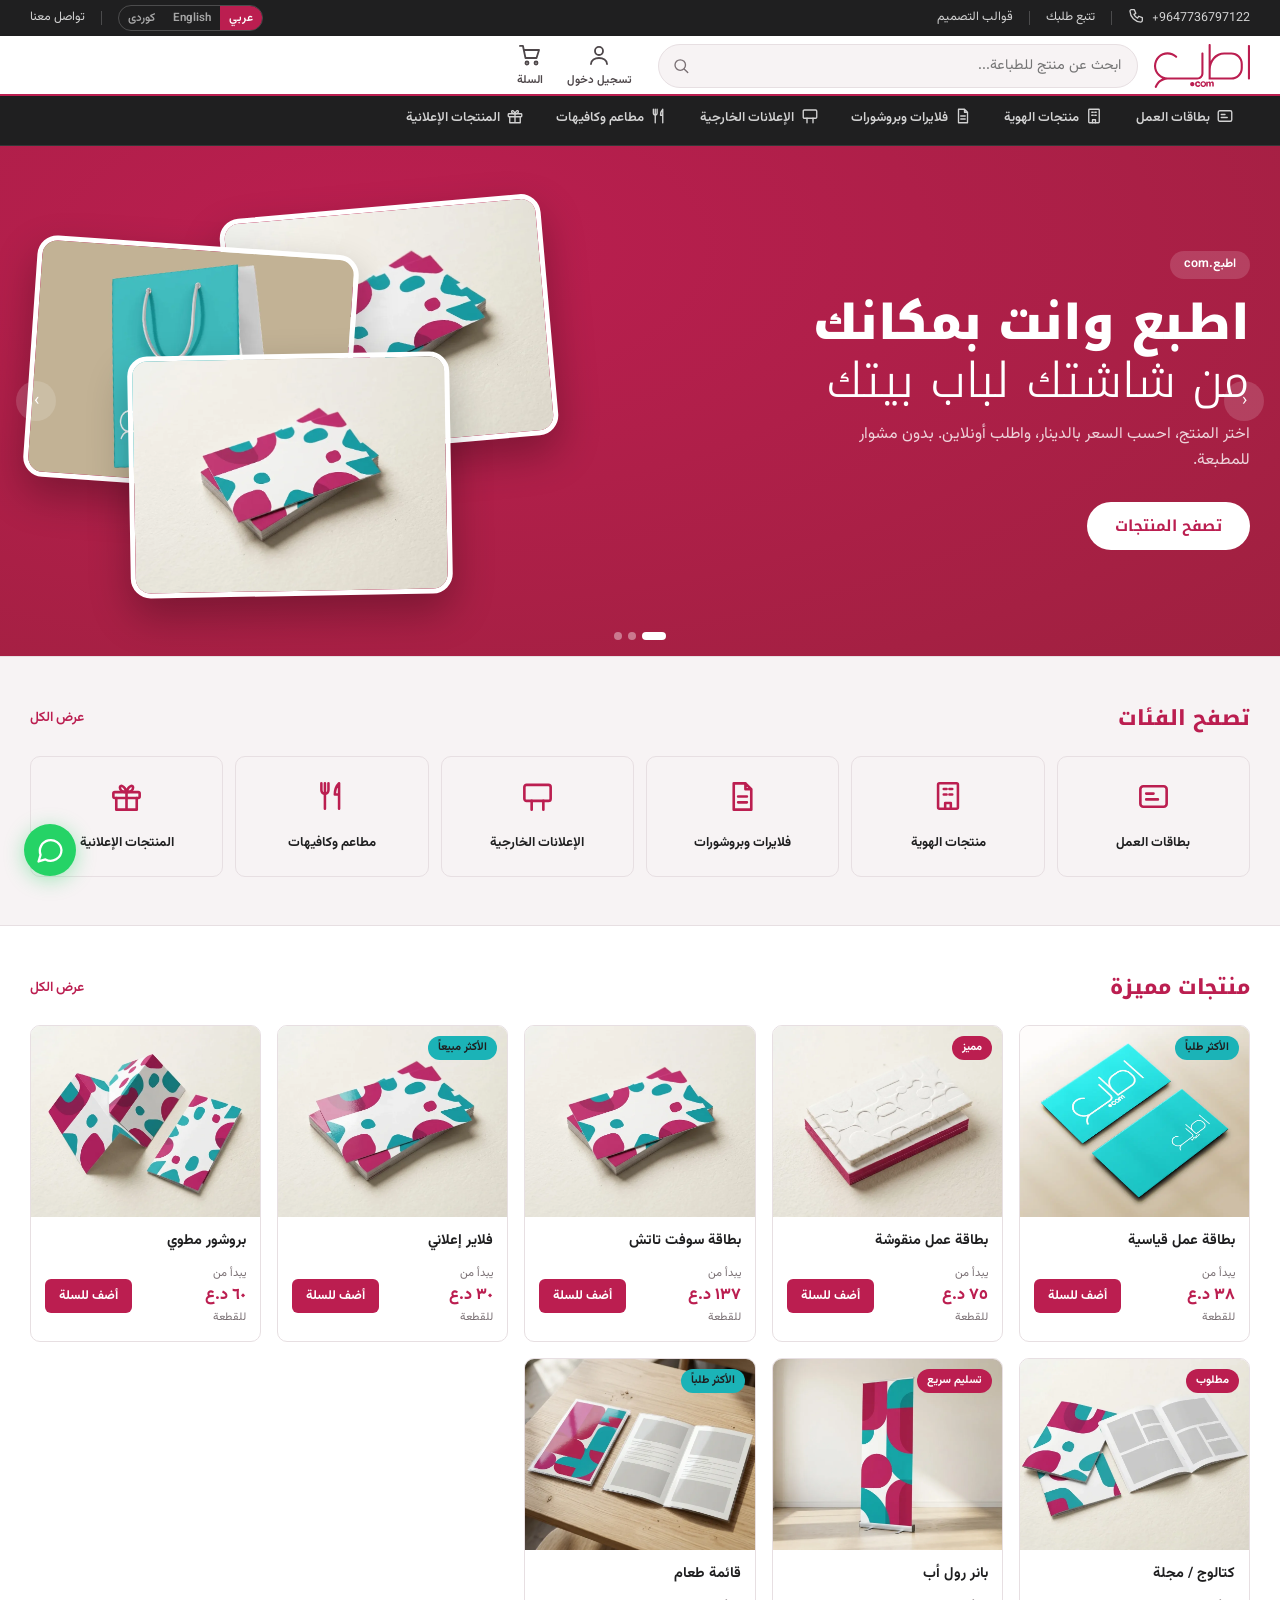
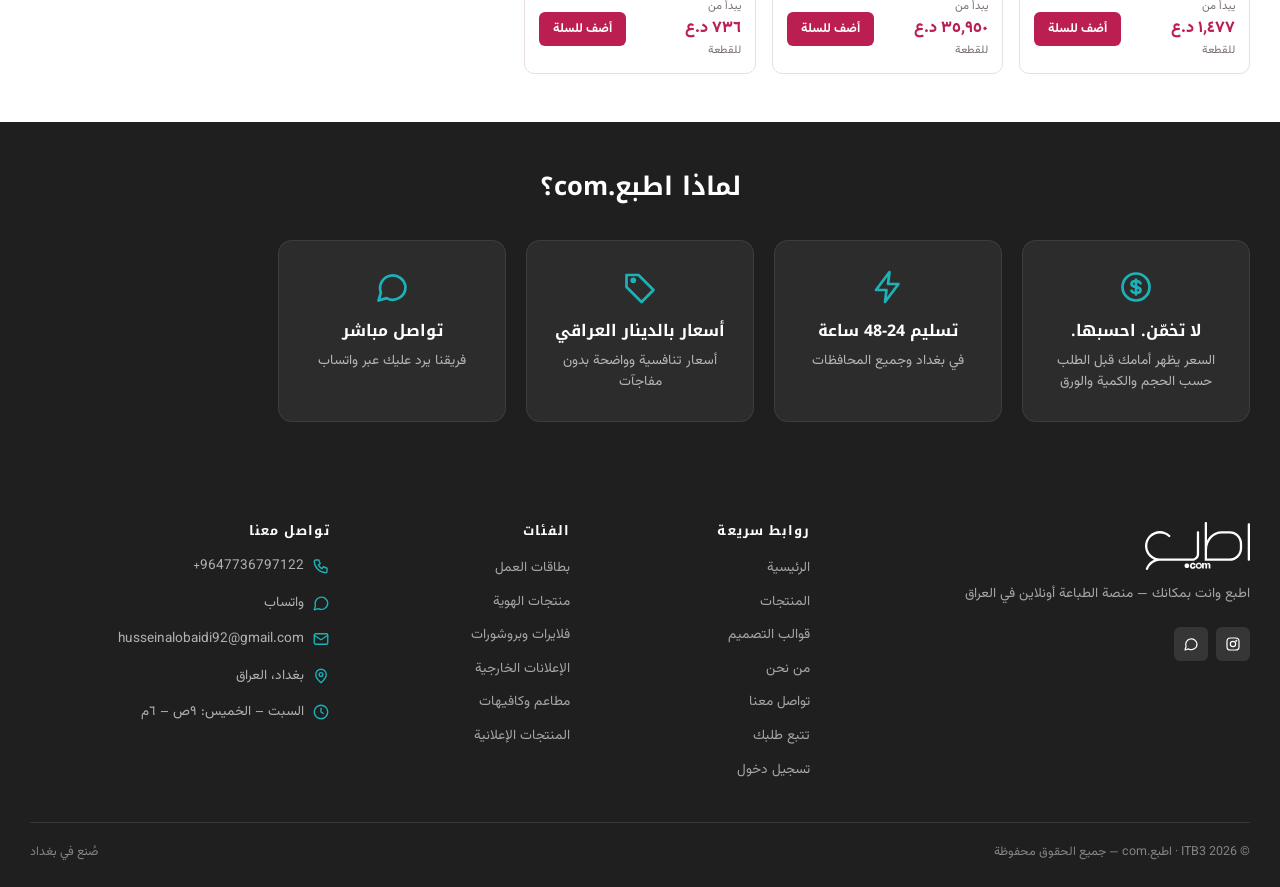
<file: index.html>
<!DOCTYPE html>
<html lang="ar" dir="rtl">
<head>
<meta charset="UTF-8"><meta name="viewport" content="width=device-width,initial-scale=1">
<title>اطبع.com | ITB3 — اطبع وانت بمكانك</title>
<meta name="description" content="اطبع.com (ITB3) منصة الطباعة أونلاين في العراق: بطاقات عمل، فلايرات، قوائم مطاعم وبانرات. احسب السعر بالدينار واطلب من مكانك.">
<meta property="og:title" content="اطبع.com | ITB3 — اطبع وانت بمكانك">
<meta property="og:description" content="منصة الطباعة أونلاين في العراق. احسب السعر واطلب من مكانك.">
<meta property="og:type" content="website">
<meta property="og:url" content="https://itb3.com/">
<link rel="icon" type="image/svg+xml" href="assets/images/logo/favicon.svg">
<meta name="theme-color" content="#BB1E50">
<link rel="stylesheet" href="assets/css/style.css?v=33d8c931">
</head>
<body class="font-arabic">

<nav id="main-nav"></nav>

<main>

<!-- Hero Slider -->
<section class="hero-slider">
  <div class="slides-track">
    <div class="slide slide-1">
      <div class="container"><div class="slide-content">
        <div class="slide-eyebrow"><span data-i18n="hero1_tag"></span></div>
        <h2><bdi data-i18n="hero1_a"></bdi><br><span data-i18n="hero1_b"></span></h2>
        <p data-i18n="hero1_p"></p>
        <a href="products/index.html" class="slide-cta" data-i18n="browse"></a>
      </div>
      <div class="slide-media slide-media--3" aria-hidden="true"><img src="assets/images/products/flyer.webp" alt="" width="1000" height="747"><img src="assets/images/products/advertising-bag.webp" alt="" width="1000" height="747"><img src="assets/images/products/soft-touch-business-card.webp" alt="" width="1000" height="747"></div>
      </div>
    </div>
    <div class="slide slide-2">
      <div class="container"><div class="slide-content">
        <div class="slide-eyebrow"><span data-i18n="hero_offer"></span></div>
        <h2><bdi data-i18n="hero2_a"></bdi><br><span data-i18n="hero2_b"></span></h2>
        <p data-i18n="hero2_p"></p>
        <a href="product.html?id=standard-business-card" class="slide-cta" data-i18n="shop_now"></a>
      </div>
      <div class="slide-media slide-media--2" aria-hidden="true"><img src="assets/images/products/foil-business-card.webp" alt="" width="1000" height="747" loading="lazy"><img src="assets/images/products/standard-business-card.webp" alt="" width="1000" height="747" loading="lazy"></div>
      </div>
    </div>
    <div class="slide slide-3">
      <div class="container"><div class="slide-content">
        <div class="slide-eyebrow"><span data-i18n="hero3_tag"></span></div>
        <h2><bdi data-i18n="hero3_a"></bdi><br><span data-i18n="hero3_b"></span></h2>
        <p data-i18n="hero3_p"></p>
        <a href="product.html?id=menu" class="slide-cta" data-i18n="shop_now"></a>
      </div>
      <div class="slide-media slide-media--1" aria-hidden="true"><img src="assets/images/products/menu.webp" alt="" width="1000" height="747" loading="lazy"></div>
      </div>
    </div>
  </div>
  <button class="slider-arrow slider-prev" aria-label="previous">‹</button>
  <button class="slider-arrow slider-next" aria-label="next">›</button>
  <div class="slider-dots"><div class="slider-dot active"></div><div class="slider-dot"></div><div class="slider-dot"></div></div>
</section>

<!-- Categories -->
<section class="sec" style="background:var(--bg-gray);border-bottom:1px solid var(--border)">
  <div class="container">
    <div class="sec-header">
      <h2 class="sec-title"><span data-i18n="cats_title"></span></h2>
      <a href="products/index.html" class="sec-link" data-i18n="view_all"></a>
    </div>
    <div class="cats-grid" id="cats-grid">
      <div style="grid-column:1/-1;text-align:center;padding:32px;color:var(--text-muted)" data-i18n="loading"></div>
    </div>
  </div>
</section>

<!-- Featured Products -->
<section class="sec">
  <div class="container">
    <div class="sec-header">
      <h2 class="sec-title"><span data-i18n="feat_title"></span></h2>
      <a href="products/index.html" class="sec-link" data-i18n="view_all"></a>
    </div>
    <div class="products-grid" id="featured-grid">
      <div style="grid-column:1/-1;text-align:center;padding:32px;color:var(--text-muted)" data-i18n="loading"></div>
    </div>
  </div>
</section>

<!-- Why Us -->
<section class="sec" style="background:var(--secondary)">
  <div class="container">
    <h2 style="font-size:1.6rem;font-weight:700;color:#fff;text-align:center;margin-bottom:36px" data-i18n="why_title"></h2>
    <div style="display:grid;grid-template-columns:repeat(auto-fill,minmax(220px,1fr));gap:20px">
      <div class="why-card"><i class="i i-coin"></i><h3 data-i18n="why1_t"></h3><p data-i18n="why1_p"></p></div>
      <div class="why-card"><i class="i i-bolt"></i><h3 data-i18n="why2_t"></h3><p data-i18n="why2_p"></p></div>
      <div class="why-card"><i class="i i-tag"></i><h3 data-i18n="why3_t"></h3><p data-i18n="why3_p"></p></div>
      <div class="why-card"><i class="i i-chat"></i><h3 data-i18n="why4_t"></h3><p data-i18n="why4_p"></p></div>
    </div>
  </div>
</section>

</main>


<script src="assets/js/i18n.js?v=b096e716"></script>
<script src="assets/js/price-calc.js?v=cfbca00f"></script>
<script src="assets/js/cart.js?v=b23bc82e"></script>
<script src="assets/js/auth.js?v=bb1042af"></script>
<script src="assets/js/app.js?v=ef0a6fc9"></script>
<script>
async function pageRender() {
  const lang = i18n.getLang();
  const data = await loadData();

  // Categories grid
  const cg = document.getElementById('cats-grid');
  if(cg) cg.innerHTML = data.categories.map(c => buildCatCard(c)).join('');

  // Featured products
  const fg = document.getElementById('featured-grid');
  if(fg) {
    const feat = data.products.filter(p => p.featured);
    fg.innerHTML = feat.map(p => buildCard(p)).join('');
    i18n.render();
  }
  document.querySelectorAll('.fade-up').forEach(el => setTimeout(()=>el.classList.add('in'),50));
}
document.addEventListener('DOMContentLoaded', pageRender);
</script>
</body>
</html>
</file>
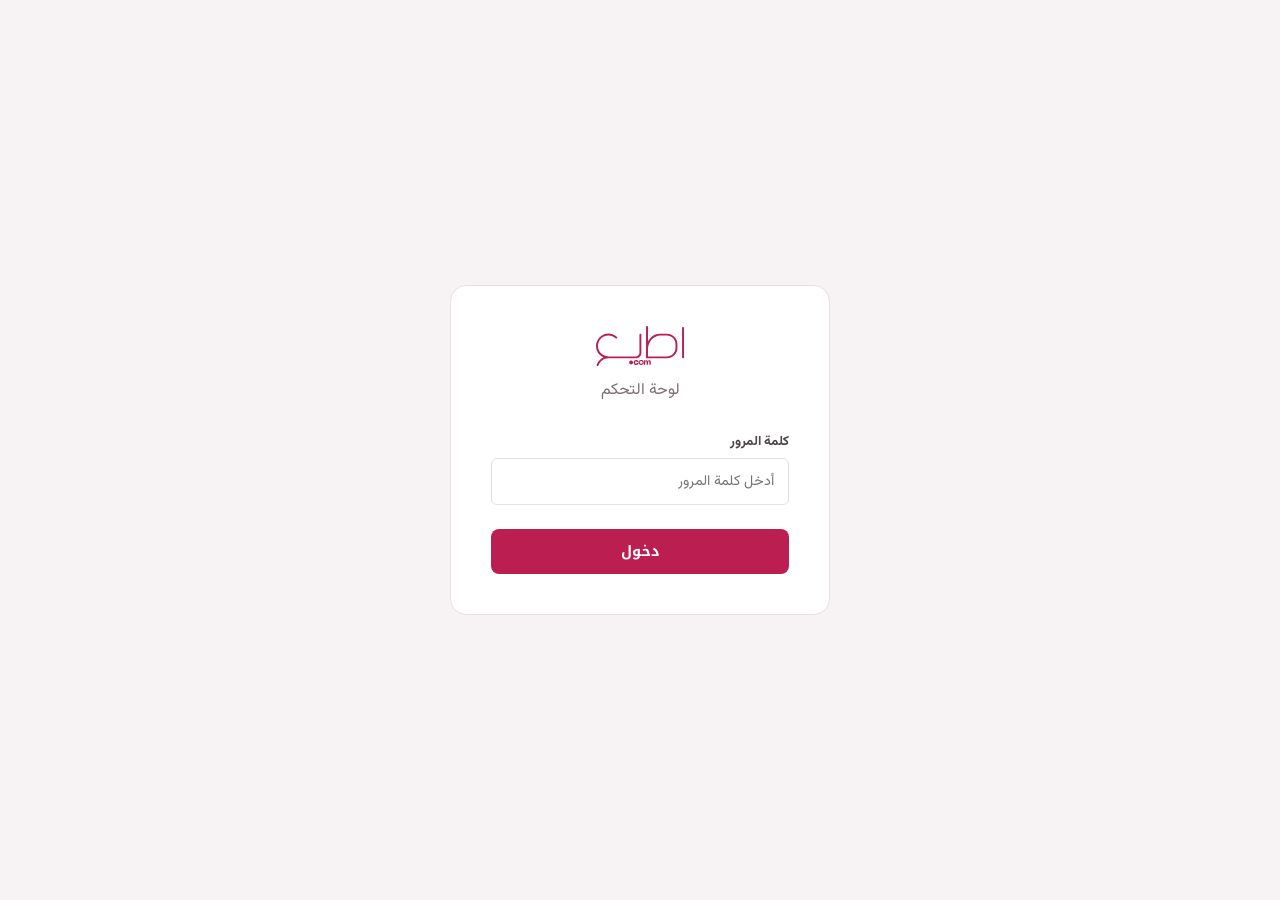
<file: admin/index.html>
<!DOCTYPE html><html lang="ar" dir="rtl"><head><meta charset="UTF-8"><meta name="viewport" content="width=device-width,initial-scale=1"><title>Admin — ITB3</title><link rel="icon" type="image/svg+xml" href="../assets/images/logo/favicon.svg">
<meta name="theme-color" content="#BB1E50">
<link rel="stylesheet" href="../assets/css/style.css?v=33d8c931"><style>
body{background:var(--bg-gray)}
.admin-wrap{display:grid;grid-template-columns:220px 1fr;min-height:100vh}
.adm-side{background:var(--secondary);padding:24px;position:sticky;top:0;height:100vh;overflow-y:auto}
.adm-logo{font-size:1.4rem;font-weight:900;color:#fff;margin-bottom:8px;display:block}
.adm-logo span{color:var(--primary)}
.adm-nav{margin-top:24px;display:flex;flex-direction:column;gap:2px}
.adm-lnk{padding:11px 14px;border-radius:8px;color:rgba(255,255,255,0.7);font-size:0.88rem;font-weight:600;transition:var(--trans);display:flex;align-items:center;gap:8px}
.adm-lnk:hover,.adm-lnk.on{background:rgba(255,255,255,0.12);color:#fff}
.adm-lnk.on{border-inline-start:3px solid var(--primary)}
.adm-main{padding:28px;overflow-y:auto}
.stat-card{background:#fff;border:1.5px solid var(--border);border-radius:var(--radius);padding:20px}
.stat-num{font-size:1.8rem;font-weight:800;color:var(--primary)}
.stat-lbl{color:var(--text-muted);font-size:0.82rem;margin-top:4px}
.tab{display:none}.tab.on{display:block}
.login-screen{display:flex;align-items:center;justify-content:center;min-height:100vh;background:var(--bg-gray)}
.login-box{background:#fff;border:1.5px solid var(--border);border-radius:var(--radius-lg);padding:40px;width:100%;max-width:380px;text-align:center}
@media(max-width:768px){.admin-wrap{grid-template-columns:1fr}.adm-side{position:static;height:auto}}
</style></head>
<body class="font-arabic">

<div id="login-screen" class="login-screen">
  <div class="login-box">
    <div style="margin-bottom:12px;display:flex;justify-content:center"><img class="logo-img" src="../assets/images/logo/logo.svg" alt="اطبع.com — ITB3" width="110" height="50"></div>
    <p id="adm-sub" style="color:var(--text-muted);margin-bottom:28px">لوحة التحكم</p>
    <div class="form-group" style="text-align:start"><label class="form-label">كلمة المرور</label><input class="form-input" type="password" id="adm-pass" placeholder="أدخل كلمة المرور" autocomplete="current-password"></div>
    <div class="form-group" id="adm-pass2-wrap" style="text-align:start;display:none"><label class="form-label">تأكيد كلمة المرور</label><input class="form-input" type="password" id="adm-pass2" autocomplete="new-password"></div>
    <button class="btn btn-primary btn-full" id="adm-btn" style="margin-top:8px" onclick="doLogin()">دخول</button>
    <p id="adm-err" style="display:none;color:var(--primary);font-size:0.82rem;margin-top:10px">كلمة المرور خاطئة</p>
  </div>
</div>

<div id="adm-panel" style="display:none">
<div class="admin-wrap">
  <aside class="adm-side">
    <a class="adm-logo" href="#"><img class="logo-img logo-sm" src="../assets/images/logo/logo-white.svg" alt="اطبع.com — ITB3" width="110" height="50"> <span style="font-size:0.65rem;color:rgba(255,255,255,0.4)">Admin</span></a>
    <nav class="adm-nav">
      <a class="adm-lnk on" href="#" onclick="showTab('dash')"><i class="i i-chart"></i> الرئيسية</a>
      <a class="adm-lnk" href="#" onclick="showTab('orders')"><i class="i i-box"></i> الطلبات</a>
      <a class="adm-lnk" href="#" onclick="showTab('prices')"><i class="i i-coin"></i> الأسعار</a>
      <a class="adm-lnk" href="#" onclick="showTab('settings')"><i class="i i-gear"></i> الإعدادات</a>
      <div style="height:1px;background:rgba(255,255,255,0.1);margin:12px 0"></div>
      <a class="adm-lnk" href="../index.html" target="_blank"><i class="i i-globe"></i> الموقع</a>
      <a class="adm-lnk" href="#" style="color:rgba(255,100,100,0.8)" onclick="doLogout()"><i class="i i-logout"></i> خروج</a>
    </nav>
  </aside>
  <main class="adm-main">

    <div class="tab on" id="tab-dash">
      <h1 style="font-size:1.3rem;margin-bottom:4px">مرحباً</h1>
      <p style="color:var(--text-muted);font-size:0.85rem;margin-bottom:24px">لوحة التحكم — ITB3</p>
      <div style="display:grid;grid-template-columns:repeat(auto-fill,minmax(160px,1fr));gap:14px;margin-bottom:28px">
        <div class="stat-card"><div class="stat-num" id="s-orders">0</div><div class="stat-lbl">إجمالي الطلبات</div></div>
        <div class="stat-card"><div class="stat-num" id="s-pending">0</div><div class="stat-lbl">قيد الانتظار</div></div>
        <div class="stat-card"><div class="stat-num" id="s-revenue">0</div><div class="stat-lbl">إجمالي الإيرادات (د.ع)</div></div>
        <div class="stat-card"><div class="stat-num" id="s-msgs">0</div><div class="stat-lbl">رسائل جديدة</div></div>
      </div>
      <h3 style="font-size:0.95rem;margin-bottom:12px">آخر الطلبات</h3>
      <div class="table-wrap"><table class="data-table"><thead><tr><th>رقم الطلب</th><th>الاسم</th><th>الهاتف</th><th>المحافظة</th><th>الإجمالي</th><th>الحالة</th><th>تحديث</th></tr></thead><tbody id="dash-orders"></tbody></table></div>
    </div>

    <div class="tab" id="tab-orders">
      <div style="display:flex;align-items:center;justify-content:space-between;margin-bottom:20px"><h1 style="font-size:1.2rem">الطلبات</h1></div>
      <div class="table-wrap"><table class="data-table"><thead><tr><th>رقم الطلب</th><th>الاسم</th><th>الهاتف</th><th>المحافظة</th><th>الإجمالي</th><th>الحالة</th><th>التاريخ</th><th>تحديث</th></tr></thead><tbody id="all-orders"></tbody></table></div>
    </div>

    <div class="tab" id="tab-prices">
      <div style="display:flex;align-items:center;justify-content:space-between;margin-bottom:20px"><h1 style="font-size:1.2rem">إدارة الأسعار</h1><button class="btn btn-primary btn-sm" onclick="savePrices()"><i class="i i-save"></i> حفظ التغييرات</button></div>
      <div id="prices-editor"><p style="color:var(--text-muted)">جاري التحميل...</p></div>
      <div id="save-ok" style="display:none;margin-top:12px;padding:10px;background:rgba(22,163,74,0.1);color:#16a34a;border-radius:8px;font-weight:600">✓ تم حفظ الأسعار بنجاح</div>
    </div>

    <div class="tab" id="tab-settings">
      <h1 style="font-size:1.2rem;margin-bottom:20px">الإعدادات</h1>
      <div style="background:#fff;border:1.5px solid var(--border);border-radius:var(--radius-lg);padding:28px;max-width:480px">
        <div class="form-group"><label class="form-label">كلمة مرور جديدة للوحة (10 أحرف على الأقل)</label><input class="form-input" type="password" id="s-pass"></div>
        <button class="btn btn-primary" style="margin-top:8px" onclick="saveSettings()">حفظ</button>
        <div id="settings-ok" style="display:none;margin-top:8px;color:#16a34a;font-weight:600">✓ تم الحفظ</div>
      </div>
    </div>

  </main>
</div>
</div>

<script src="../assets/js/i18n.js?v=b096e716"></script><script src="../assets/js/price-calc.js?v=cfbca00f"></script><script src="../assets/js/cart.js?v=b23bc82e"></script><script src="../assets/js/auth.js?v=bb1042af"></script><script src="../assets/js/app.js?v=ef0a6fc9"></script>
<script>
const api=async(action,password)=>{const fd=new FormData();fd.append('action',action);if(password!==undefined)fd.append('password',password);const r=await fetch('../api/admin.php',{method:'POST',body:fd});return r.json();};
const ERR={invalid:'كلمة المرور خاطئة',too_short:'كلمة المرور قصيرة: 10 أحرف على الأقل',locked:'محاولات كثيرة. حاول بعد 15 دقيقة',mismatch:'كلمتا المرور غير متطابقتين',write_failed:'تعذر الحفظ على الخادم'};
let setupMode=false;
function showPanel(){document.getElementById('login-screen').style.display='none';document.getElementById('adm-panel').style.display='block';initAdmin();}
function showErr(k){const e=document.getElementById('adm-err');e.textContent=ERR[k]||'حدث خطأ';e.style.display='block';}
async function boot(){
  const s=await (await fetch('../api/admin.php')).json();
  if(s.authed)return showPanel();
  setupMode=!s.setup;
  if(setupMode){document.getElementById('adm-sub').textContent='الإعداد الأول: اختر كلمة مرور للوحة التحكم';document.getElementById('adm-pass2-wrap').style.display='block';document.getElementById('adm-btn').textContent='حفظ ودخول';document.getElementById('adm-pass').autocomplete='new-password';}
}
async function doLogin(){
  const p=document.getElementById('adm-pass').value;
  if(setupMode&&p!==document.getElementById('adm-pass2').value)return showErr('mismatch');
  try{const d=await api(setupMode?'setup':'login',p);if(d.success)showPanel();else showErr(d.error);}catch{showErr();}
}
async function doLogout(){await api('logout');location.reload();}
document.querySelectorAll('#adm-pass,#adm-pass2').forEach(el=>el.addEventListener('keydown',e=>{if(e.key==='Enter')doLogin();}));
boot();

function showTab(t){document.querySelectorAll('.tab').forEach(el=>el.classList.remove('on'));document.querySelectorAll('.adm-lnk').forEach(el=>el.classList.remove('on'));document.getElementById('tab-'+t).classList.add('on');event?.target?.classList.add('on');if(t==='orders'||t==='dash')loadOrders();if(t==='prices')loadPrices();}

async function loadOrders(){
  try{const r=await fetch('../api/order.php?list=1');const d=await r.json();const orders=d.orders||[];
  document.getElementById('s-orders').textContent=orders.length;
  document.getElementById('s-pending').textContent=orders.filter(o=>o.status==='pending').length;
  document.getElementById('s-revenue').textContent=orders.reduce((s,o)=>s+(Number(o.total)||0),0).toLocaleString();
  const statusBadge=s=>{const m={pending:'badge-yellow',printing:'badge-yellow',finishing:'badge-yellow',ready:'badge-green',delivered:'badge-green'};const l={pending:'انتظار',printing:'طباعة',finishing:'تشطيب',ready:'جاهز',delivered:'مسلّم'};return`<span class="badge ${m[s]||'badge-yellow'}">${l[s]||s}</span>`;};
  const rows=orders.map(o=>`<tr><td><strong style="color:var(--primary)">${o.id}</strong></td><td>${o.name||'—'}</td><td dir="ltr">${o.phone||'—'}</td><td>${o.city||'—'}</td><td style="font-weight:700;color:var(--primary)">${Number(o.total||0).toLocaleString()} د.ع</td><td>${statusBadge(o.status)}</td><td style="font-size:0.78rem;color:var(--text-muted)">${o.date||''}</td><td><select onchange="updStatus('${o.id}',this.value)" style="background:var(--bg-gray);border:1px solid var(--border);padding:4px 8px;border-radius:6px;font-size:0.78rem"><option value="pending" ${o.status==='pending'?'selected':''}>انتظار</option><option value="printing" ${o.status==='printing'?'selected':''}>طباعة</option><option value="finishing" ${o.status==='finishing'?'selected':''}>تشطيب</option><option value="ready" ${o.status==='ready'?'selected':''}>جاهز</option><option value="delivered" ${o.status==='delivered'?'selected':''}>مسلّم</option></select></td></tr>`).join('')||'<tr><td colspan="8" style="text-align:center;padding:24px;color:var(--text-muted)">لا توجد طلبات</td></tr>';
  const do1=document.getElementById('dash-orders');const ao=document.getElementById('all-orders');
  if(do1)do1.innerHTML=rows;if(ao)ao.innerHTML=rows;
  }catch(e){console.error(e);}
}

async function updStatus(id,status){const fd=new FormData();fd.append('action','update_status');fd.append('id',id);fd.append('status',status);await fetch('../api/order.php',{method:'POST',body:fd});}

let prodData=null;
async function loadPrices(){
  const el=document.getElementById('prices-editor');
  try{const r=await fetch('../data/products.json');prodData=await r.json();
  let html='';
  prodData.categories.forEach(cat=>{
    const ps=prodData.products.filter(p=>p.categoryId===cat.id);if(!ps.length)return;
    html+=`<div style="margin-bottom:28px"><h3 style="font-size:0.95rem;color:var(--primary);margin-bottom:12px">${ICO(cat.icon)} ${cat.name.ar}</h3><div class="table-wrap"><table class="data-table"><thead><tr><th>المنتج</th><th>المواصفة</th><th>السعر الحالي (د.ع)</th><th>تعديل السعر</th></tr></thead><tbody>`;
    ps.forEach(p=>{const tbl=PriceCalc.getTable(p.id);if(!tbl)return;Object.entries(tbl.base).forEach(([q,price])=>{html+=`<tr><td>${p.name.ar}</td><td style="color:var(--text-muted)">${q} قطعة</td><td style="color:var(--primary);font-weight:700">${Number(price).toLocaleString()}</td><td><input type="number" class="form-input" style="max-width:140px;padding:7px 10px" data-pid="${p.id}" data-qty="${q}" value="${price}" min="0" step="500"></td></tr>`;});});
    html+=`</tbody></table></div></div>`;
  });
  el.innerHTML=html;
  }catch{el.innerHTML='<p style="color:var(--text-muted)">تعذر التحميل</p>';}
}

async function savePrices(){
  if(!prodData)return;
  document.querySelectorAll('#prices-editor input[data-pid]').forEach(inp=>{const pid=inp.dataset.pid;const qty=inp.dataset.qty;const val=parseInt(inp.value)||0;const tbl=PriceCalc.tables[pid];if(tbl)tbl.base[qty]=val;});
  try{const fd=new FormData();fd.append('action','save_products');fd.append('data',JSON.stringify(prodData));const r=await fetch('../api/order.php',{method:'POST',body:fd});const d=await r.json();const ok=document.getElementById('save-ok');ok.style.display='block';ok.textContent=d.success?'✓ تم حفظ الأسعار':'حدث خطأ';setTimeout(()=>ok.style.display='none',3000);}catch{alert('خطأ في الحفظ');}
}

async function saveSettings(){const p=document.getElementById('s-pass').value;const ok=document.getElementById('settings-ok');if(!p)return;const d=await api('change_password',p);ok.style.display='block';ok.style.color=d.success?'#16a34a':'var(--primary)';ok.textContent=d.success?'✓ تم تغيير كلمة المرور':(ERR[d.error]||'حدث خطأ');if(d.success)document.getElementById('s-pass').value='';setTimeout(()=>ok.style.display='none',3000);}

async function initAdmin(){await loadOrders();try{const m=await (await fetch('../api/contact.php?list=1')).json();document.getElementById('s-msgs').textContent=(m.messages||[]).length;}catch{}}
</script></body></html>
</file>
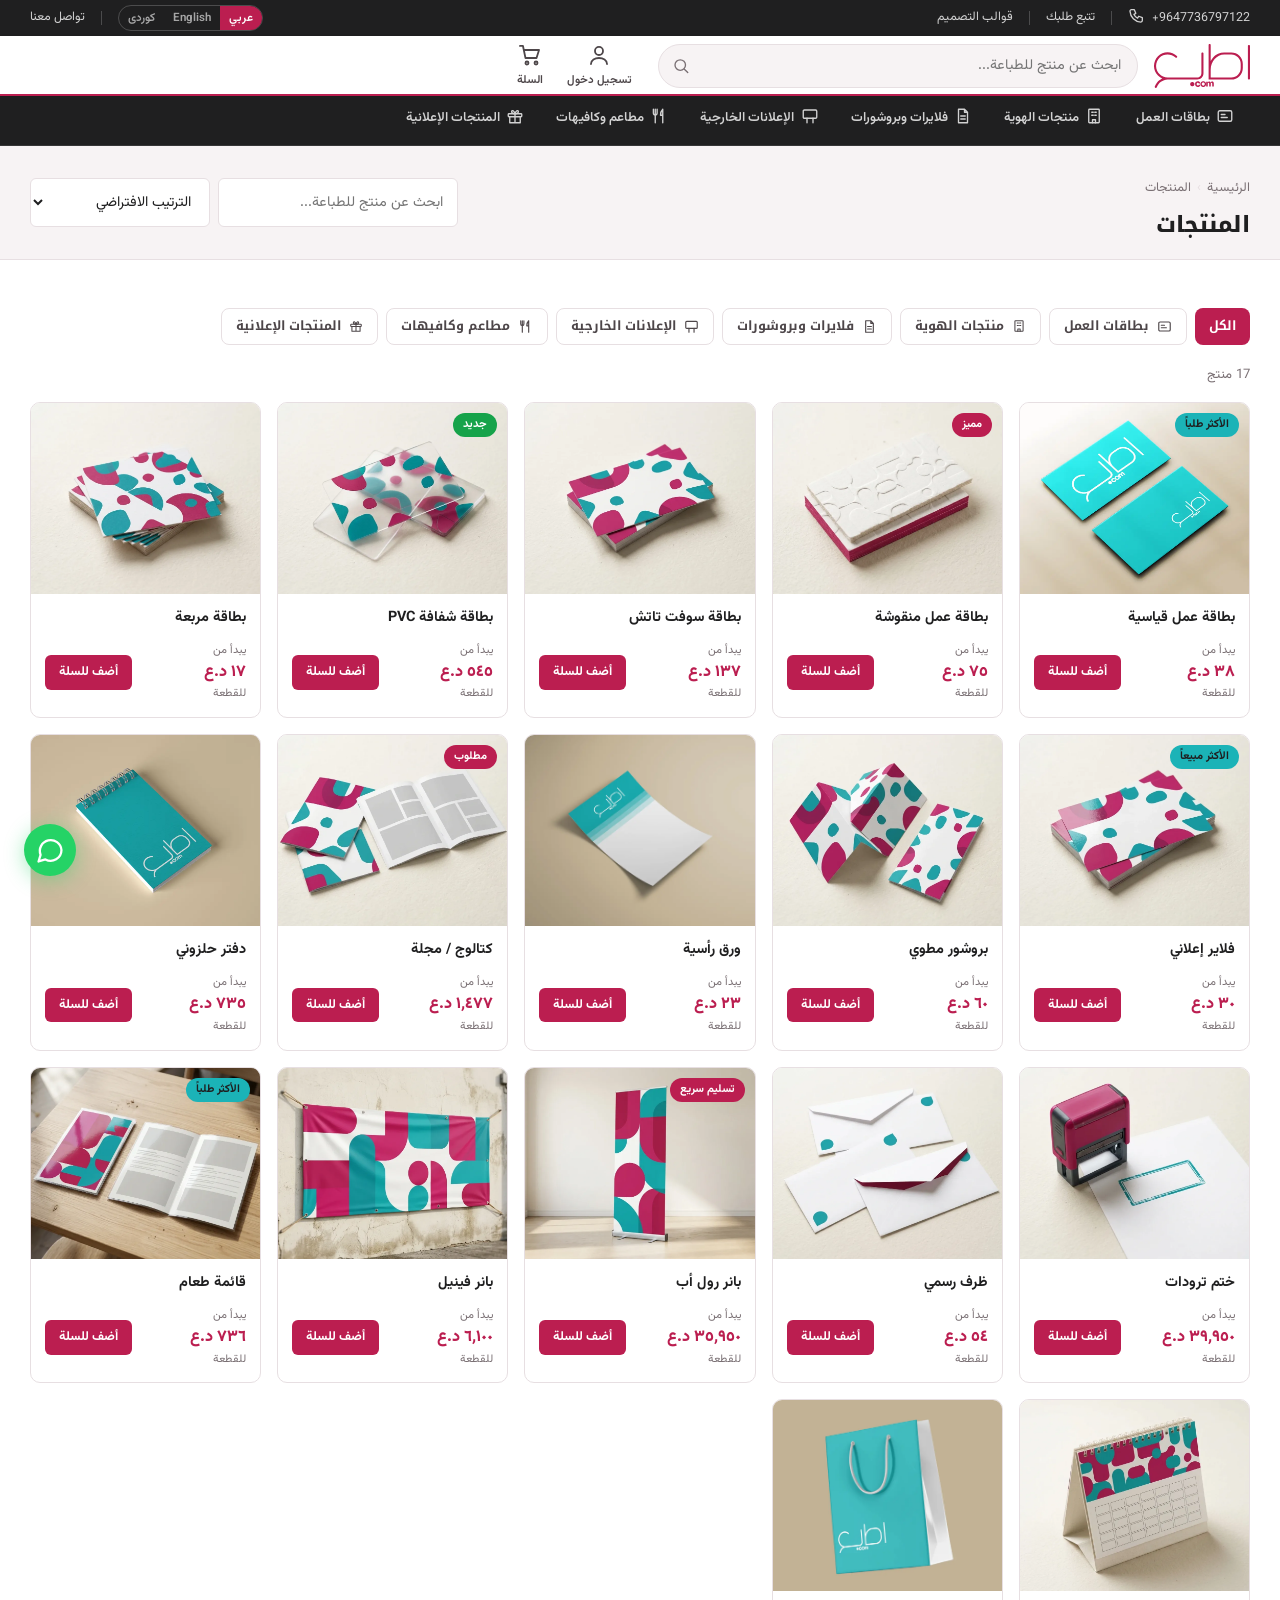
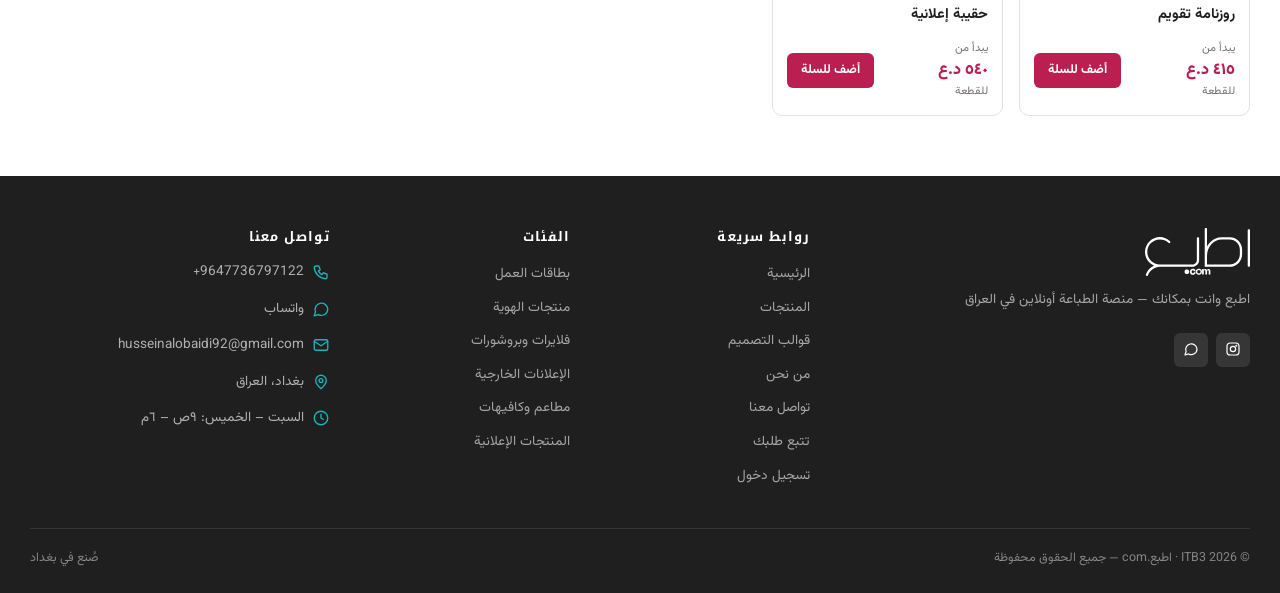
<file: products/index.html>
<!DOCTYPE html><html lang="ar" dir="rtl"><head><meta charset="UTF-8"><meta name="viewport" content="width=device-width,initial-scale=1"><title>المنتجات — ITB3</title><link rel="icon" type="image/svg+xml" href="../assets/images/logo/favicon.svg">
<meta name="theme-color" content="#BB1E50">
<link rel="stylesheet" href="../assets/css/style.css?v=33d8c931"></head>
<body class="font-arabic">
<nav id="main-nav"></nav>
<main>
<div class="page-title-bar"><div class="container">
  <div style="display:flex;align-items:center;justify-content:space-between;flex-wrap:wrap;gap:12px">
    <div><div class="breadcrumb"><a href="../index.html" data-i18n="nav_home"></a><span class="sep">›</span><span data-i18n="nav_products"></span></div><h1 data-i18n="nav_products"></h1></div>
    <div style="display:flex;gap:8px;flex-wrap:wrap">
      <input type="text" id="search-input" data-i18n-ph="search_ph" class="form-input" style="width:240px">
      <select id="sort-select" class="form-select" style="width:180px">
        <option value="">الترتيب الافتراضي</option><option value="price_asc">السعر: من الأقل</option><option value="price_desc">السعر: من الأعلى</option><option value="name">الاسم</option>
      </select>
    </div>
  </div>
</div></div>
<div class="container" style="padding-top:20px;padding-bottom:60px">
  <div style="display:flex;gap:8px;flex-wrap:wrap;margin-bottom:20px" id="filter-tabs"></div>
  <p id="results-count" style="font-size:0.82rem;color:var(--text-muted);margin-bottom:16px"></p>
  <div class="products-grid" id="products-grid"><div style="grid-column:1/-1;text-align:center;padding:60px;color:var(--text-muted)" data-i18n="loading"></div></div>
</div></main>
<script src="../assets/js/i18n.js?v=b096e716"></script><script src="../assets/js/price-calc.js?v=cfbca00f"></script><script src="../assets/js/cart.js?v=b23bc82e"></script><script src="../assets/js/auth.js?v=bb1042af"></script><script src="../assets/js/app.js?v=ef0a6fc9"></script>
<script>
let allP=[],allC=[],curCat='all',curQ='',curSort='';
async function pageRender(){
  const lang=i18n.getLang();
  if(!allP.length){const r=await fetch('../data/products.json');const d=await r.json();allP=d.products;allC=d.categories;}
  document.getElementById('filter-tabs').innerHTML=
    `<button class="btn btn-sm ${curCat==='all'?'btn-primary':'btn-outline-gray'}" onclick="setCat('all')">${({ar:'الكل',en:'All',ku:'هەموو'})[lang]}</button>`+
    allC.map(c=>`<button class="btn btn-sm ${curCat===c.id?'btn-primary':'btn-outline-gray'}" onclick="setCat('${c.id}')">${ICO(c.icon)} ${c.name[lang]||c.name.ar}</button>`).join('');
  let prods=allP.filter(p=>{
    const ok=curCat==='all'||p.categoryId===curCat;
    const q=curQ.toLowerCase();
    const nm=(p.name[lang]||p.name.ar||'').toLowerCase();
    return ok&&(!q||nm.includes(q));
  });
  if(curSort==='name')prods.sort((a,b)=>(a.name[lang]||a.name.ar).localeCompare(b.name[lang]||b.name.ar));
  if(curSort==='price_asc')prods.sort((a,b)=>{const ta=PriceCalc.getTable(a.id),tb=PriceCalc.getTable(b.id);return(ta?Math.min(...Object.values(ta.base)):0)-(tb?Math.min(...Object.values(tb.base)):0);});
  if(curSort==='price_desc')prods.sort((a,b)=>{const ta=PriceCalc.getTable(a.id),tb=PriceCalc.getTable(b.id);return(tb?Math.max(...Object.values(tb.base)):0)-(ta?Math.max(...Object.values(ta.base)):0);});
  document.getElementById('results-count').textContent=prods.length+({ar:' منتج',en:' products',ku:' بەرهەم'})[lang];
  const grid=document.getElementById('products-grid');
  grid.innerHTML=prods.length?prods.map(p=>buildCard(p,'../')).join(''):`<div style="grid-column:1/-1;text-align:center;padding:60px;color:var(--text-muted)">${({ar:'لا توجد نتائج',en:'No results',ku:'هیچ ئەنجامێک نییە'})[lang]}</div>`;
  i18n.render();
  document.querySelectorAll('.fade-up').forEach(el=>setTimeout(()=>el.classList.add('in'),50));
}
function setCat(c){curCat=c;pageRender();}
document.addEventListener('DOMContentLoaded',()=>{
  const p=new URLSearchParams(window.location.search);
  curCat=p.get('cat')||'all';curQ=p.get('q')||'';
  const si=document.getElementById('search-input');if(si&&curQ)si.value=curQ;
  pageRender();
  si?.addEventListener('input',e=>{curQ=e.target.value;pageRender();});
  document.getElementById('sort-select').addEventListener('change',e=>{curSort=e.target.value;pageRender();});
  document.getElementById('main-search').addEventListener('keydown',e=>{if(e.key==='Enter'){const q=e.target.value.trim();if(q)window.location.href='index.html?q='+encodeURIComponent(q);}});
});
</script></body></html>
</file>
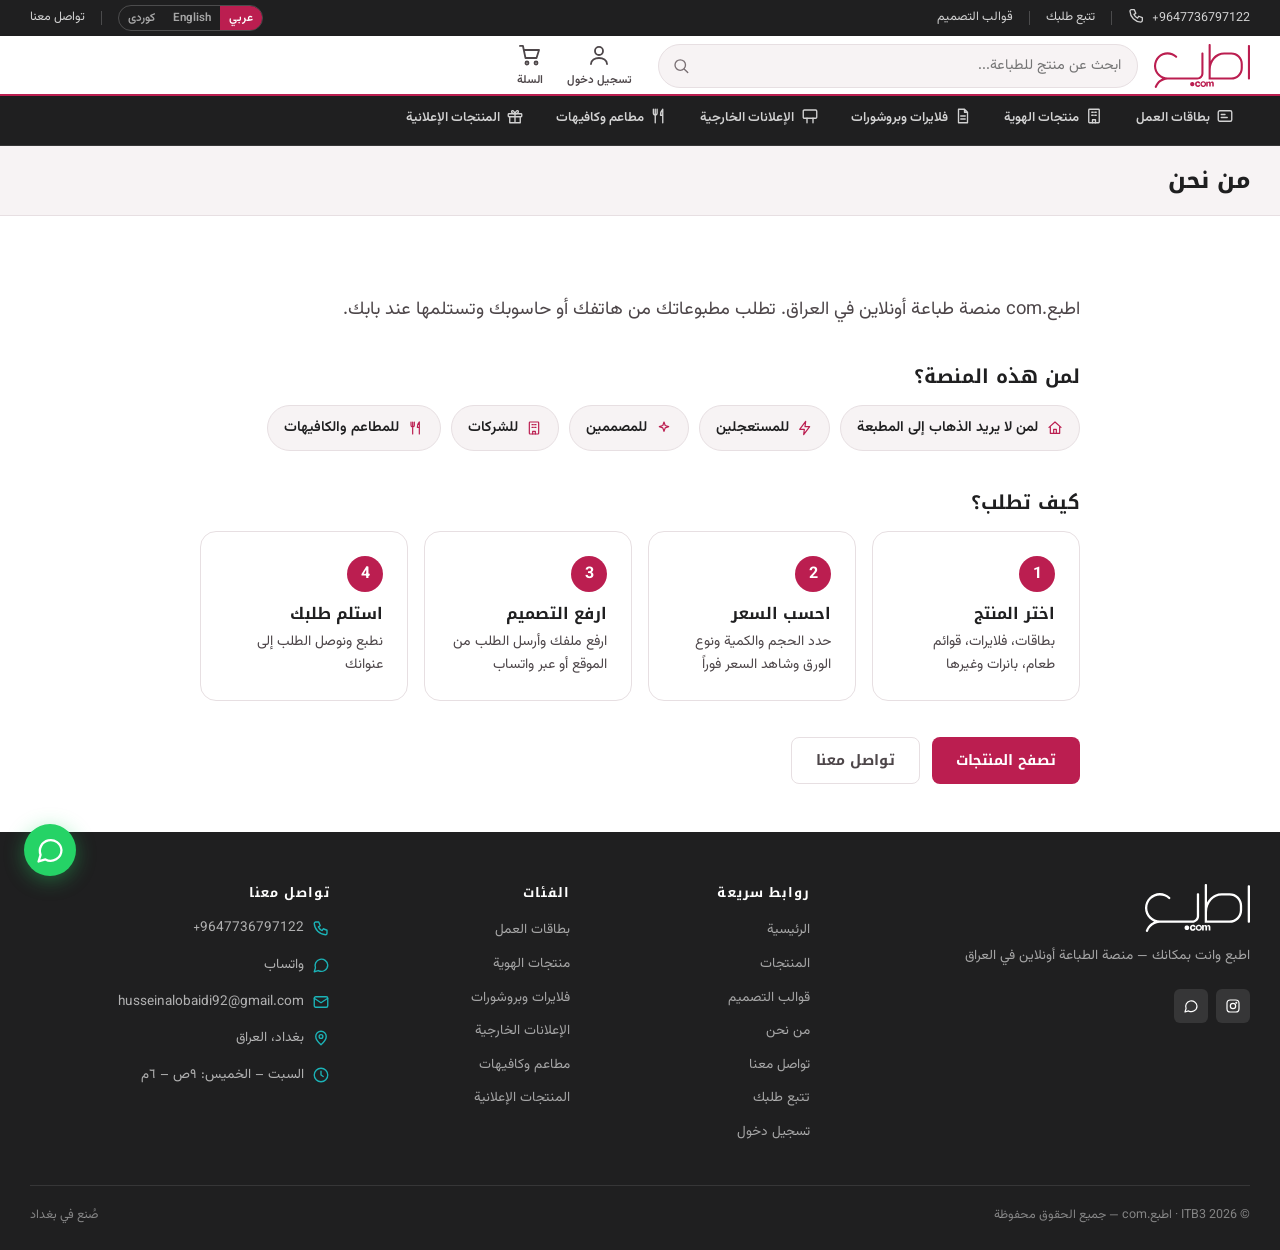
<file: about.html>
<!DOCTYPE html>
<html lang="ar" dir="rtl">
<head>
<meta charset="UTF-8"><meta name="viewport" content="width=device-width,initial-scale=1">
<title>من نحن — اطبع.com | ITB3</title>
<meta name="description" content="اطبع.com منصة طباعة أونلاين في العراق. اطلب مطبوعاتك من مكانك واستلمها عند بابك.">
<link rel="icon" type="image/svg+xml" href="assets/images/logo/favicon.svg">
<meta name="theme-color" content="#BB1E50">
<link rel="stylesheet" href="assets/css/style.css?v=33d8c931">
</head>
<body class="font-arabic">
<nav id="main-nav"></nav>
<main>
<div class="page-title-bar"><div class="container"><h1 data-i18n="about_title"></h1></div></div>
<section class="sec"><div class="container about-wrap">
  <p class="about-lead" data-i18n="about_lead"></p>

  <h2 class="about-h" data-i18n="about_for_t"></h2>
  <div class="about-chips">
    <span class="about-chip"><i class="i i-home"></i><span data-i18n="about_for1"></span></span>
    <span class="about-chip"><i class="i i-bolt"></i><span data-i18n="about_for2"></span></span>
    <span class="about-chip"><i class="i i-sparkle"></i><span data-i18n="about_for3"></span></span>
    <span class="about-chip"><i class="i i-building"></i><span data-i18n="about_for4"></span></span>
    <span class="about-chip"><i class="i i-utensils"></i><span data-i18n="about_for5"></span></span>
  </div>

  <h2 class="about-h" data-i18n="about_how_t"></h2>
  <div class="about-steps">
    <div class="about-step"><span class="about-num">1</span><h3 data-i18n="about_s1_t"></h3><p data-i18n="about_s1_p"></p></div>
    <div class="about-step"><span class="about-num">2</span><h3 data-i18n="about_s2_t"></h3><p data-i18n="about_s2_p"></p></div>
    <div class="about-step"><span class="about-num">3</span><h3 data-i18n="about_s3_t"></h3><p data-i18n="about_s3_p"></p></div>
    <div class="about-step"><span class="about-num">4</span><h3 data-i18n="about_s4_t"></h3><p data-i18n="about_s4_p"></p></div>
  </div>

  <div class="about-cta">
    <a href="products/index.html" class="btn btn-primary" data-i18n="browse"></a>
    <a href="contact.html" class="btn btn-outline-gray" data-i18n="nav_contact"></a>
  </div>
</div></section>
</main>
<script src="assets/js/i18n.js?v=b096e716"></script><script src="assets/js/price-calc.js?v=cfbca00f"></script><script src="assets/js/cart.js?v=b23bc82e"></script><script src="assets/js/auth.js?v=bb1042af"></script><script src="assets/js/app.js?v=ef0a6fc9"></script>
</body>
</html>
</file>
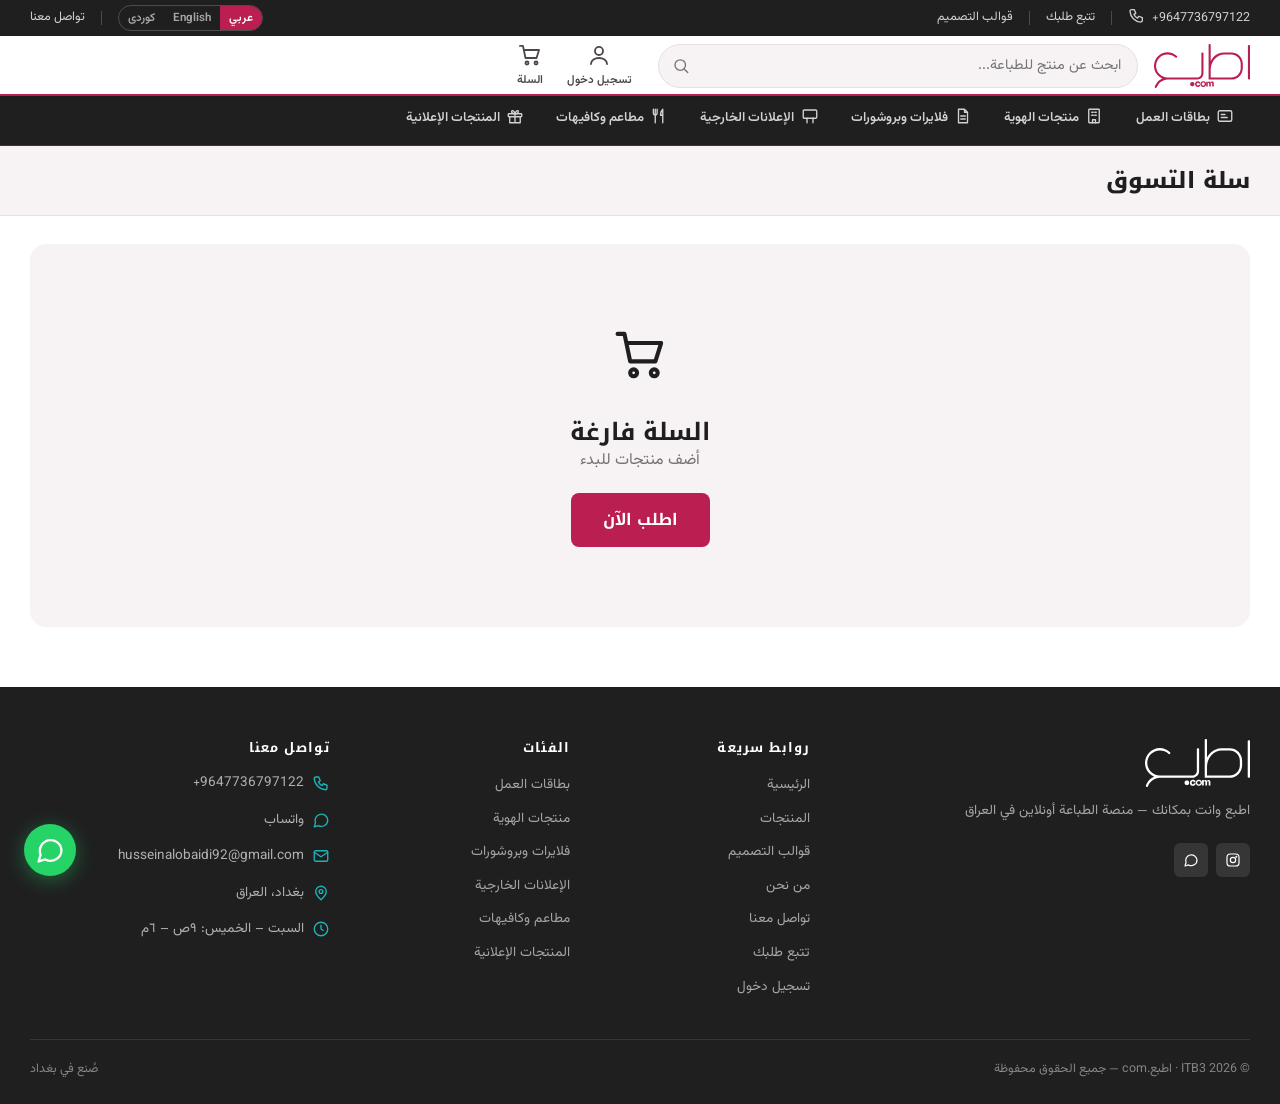
<file: cart.html>
<!DOCTYPE html><html lang="ar" dir="rtl"><head><meta charset="UTF-8"><meta name="viewport" content="width=device-width,initial-scale=1"><title>السلة — ITB3</title><link rel="icon" type="image/svg+xml" href="assets/images/logo/favicon.svg">
<meta name="theme-color" content="#BB1E50">
<link rel="stylesheet" href="assets/css/style.css?v=33d8c931"></head>
<body class="font-arabic">
<nav id="main-nav"></nav>
<main>
<div class="page-title-bar"><div class="container"><h1 data-i18n="cart_title"></h1></div></div>
<div class="container" style="padding-bottom:60px"><div id="cart-root"></div></div>
</main>
<script src="assets/js/i18n.js?v=b096e716"></script><script src="assets/js/price-calc.js?v=cfbca00f"></script><script src="assets/js/cart.js?v=b23bc82e"></script><script src="assets/js/auth.js?v=bb1042af"></script><script src="assets/js/app.js?v=ef0a6fc9"></script>
<script>
function renderCart(){
  const items=Cart.get();const lang=i18n.getLang();const root=document.getElementById('cart-root');
  if(!items.length){root.innerHTML=`<div class="cart-empty"><div style="font-size:3rem;margin-bottom:16px"><i class="i i-cart"></i></div><h2 data-i18n="cart_empty"></h2><p style="color:var(--text-muted);margin-bottom:20px" data-i18n="cart_empty_sub"></p><a href="products/index.html" class="btn btn-primary btn-lg" data-i18n="shop_now"></a></div>`;i18n.render();return;}
  const rows=items.map(it=>{
    const name=it.name[lang]||it.name.ar;
    const img=webp(it.image)||'assets/images/products/placeholder.svg';
    return `<tr>
      <td><div style="display:flex;gap:12px;align-items:center"><img class="cart-item-img" src="${img}" onerror="this.onerror=null;this.src='assets/images/products/placeholder.svg'"><div><div class="cart-item-name">${name}</div><div class="cart-item-spec">${it.specLabel||''}</div></div></div></td>
      <td><div class="qty-ctrl"><button onclick="Cart.setQty('${it.id}',${it.qty-1});renderCart()">−</button><input type="number" value="${it.qty}" min="1" onchange="Cart.setQty('${it.id}',parseInt(this.value)||1);renderCart()"><button onclick="Cart.setQty('${it.id}',${it.qty+1});renderCart()">+</button></div></td>
      <td class="price-cell">${i18n.fmt(it.totalPrice)}</td>
      <td><button class="remove-btn" onclick="Cart.remove('${it.id}');renderCart()"><i class="i i-trash"></i></button></td>
    </tr>`;
  }).join('');
  const note=localStorage.getItem('itb3_order_note')||'';
  root.innerHTML=`<div class="cart-layout" style="padding-top:24px">
    <div>
      <div class="table-wrap"><table class="cart-table"><thead><tr><th data-i18n="product"></th><th data-i18n="qty"></th><th data-i18n="price"></th><th></th></tr></thead><tbody>${rows}</tbody></table></div>
      <div style="margin-top:16px"><label class="form-label" data-i18n="order_note"></label><textarea class="form-textarea" style="margin-top:6px" rows="3" data-i18n-ph="order_note_ph" onchange="localStorage.setItem('itb3_order_note',this.value)">${note}</textarea></div>
    </div>
    <div class="cart-summary-box">
      <h3 data-i18n="order_summary" style="font-size:1rem;margin-bottom:16px">ملخص الطلب</h3>
      ${items.map(it=>`<div class="sum-row"><span>${it.name[lang]||it.name.ar}</span><span class="val">${i18n.fmt(it.totalPrice)}</span></div>`).join('')}
      <div class="sum-row total"><span data-i18n="total"></span><span class="val">${i18n.fmt(Cart.total())}</span></div>
      <p style="font-size:0.75rem;color:var(--text-muted);text-align:center;margin-top:8px" data-i18n="calculated"></p>
      <div class="cart-actions">
        <a href="checkout.html" class="btn btn-primary btn-full" data-i18n="checkout"></a>
        <button class="btn btn-whatsapp btn-full" onclick="Cart.openWA('${CONFIG.whatsapp}')" data-i18n="order_wa"></button>
        <a href="products/index.html" class="btn btn-outline-gray btn-full" data-i18n="continue_shop"></a>
      </div>
    </div>
  </div>`;
  i18n.render();
}
document.addEventListener('DOMContentLoaded',renderCart);
document.addEventListener('cart:changed',renderCart);
</script></body></html>
</file>
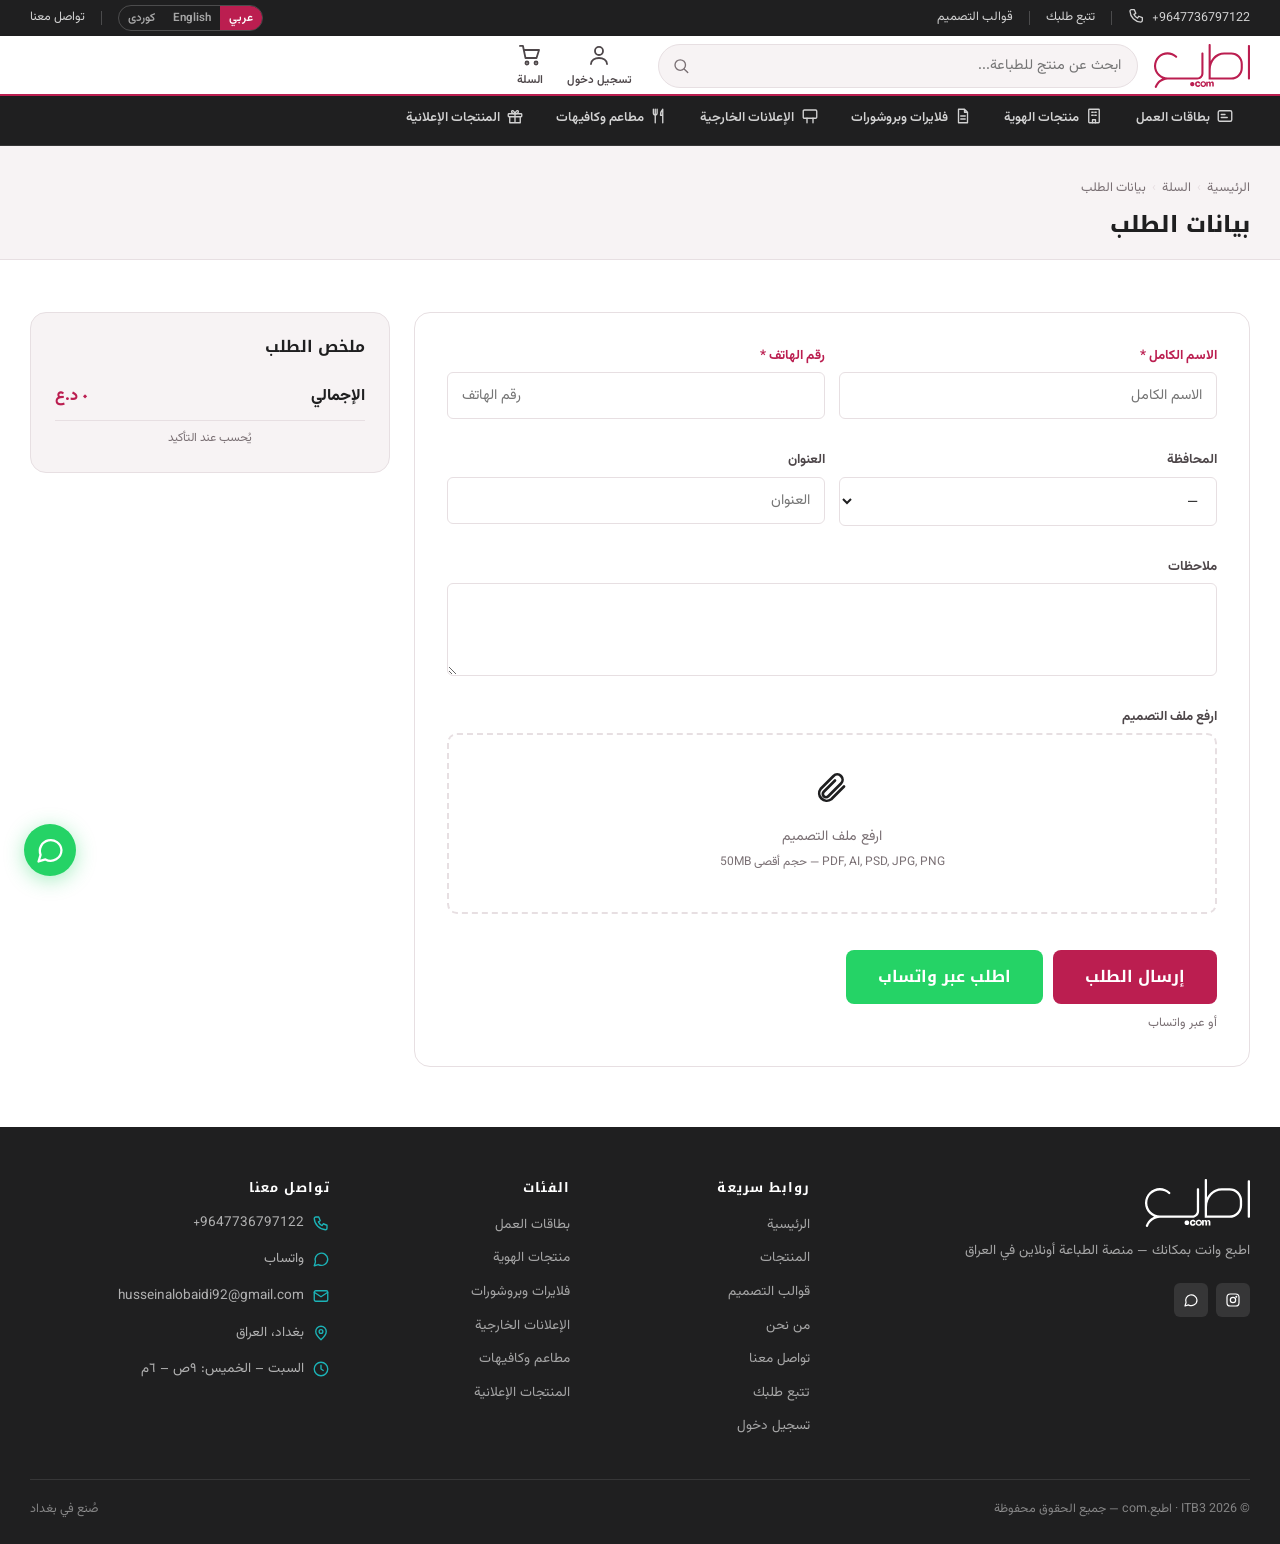
<file: checkout.html>
<!DOCTYPE html><html lang="ar" dir="rtl"><head><meta charset="UTF-8"><meta name="viewport" content="width=device-width,initial-scale=1"><title>إتمام الطلب — ITB3</title><link rel="icon" type="image/svg+xml" href="assets/images/logo/favicon.svg">
<meta name="theme-color" content="#BB1E50">
<link rel="stylesheet" href="assets/css/style.css?v=33d8c931"></head>
<body class="font-arabic">
<nav id="main-nav"></nav>
<main>
<div class="page-title-bar"><div class="container"><div class="breadcrumb"><a href="index.html" data-i18n="nav_home"></a><span class="sep">›</span><a href="cart.html" data-i18n="nav_cart"></a><span class="sep">›</span><span data-i18n="checkout_title"></span></div><h1 data-i18n="checkout_title"></h1></div></div>
<div class="container" style="padding-bottom:60px">
  <div style="display:grid;grid-template-columns:1fr 360px;gap:24px;padding-top:24px" id="co-layout">
    <div style="background:#fff;border:1.5px solid var(--border);border-radius:var(--radius-lg);padding:32px">
      <form id="co-form">
        <div class="form-grid">
          <div class="form-group"><label class="form-label"><span data-i18n="name"></span> <span style="color:var(--primary)">*</span></label><input class="form-input" name="name" required data-i18n-ph="name"></div>
          <div class="form-group"><label class="form-label"><span data-i18n="phone"></span> <span style="color:var(--primary)">*</span></label><input class="form-input" name="phone" type="tel" required data-i18n-ph="phone"></div>
          <div class="form-group"><label class="form-label" data-i18n="city"></label>
            <select class="form-select" name="city"><option value="">—</option><option>بغداد</option><option>البصرة</option><option>نينوى</option><option>أربيل</option><option>السليمانية</option><option>دهوك</option><option>كركوك</option><option>النجف</option><option>كربلاء</option><option>الأنبار</option><option>ديالى</option><option>صلاح الدين</option><option>واسط</option><option>ميسان</option><option>ذي قار</option><option>المثنى</option><option>القادسية</option><option>بابل</option></select>
          </div>
          <div class="form-group"><label class="form-label" data-i18n="address"></label><input class="form-input" name="address" data-i18n-ph="address"></div>
          <div class="form-group full"><label class="form-label" data-i18n="notes"></label><textarea class="form-textarea" name="notes" rows="3"></textarea></div>
          <div class="form-group full">
            <label class="form-label" data-i18n="file_upload"></label>
            <label class="file-drop">
              <input type="file" name="design" accept=".pdf,.ai,.psd,.jpg,.jpeg,.png,.zip" id="file-in">
              <div class="file-drop-icon"><i class="i i-clip"></i></div>
              <div class="file-drop-text" data-i18n="file_upload"></div>
              <div class="file-drop-text" style="font-size:0.75rem;margin-top:4px" data-i18n="file_hint"></div>
              <div class="file-name-display" id="fname"></div>
            </label>
          </div>
        </div>
        <div style="display:flex;gap:10px;flex-wrap:wrap;margin-top:20px">
          <button type="submit" class="btn btn-primary btn-lg" data-i18n="submit_order"></button>
          <button type="button" class="btn btn-whatsapp btn-lg" onclick="coWA()" data-i18n="order_wa"></button>
        </div>
        <p style="font-size:0.78rem;color:var(--text-muted);margin-top:10px" data-i18n="or_wa"></p>
      </form>
      <div id="co-msg" style="display:none;margin-top:16px;padding:14px;border-radius:10px;font-weight:600"></div>
    </div>
    <div>
      <div class="cart-summary-box" style="position:sticky;top:calc(var(--nav-h)+8px)">
        <h3 style="margin-bottom:16px;font-size:1rem">ملخص الطلب</h3>
        <div id="co-summary"></div>
        <div class="sum-row total"><span data-i18n="total"></span><span class="val" id="co-total"></span></div>
        <p style="font-size:0.75rem;color:var(--text-muted);text-align:center;margin-top:8px" data-i18n="calculated"></p>
      </div>
    </div>
  </div>
</div></main>
<script src="assets/js/i18n.js?v=b096e716"></script><script src="assets/js/price-calc.js?v=cfbca00f"></script><script src="assets/js/cart.js?v=b23bc82e"></script><script src="assets/js/auth.js?v=bb1042af"></script><script src="assets/js/app.js?v=ef0a6fc9"></script>
<script>
function renderSummary(){
  const items=Cart.get();const lang=i18n.getLang();
  const s=document.getElementById('co-summary');const t=document.getElementById('co-total');
  if(s)s.innerHTML=items.map(it=>`<div class="sum-row"><span>${it.name[lang]||it.name.ar} ×1</span><span class="val">${i18n.fmt(it.totalPrice)}</span></div>`).join('');
  if(t)t.textContent=i18n.fmt(Cart.total());
}
document.getElementById('file-in').addEventListener('change',e=>{const f=e.target.files[0];document.getElementById('fname').textContent=f?f.name:'';});
document.getElementById('co-form').addEventListener('submit',async e=>{
  e.preventDefault();
  const fd=new FormData(e.target);
  fd.append('cart',JSON.stringify(Cart.get()));fd.append('total',Cart.total());fd.append('note',localStorage.getItem('itb3_order_note')||'');
  const btn=e.target.querySelector('[type=submit]');btn.disabled=true;
  try{
    const r=await fetch('api/order.php',{method:'POST',body:fd});const d=await r.json();
    const msg=document.getElementById('co-msg');msg.style.display='block';
    if(d.success){msg.style.background='rgba(22,163,74,0.1)';msg.style.color='#16a34a';msg.textContent=i18n.t('order_success')+' ('+d.order_id+')';Cart.clear();renderSummary();
      if(Auth.isLoggedIn())Auth.saveOrder({id:d.order_id,total:Cart.total(),status:'pending',date:new Date().toLocaleDateString()});
    }else{msg.style.background='rgba(214,40,40,0.1)';msg.style.color='var(--primary)';msg.textContent=i18n.t('order_error');}
  }catch{const msg=document.getElementById('co-msg');msg.style.display='block';msg.style.color='var(--primary)';msg.textContent=i18n.t('order_error');}
  btn.disabled=false;
});
function coWA(){Cart.openWA(CONFIG.whatsapp);}
document.addEventListener('DOMContentLoaded',renderSummary);
</script></body></html>
</file>
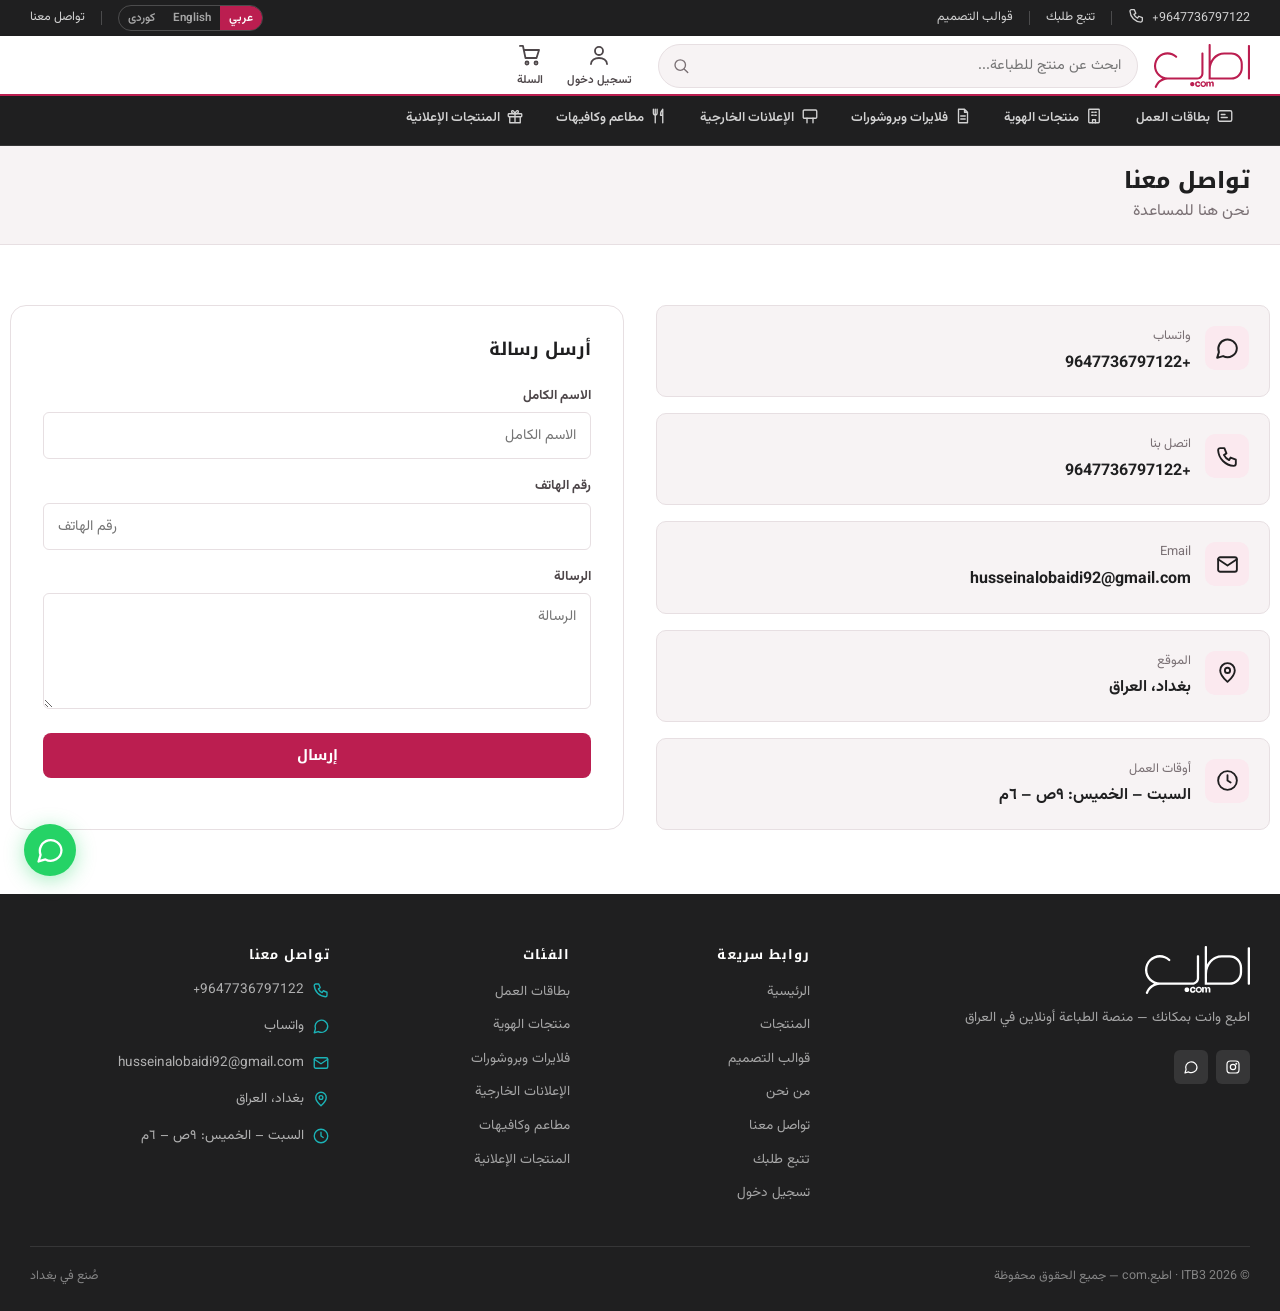
<file: contact.html>
<!DOCTYPE html><html lang="ar" dir="rtl"><head><meta charset="UTF-8"><meta name="viewport" content="width=device-width,initial-scale=1"><title>تواصل معنا — ITB3</title><link rel="icon" type="image/svg+xml" href="assets/images/logo/favicon.svg">
<meta name="theme-color" content="#BB1E50">
<link rel="stylesheet" href="assets/css/style.css?v=33d8c931"></head>
<body class="font-arabic">
<nav id="main-nav"></nav>
<main>
<div class="page-title-bar"><div class="container"><h1 data-i18n="contact_title"></h1><p style="color:var(--text-muted);margin-top:4px" data-i18n="contact_sub"></p></div></div>
<div class="container" style="padding:32px 0 64px">
  <div style="display:grid;grid-template-columns:1fr 1fr;gap:32px" id="ct-layout">
    <div style="display:flex;flex-direction:column;gap:16px">
      <div style="background:var(--bg-gray);border:1.5px solid var(--border);border-radius:var(--radius);padding:20px;display:flex;gap:14px"><div style="font-size:1.4rem;width:44px;height:44px;background:var(--primary-light);border-radius:10px;display:flex;align-items:center;justify-content:center;flex-shrink:0"><i class="i i-chat"></i></div><div><div style="font-size:0.8rem;color:var(--text-muted);margin-bottom:4px" data-i18n="whatsapp"></div><a id="ct-wa" href="#" style="font-weight:700;font-size:1rem"></a></div></div>
      <div style="background:var(--bg-gray);border:1.5px solid var(--border);border-radius:var(--radius);padding:20px;display:flex;gap:14px"><div style="font-size:1.4rem;width:44px;height:44px;background:var(--primary-light);border-radius:10px;display:flex;align-items:center;justify-content:center;flex-shrink:0"><i class="i i-phone"></i></div><div><div style="font-size:0.8rem;color:var(--text-muted);margin-bottom:4px" data-i18n="call"></div><a id="ct-ph" href="#" style="font-weight:700;font-size:1rem"></a></div></div>
      <div style="background:var(--bg-gray);border:1.5px solid var(--border);border-radius:var(--radius);padding:20px;display:flex;gap:14px"><div style="font-size:1.4rem;width:44px;height:44px;background:var(--primary-light);border-radius:10px;display:flex;align-items:center;justify-content:center;flex-shrink:0"><i class="i i-mail"></i></div><div><div style="font-size:0.8rem;color:var(--text-muted);margin-bottom:4px">Email</div><a id="ct-em" href="#" style="font-weight:700;font-size:1rem"></a></div></div>
      <div style="background:var(--bg-gray);border:1.5px solid var(--border);border-radius:var(--radius);padding:20px;display:flex;gap:14px"><div style="font-size:1.4rem;width:44px;height:44px;background:var(--primary-light);border-radius:10px;display:flex;align-items:center;justify-content:center;flex-shrink:0"><i class="i i-pin"></i></div><div><div style="font-size:0.8rem;color:var(--text-muted);margin-bottom:4px" data-i18n="location"></div><p style="font-weight:700" data-i18n="location_val"></p></div></div>
      <div style="background:var(--bg-gray);border:1.5px solid var(--border);border-radius:var(--radius);padding:20px;display:flex;gap:14px"><div style="font-size:1.4rem;width:44px;height:44px;background:var(--primary-light);border-radius:10px;display:flex;align-items:center;justify-content:center;flex-shrink:0"><i class="i i-clock"></i></div><div><div style="font-size:0.8rem;color:var(--text-muted);margin-bottom:4px" data-i18n="hours"></div><p style="font-weight:700" data-i18n="hours_val"></p></div></div>
    </div>
    <div style="background:#fff;border:1.5px solid var(--border);border-radius:var(--radius-lg);padding:32px">
      <h2 style="font-size:1.1rem;margin-bottom:24px" data-i18n="send_msg"></h2>
      <form id="ct-form">
        <div class="form-group"><label class="form-label" data-i18n="name"></label><input class="form-input" name="name" required data-i18n-ph="name"></div>
        <div class="form-group"><label class="form-label" data-i18n="phone"></label><input class="form-input" name="phone" type="tel" data-i18n-ph="phone"></div>
        <div class="form-group"><label class="form-label" data-i18n="message"></label><textarea class="form-textarea" name="message" required rows="4" data-i18n-ph="message"></textarea></div>
        <button type="submit" class="btn btn-primary btn-full" style="margin-top:8px" data-i18n="send"></button>
      </form>
      <div id="ct-msg" style="display:none;margin-top:12px;padding:12px;border-radius:8px;font-weight:600"></div>
    </div>
  </div>
</div></main>
<script src="assets/js/i18n.js?v=b096e716"></script><script src="assets/js/price-calc.js?v=cfbca00f"></script><script src="assets/js/cart.js?v=b23bc82e"></script><script src="assets/js/auth.js?v=bb1042af"></script><script src="assets/js/app.js?v=ef0a6fc9"></script>
<script>
document.addEventListener('DOMContentLoaded',()=>{
  document.getElementById('ct-wa').href='https://wa.me/'+CONFIG.whatsapp;document.getElementById('ct-wa').textContent='+'+CONFIG.whatsapp;
  document.getElementById('ct-ph').href='tel:'+CONFIG.phone;document.getElementById('ct-ph').textContent=CONFIG.phone;
  document.getElementById('ct-em').href='mailto:'+CONFIG.email;document.getElementById('ct-em').textContent=CONFIG.email;
  if(window.innerWidth<768){document.getElementById('ct-layout').style.gridTemplateColumns='1fr';}
});
document.getElementById('ct-form').addEventListener('submit',async e=>{
  e.preventDefault();const fd=new FormData(e.target);const btn=e.target.querySelector('button');btn.disabled=true;
  try{const r=await fetch('api/contact.php',{method:'POST',body:fd});const d=await r.json();
  const msg=document.getElementById('ct-msg');msg.style.display='block';
  msg.style.background=d.success?'rgba(22,163,74,0.1)':'rgba(187,30,80,0.1)';msg.style.color=d.success?'#16a34a':'var(--primary)';
  msg.textContent=d.success?i18n.t('sent_success')||'تم الإرسال!':i18n.t('error');if(d.success)e.target.reset();}
  catch{const msg=document.getElementById('ct-msg');msg.style.display='block';msg.style.color='var(--primary)';msg.textContent=i18n.t('error');}
  btn.disabled=false;
});
</script></body></html>
</file>
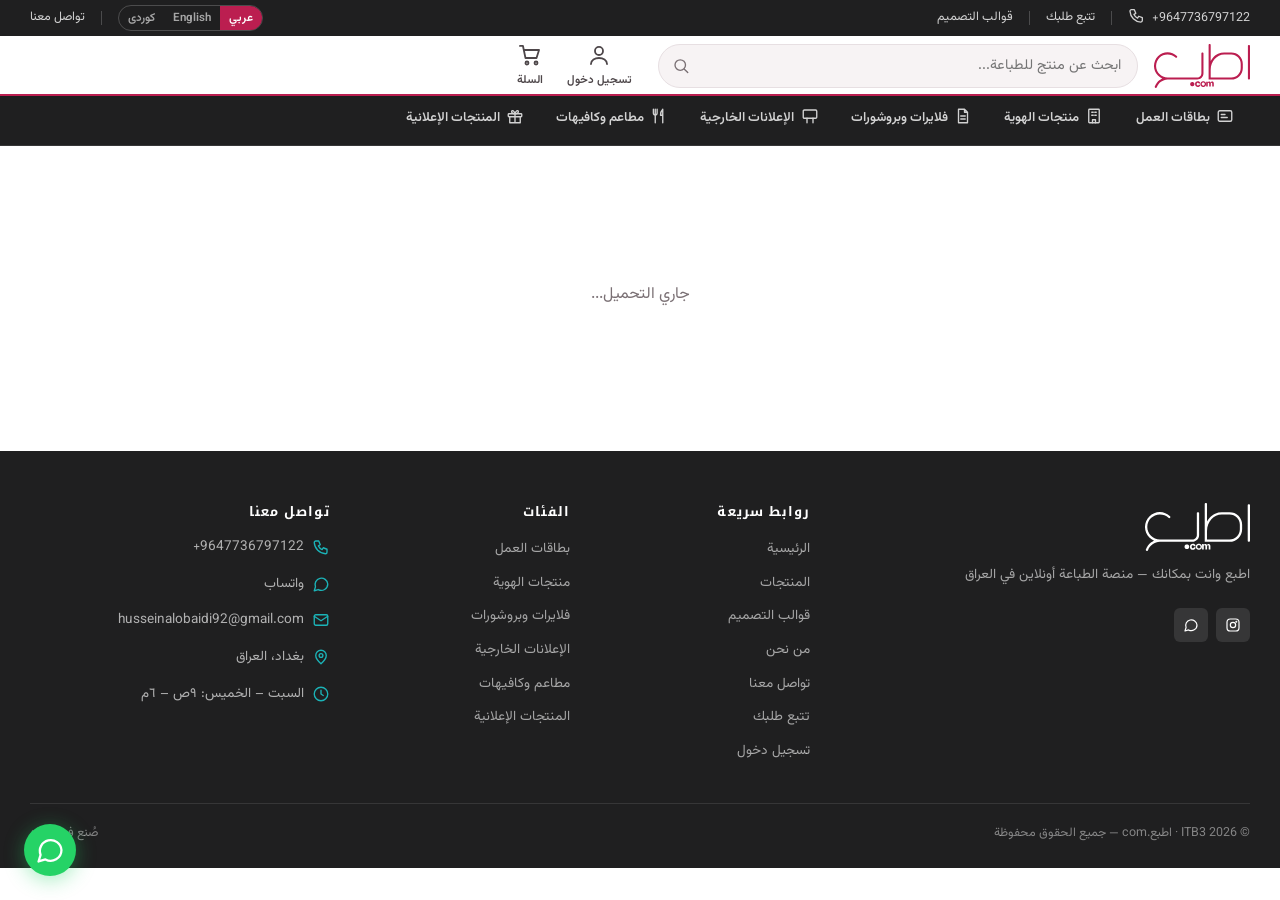
<file: product.html>
<!DOCTYPE html>
<html lang="ar" dir="rtl">
<head>
<meta charset="UTF-8"><meta name="viewport" content="width=device-width,initial-scale=1">
<title>ITB3 — المنتج</title>
<link rel="icon" type="image/svg+xml" href="assets/images/logo/favicon.svg">
<meta name="theme-color" content="#BB1E50">
<link rel="stylesheet" href="assets/css/style.css?v=33d8c931">
</head>
<body class="font-arabic">
<nav id="main-nav"></nav>

<main>
<div class="container">
  <div class="breadcrumb" id="breadcrumb"></div>
  <div class="product-layout" id="product-layout">
    <div style="text-align:center;padding:80px;color:var(--text-muted);grid-column:1/-1" data-i18n="loading"></div>
  </div>
</div>
</main>

<footer class="footer" style="margin-top:0">
  <div class="container"><div class="footer-bottom" style="border-top:1px solid rgba(255,255,255,0.1);padding-top:20px">
    <p>© <span class="yr">2026</span> ITB3. <span data-i18n="footer_rights"></span></p><p data-i18n="footer_made"></p>
  </div></div>
</footer>

<script src="assets/js/i18n.js?v=b096e716"></script>
<script src="assets/js/price-calc.js?v=cfbca00f"></script>
<script src="assets/js/cart.js?v=b23bc82e"></script>
<script src="assets/js/auth.js?v=bb1042af"></script>
<script src="assets/js/app.js?v=ef0a6fc9"></script>
<script src="assets/js/templates.js?v=7ff7e9ff"></script>
<script>
let state = { productId:'', size:'', orientation:'', qty:0, paper:'', coating:'', sides:'', product:null };

async function pageRender() {
  const lang = i18n.getLang();
  const id = getParam('id');
  if (!id) return;
  const res = await fetch('data/products.json');
  const data = await res.json();
  const p = data.products.find(x => x.id === id);
  if (!p) { document.getElementById('product-layout').innerHTML = '<p style="padding:60px;text-align:center">Product not found</p>'; return; }
  state.product = p; state.productId = p.id;
  document.title = (p.name[lang]||p.name.ar) + ' — ITB3';

  // Breadcrumb
  const cat = data.categories.find(c => c.id === p.categoryId);
  document.getElementById('breadcrumb').innerHTML =
    `<a href="index.html" data-i18n="nav_home"></a><span class="sep">›</span>
     <a href="products/index.html?cat=${p.categoryId}">${cat?(cat.name[lang]||cat.name.ar):''}</a><span class="sep">›</span>
     <span>${p.name[lang]||p.name.ar}</span>`;

  const tbl = PriceCalc.getTable(id);
  if (!tbl) { document.getElementById('product-layout').innerHTML = '<p style="padding:60px;text-align:center">No pricing table found</p>'; return; }

  const sizes = Object.keys(tbl.sizes);
  const qtys = Object.keys(tbl.base).map(Number).sort((a,b)=>a-b);
  const papers = Object.keys(tbl.paper);
  const coatings = Object.keys(tbl.coating);
  const sidesList = Object.keys(tbl.sides);
  const orientations = tbl.orientations || ['عمودي','أفقي'];

  // Set defaults
  state.size = sizes[0]; state.qty = qtys[0];
  state.paper = papers[0]; state.coating = coatings[0]; state.sides = sidesList[0];
  state.orientation = orientations[0];

  const img = webp(p.image) || 'assets/images/products/placeholder.svg';
  const name = p.name[lang]||p.name.ar;
  const desc = p.description[lang]||p.description.ar;

  document.getElementById('product-layout').innerHTML = `
    <!-- Gallery -->
    <div class="product-gallery">
      <div class="product-gallery__main">
        <img src="${img}" alt="${name}" onerror="this.onerror=null;this.src='assets/images/products/placeholder.svg'" id="main-img">
      </div>
    </div>

    <!-- Calculator -->
    <div class="calc-panel">
      <h1 class="product-title">${name}</h1>
      <p style="color:var(--text-mid);font-size:0.9rem;margin-bottom:24px;line-height:1.8">${desc}</p>

      <!-- Size -->
      ${sizes.length > 1 ? `
      <div class="option-group">
        <div class="option-group-header">
          <span class="option-group-label"><span class="step-num">1</span><span data-i18n="opt_size"></span></span>
          <span class="option-group-val" id="val-size">${state.size}</span>
        </div>
        <div class="option-group-body">
          <div class="option-pills">
            ${sizes.map(s => `<div class="option-pill${s===state.size?' selected':''}" onclick="selectOpt('size','${s}')" data-val="${s}">${s}</div>`).join('')}
          </div>
        </div>
      </div>` : `<input type="hidden" id="hidden-size" value="${sizes[0]}">`}

      <!-- Orientation -->
      ${orientations.length > 1 && orientations[0] !== '—' ? `
      <div class="option-group">
        <div class="option-group-header">
          <span class="option-group-label"><span class="step-num">${sizes.length>1?'2':'1'}</span><span data-i18n="opt_orientation"></span></span>
          <span class="option-group-val" id="val-orientation">${state.orientation}</span>
        </div>
        <div class="option-group-body">
          <div class="option-pills">
            ${orientations.map(o => `<div class="option-pill${o===state.orientation?' selected':''}" onclick="selectOpt('orientation','${o}')" data-val="${o}">${o}</div>`).join('')}
          </div>
        </div>
      </div>` : ''}

      <!-- Quantity -->
      <div class="option-group">
        <div class="option-group-header">
          <span class="option-group-label"><span class="step-num"><i class="i i-bolt"></i></span><span data-i18n="opt_qty"></span></span>
          <span class="option-group-val" id="val-qty">${state.qty}</span>
        </div>
        <div class="option-group-body">
          <div class="qty-table">
            ${qtys.map(q => {
              const preview = PriceCalc.calculate(id, state.size, q, state.paper, state.coating, state.sides);
              return `<div class="qty-option${q===state.qty?' selected':''}" onclick="selectOpt('qty',${q})" data-val="${q}">
                <div class="qty-option__num">${q.toLocaleString()}</div>
                <div class="qty-option__price">${i18n.fmt(preview.total)}</div>
                <div class="qty-option__unit">${i18n.fmt(preview.perUnit)} / <span data-i18n="per_unit"></span></div>
              </div>`;
            }).join('')}
          </div>
        </div>
      </div>

      <!-- Paper -->
      ${papers.length > 1 ? `
      <div class="option-group">
        <div class="option-group-header">
          <span class="option-group-label"><span class="step-num"><i class="i i-file"></i></span><span data-i18n="opt_paper"></span></span>
          <span class="option-group-val" id="val-paper">${state.paper}</span>
        </div>
        <div class="option-group-body">
          <div class="option-pills">
            ${papers.map(pp => `<div class="option-pill${pp===state.paper?' selected':''}" onclick="selectOpt('paper','${pp}')" data-val="${pp}">${pp}${tbl.paper[pp]>0?' (+'+i18n.fmt(tbl.paper[pp])+')':''}</div>`).join('')}
          </div>
        </div>
      </div>` : ''}

      <!-- Coating -->
      ${coatings.length > 1 ? `
      <div class="option-group">
        <div class="option-group-header">
          <span class="option-group-label"><span class="step-num"><i class="i i-sparkle"></i></span><span data-i18n="opt_coating"></span></span>
          <span class="option-group-val" id="val-coating">${state.coating}</span>
        </div>
        <div class="option-group-body">
          <div class="option-pills">
            ${coatings.map(c => `<div class="option-pill${c===state.coating?' selected':''}" onclick="selectOpt('coating','${c}')" data-val="${c}">${c}${tbl.coating[c]>0?' (+'+i18n.fmt(tbl.coating[c])+')':''}</div>`).join('')}
          </div>
        </div>
      </div>` : ''}

      <!-- Sides -->
      ${sidesList.length > 1 ? `
      <div class="option-group">
        <div class="option-group-header">
          <span class="option-group-label"><span class="step-num"><i class="i i-printer"></i></span><span data-i18n="opt_sides"></span></span>
          <span class="option-group-val" id="val-sides">${state.sides}</span>
        </div>
        <div class="option-group-body">
          <div class="option-pills">
            ${sidesList.map(s => `<div class="option-pill${s===state.sides?' selected':''}" onclick="selectOpt('sides','${s}')" data-val="${s}">${s}${tbl.sides[s]>0?' (+'+i18n.fmt(tbl.sides[s])+')':''}</div>`).join('')}
          </div>
        </div>
      </div>` : ''}

      <!-- Price Box -->
      <div class="price-box" id="price-box">
        <div class="price-box__title" data-i18n="total_price"></div>
        <div class="price-box__total" id="price-total">${i18n.fmt(0)}</div>
        <div class="price-box__unit" id="price-unit"></div>
        <div class="price-box__breakdown" id="price-breakdown"></div>
        <div class="price-box__actions">
          <button class="btn-add-cart" onclick="addToCart()"><i class="i i-cart"></i> <span data-i18n="add_cart"></span></button>
          <button class="btn-wa" onclick="orderWA()"><i class="i i-chat"></i> <span data-i18n="order_wa"></span></button>
        </div>
        <p class="delivery-note"><i class="i i-bolt"></i> تسليم 24-48 ساعة في بغداد | توصيل لجميع المحافظات</p>
        ${templatesForProduct(p.id)}
      </div>
    </div>
  `;
  i18n.render();
  updatePrice();
}

function selectOpt(key, val) {
  state[key] = typeof val === 'string' ? val : Number(val);
  // update UI
  document.querySelectorAll(`.option-pill[data-val]`).forEach(el => {
    // re-select within same group by finding which group
  });
  // Simpler: re-render qty table prices + highlight selected
  document.querySelectorAll(`.option-pill`).forEach(el => {
    const pKey = el.closest('.option-group')?.querySelector('.option-group-val');
    if (!pKey) return;
  });
  // update selected state visually
  const allGroups = document.querySelectorAll('.option-group');
  allGroups.forEach(group => {
    const pills = group.querySelectorAll('.option-pill');
    const qOpts = group.querySelectorAll('.qty-option');
    pills.forEach(pill => pill.classList.toggle('selected', pill.dataset.val == state[key] && pills[0]?.dataset && group.querySelector(`[data-val="${val}"]`) === pill));
    qOpts.forEach(opt => opt.classList.toggle('selected', opt.dataset.val == state[key]));
  });
  // Simpler full re-highlight approach:
  document.querySelectorAll('.option-pill').forEach(pill => {
    const grpHeader = pill.closest('.option-group')?.querySelector('.option-group-val');
    if (!grpHeader) return;
    const grpId = grpHeader.id;
    const map = {'val-size':'size','val-orientation':'orientation','val-paper':'paper','val-coating':'coating','val-sides':'sides'};
    const k = map[grpId];
    if (k) {
      pill.classList.toggle('selected', pill.dataset.val == state[k]);
    }
  });
  document.querySelectorAll('.qty-option').forEach(opt => {
    opt.classList.toggle('selected', Number(opt.dataset.val) === state.qty);
  });
  // Update display values
  if (document.getElementById('val-size')) document.getElementById('val-size').textContent = state.size;
  if (document.getElementById('val-orientation')) document.getElementById('val-orientation').textContent = state.orientation;
  if (document.getElementById('val-qty')) document.getElementById('val-qty').textContent = state.qty;
  if (document.getElementById('val-paper')) document.getElementById('val-paper').textContent = state.paper;
  if (document.getElementById('val-coating')) document.getElementById('val-coating').textContent = state.coating;
  if (document.getElementById('val-sides')) document.getElementById('val-sides').textContent = state.sides;

  updatePrice();
}

function updatePrice() {
  let r = PriceCalc.calculate(state.productId, state.size, state.qty, state.paper, state.coating, state.sides);
  if (r.unavailable) { // this size is not sold in the selected quantity: fall back to its smallest one
    state.qty = PriceCalc.qtysFor(state.productId, state.size)[0];
    document.querySelectorAll('.qty-option').forEach(opt => opt.classList.toggle('selected', Number(opt.dataset.val) === state.qty));
    const vq = document.getElementById('val-qty'); if (vq) vq.textContent = state.qty;
    r = PriceCalc.calculate(state.productId, state.size, state.qty, state.paper, state.coating, state.sides);
  }
  const lang = i18n.getLang();
  const totalEl = document.getElementById('price-total');
  const unitEl = document.getElementById('price-unit');
  const bdEl = document.getElementById('price-breakdown');
  if (totalEl) totalEl.textContent = i18n.fmt(r.total);
  if (unitEl) unitEl.textContent = `${i18n.fmt(r.perUnit)} / ${i18n.t('per_unit')} × ${state.qty.toLocaleString()}`;
  if (bdEl) {
    let rows = `<div class="price-row"><span>${i18n.t('opt_qty')}: ${state.qty}</span><span>${i18n.fmt(r.basePerUnit * state.qty * r.sizeMultiplier)}</span></div>`;
    if (r.paperSurcharge) rows += `<div class="price-row"><span>${state.paper}</span><span>+${i18n.fmt(r.paperSurcharge)}</span></div>`;
    if (r.coatingSurcharge) rows += `<div class="price-row"><span>${state.coating}</span><span>+${i18n.fmt(r.coatingSurcharge)}</span></div>`;
    if (r.sidesSurcharge) rows += `<div class="price-row"><span>${state.sides}</span><span>+${i18n.fmt(r.sidesSurcharge)}</span></div>`;
    rows += `<div class="price-row total-row"><span>${i18n.t('total_price')}</span><span>${i18n.fmt(r.total)}</span></div>`;
    bdEl.innerHTML = rows;
  }
  // Update qty table prices
  document.querySelectorAll('.qty-option').forEach(opt => {
    const q = Number(opt.dataset.val);
    const pr = PriceCalc.calculate(state.productId, state.size, q, state.paper, state.coating, state.sides);
    opt.style.display = pr.unavailable ? 'none' : '';
    const lines = opt.querySelectorAll('div');
    if (lines[1]) lines[1].textContent = i18n.fmt(pr.total);
    if (lines[2]) lines[2].innerHTML = `${i18n.fmt(pr.perUnit)} / <span data-i18n="per_unit"></span>`;
  });
  i18n.render();
}

function addToCart() {
  if (!state.product) return;
  const lang = i18n.getLang();
  const r = PriceCalc.calculate(state.productId, state.size, state.qty, state.paper, state.coating, state.sides);
  const specLabel = `${state.size} | ${state.qty} قطعة | ${state.paper} | ${state.coating} | ${state.sides}`;
  Cart.add({
    id: state.productId + '_' + Date.now(),
    productId: state.productId,
    specKey: `${state.size}_${state.qty}_${state.paper}_${state.coating}_${state.sides}`,
    name: state.product.name,
    specLabel,
    size: state.size, orientation: state.orientation, qty: state.qty,
    paper: state.paper, coating: state.coating, sides: state.sides,
    totalPrice: r.total, perUnit: r.perUnit,
    image: webp(state.product.image),
  });
}

function orderWA() {
  if (!state.product) return;
  const lang = i18n.getLang();
  const r = PriceCalc.calculate(state.productId, state.size, state.qty, state.paper, state.coating, state.sides);
  const name = state.product.name[lang]||state.product.name.ar;
  const msg = `🖨️ *ITB3 — طلب جديد*\n\nالمنتج: ${name}\nالحجم: ${state.size}\nالكمية: ${state.qty}\nالورق: ${state.paper}\nالتشطيب: ${state.coating}\nالطباعة: ${state.sides}\n\n*السعر الإجمالي: ${i18n.fmt(r.total)}*\n\nيرجى التواصل معي لإتمام الطلب.`;
  window.open(`https://wa.me/${CONFIG.whatsapp}?text=${encodeURIComponent(msg)}`,'_blank');
}

document.addEventListener('DOMContentLoaded', () => {
  pageRender();
});
</script>
</body>
</html>
</file>
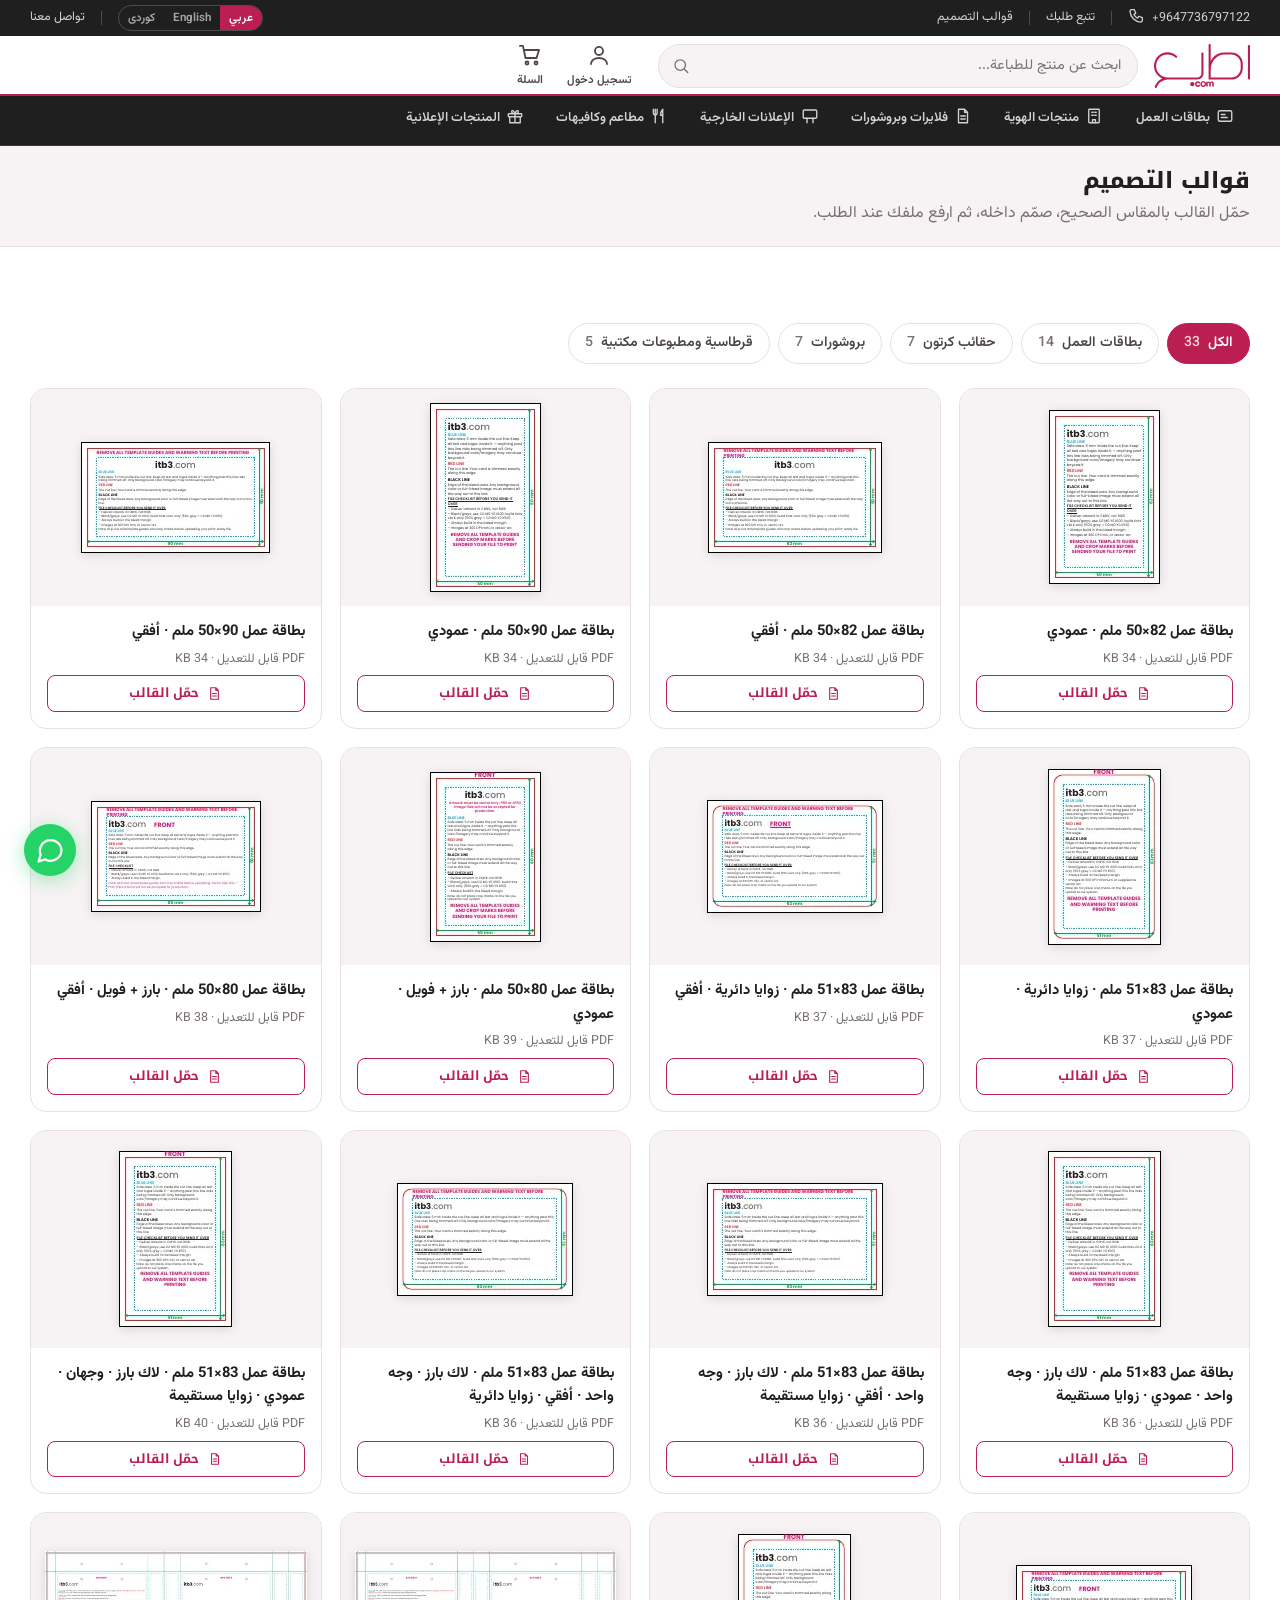
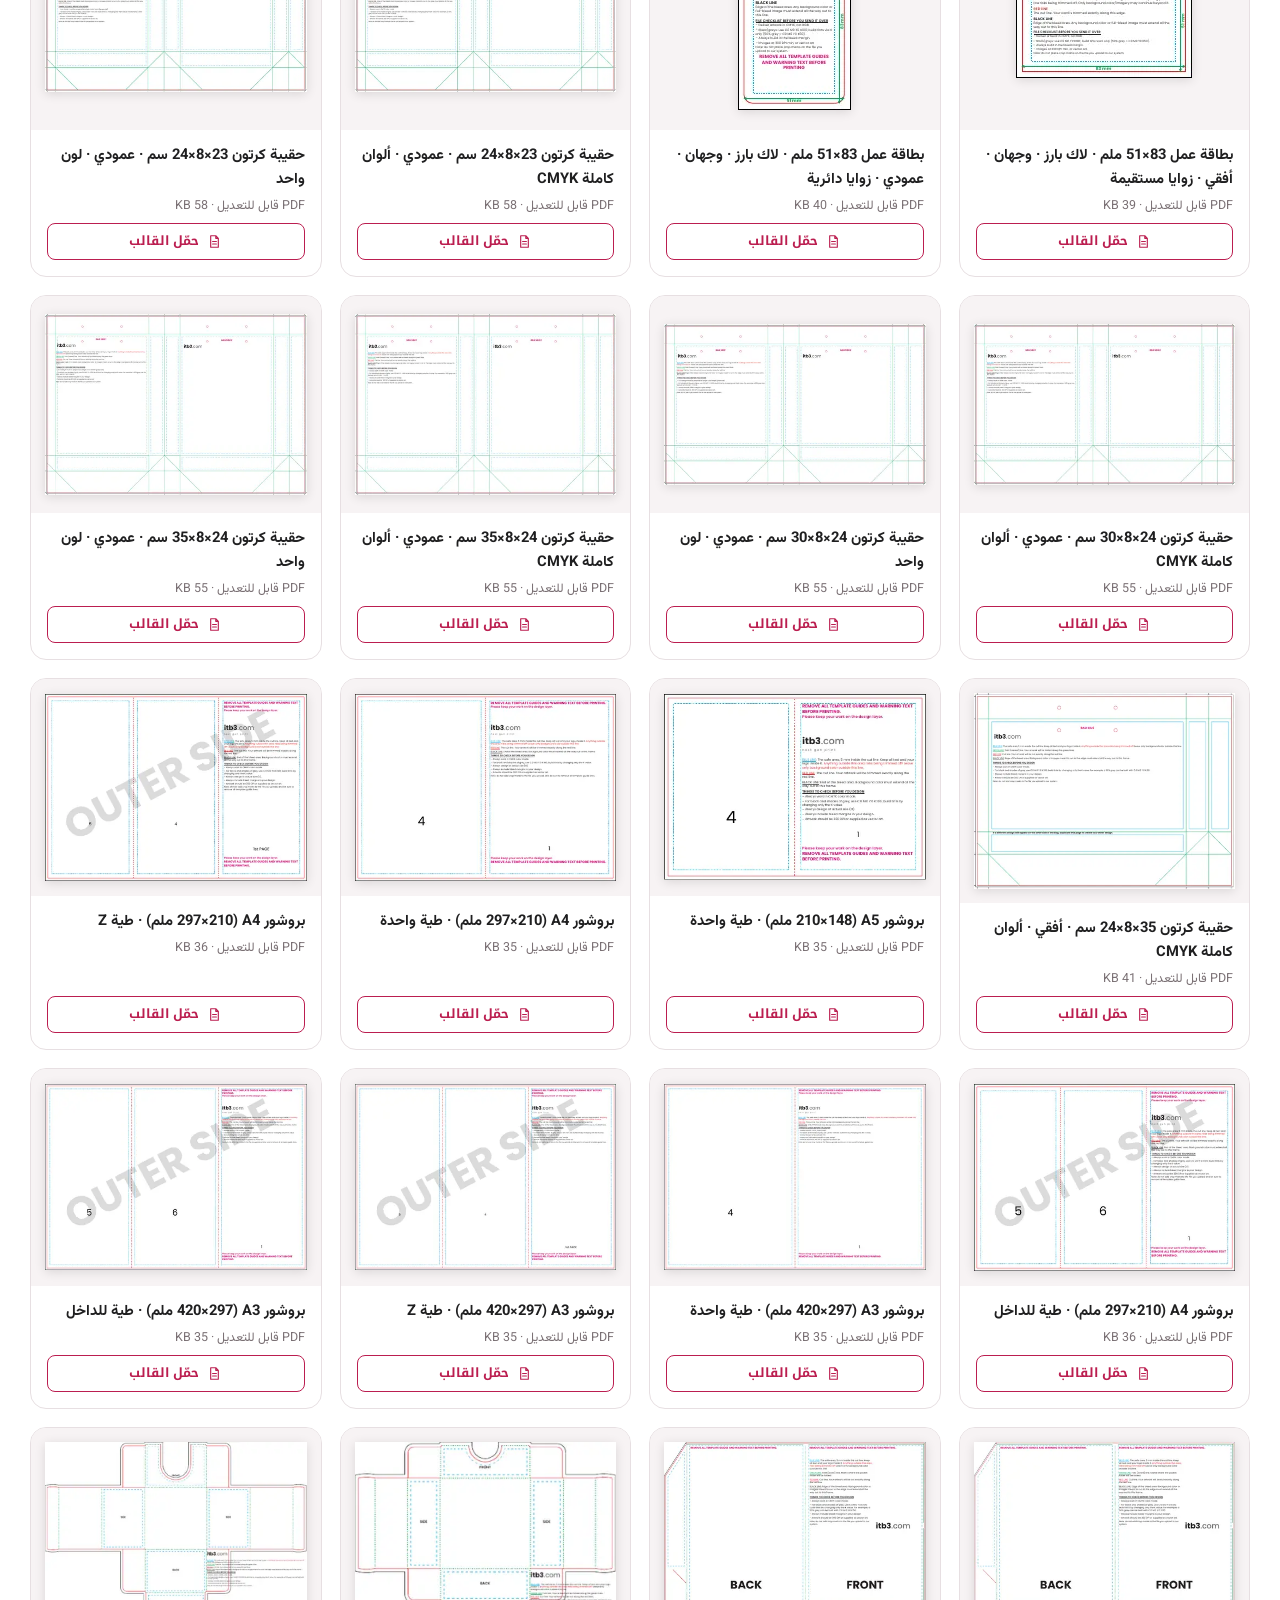
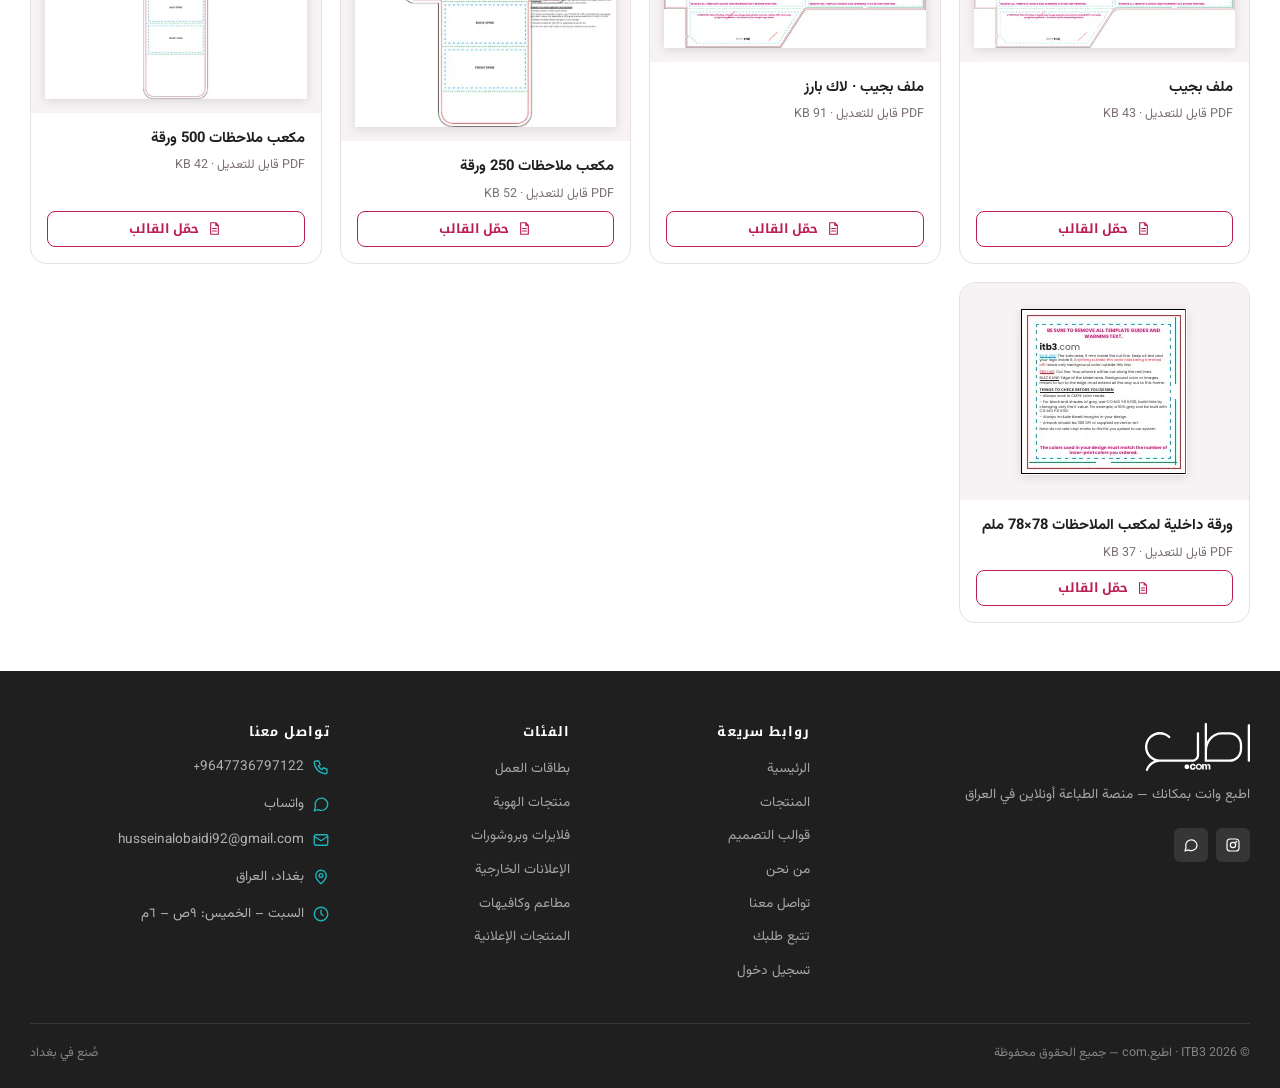
<file: templates.html>
<!DOCTYPE html>
<html lang="ar" dir="rtl">
<head>
<meta charset="UTF-8"><meta name="viewport" content="width=device-width,initial-scale=1">
<title>قوالب التصميم — اطبع.com | ITB3</title>
<meta name="description" content="قوالب طباعة جاهزة بالمقاسات الصحيحة: بطاقات عمل، بروشورات، حقائب كرتون وأكثر. حمّل القالب وصمّم داخله.">
<link rel="icon" type="image/svg+xml" href="assets/images/logo/favicon.svg">
<meta name="theme-color" content="#BB1E50">
<link rel="stylesheet" href="assets/css/style.css?v=33d8c931">
</head>
<body class="font-arabic">
<nav id="main-nav"></nav>
<main>
<div class="page-title-bar"><div class="container"><h1 data-i18n="nav_templates"></h1><p style="color:var(--text-muted);margin-top:6px;max-width:640px" data-i18n="tpl_sub"></p></div></div>
<section class="sec"><div class="container">
  <div class="tpl-filters" id="tpl-filters"></div>
  <div class="tpl-grid" id="tpl-grid"></div>
</div></section>
</main>
<script src="assets/js/i18n.js?v=b096e716"></script><script src="assets/js/price-calc.js?v=cfbca00f"></script><script src="assets/js/cart.js?v=b23bc82e"></script><script src="assets/js/auth.js?v=bb1042af"></script><script src="assets/js/app.js?v=ef0a6fc9"></script><script src="assets/js/templates.js?v=7ff7e9ff"></script>
<script>
let tplCat = new URLSearchParams(location.search).get('cat') || 'all';
function pageRender() {
  const lang = i18n.getLang(), T = ITB3_TEMPLATES;
  const count = c => T.items.filter(t => c === 'all' || t.cat === c).length;
  document.getElementById('tpl-filters').innerHTML = [['all', i18n.t('tpl_all')], ...Object.entries(T.cats).map(([k, v]) => [k, v[lang] || v.ar])]
    .map(([k, label]) => `<button class="tpl-chip${k === tplCat ? ' active' : ''}" data-cat="${k}">${label} <span>${count(k)}</span></button>`).join('');
  document.getElementById('tpl-grid').innerHTML = T.items.filter(t => tplCat === 'all' || t.cat === tplCat).map(tplCard).join('');
  document.querySelectorAll('.tpl-chip').forEach(b => b.onclick = () => { tplCat = b.dataset.cat; pageRender(); });
}
document.addEventListener('DOMContentLoaded', pageRender);
</script>
</body>
</html>
</file>
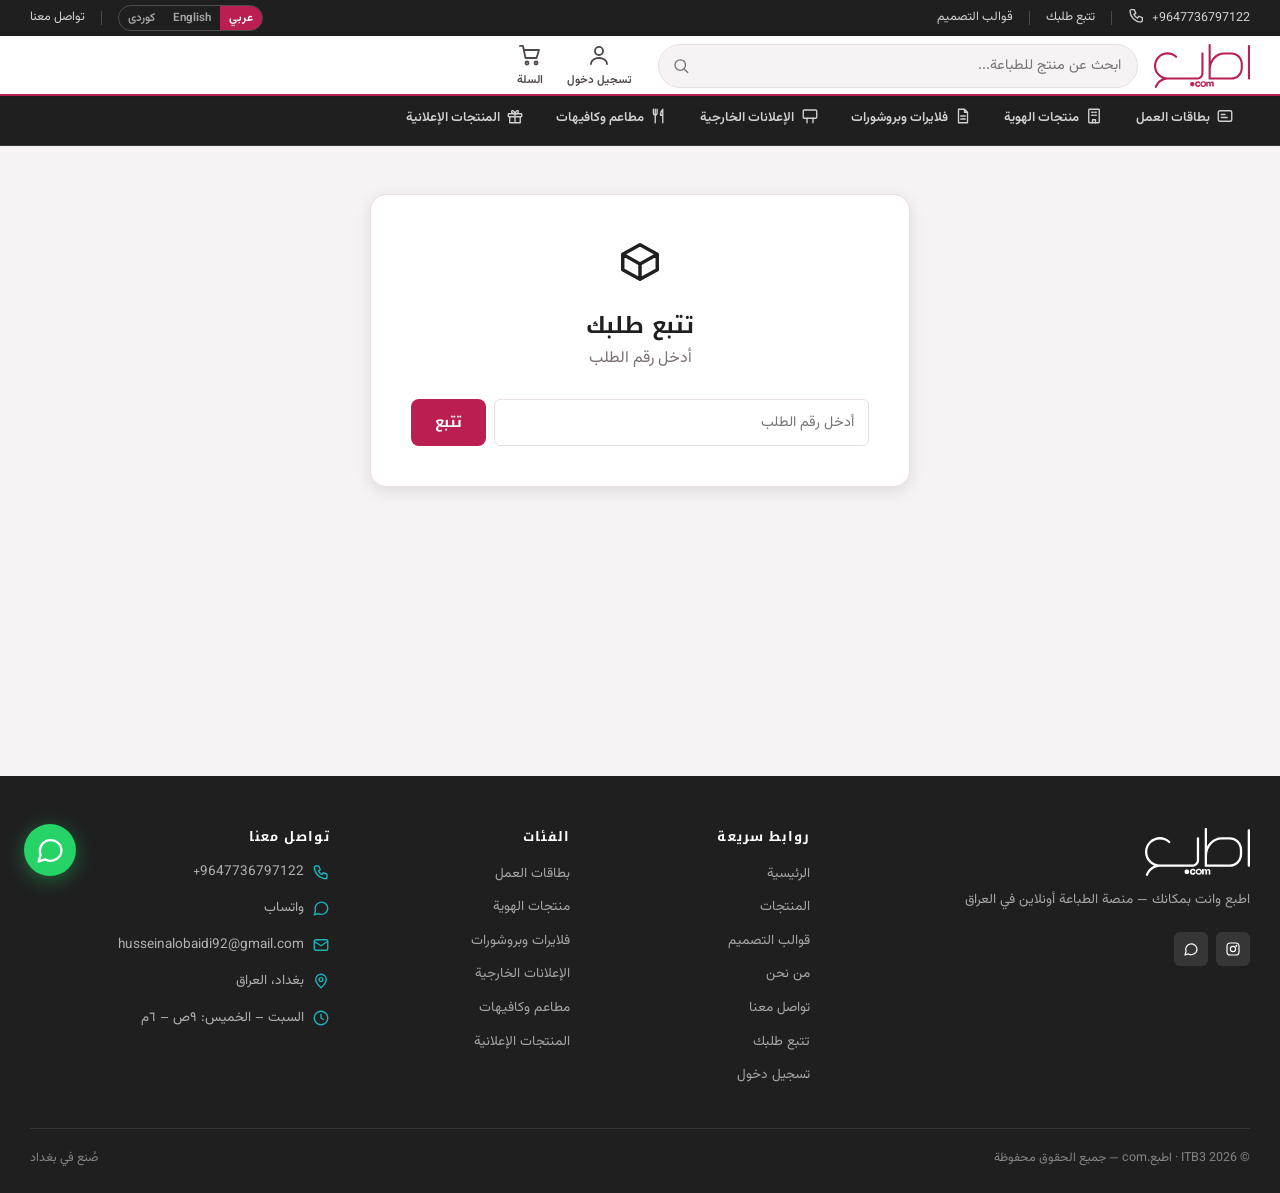
<file: track-order.html>
<!DOCTYPE html><html lang="ar" dir="rtl"><head><meta charset="UTF-8"><meta name="viewport" content="width=device-width,initial-scale=1"><title>تتبع الطلب — ITB3</title><link rel="icon" type="image/svg+xml" href="assets/images/logo/favicon.svg">
<meta name="theme-color" content="#BB1E50">
<link rel="stylesheet" href="assets/css/style.css?v=33d8c931"></head>
<body class="font-arabic">
<nav id="main-nav"></nav>
<main style="min-height:70vh;background:var(--bg-gray)">
<div class="container" style="padding:48px 0">
  <div style="max-width:540px;margin:0 auto;background:#fff;border:1.5px solid var(--border);border-radius:var(--radius-lg);padding:40px;box-shadow:var(--shadow)">
    <div style="text-align:center;margin-bottom:28px"><div style="font-size:2.5rem;margin-bottom:12px"><i class="i i-box"></i></div><h1 style="font-size:1.4rem" data-i18n="track_title"></h1><p style="color:var(--text-muted);margin-top:6px" data-i18n="track_ph"></p></div>
    <div style="display:flex;gap:8px">
      <input class="form-input" type="text" id="track-in" data-i18n-ph="track_ph" style="flex:1">
      <button class="btn btn-primary" onclick="doTrack()" data-i18n="track_btn"></button>
    </div>
    <div id="track-result" style="display:none;margin-top:24px"></div>
  </div>
</div></main>
<script src="assets/js/i18n.js?v=b096e716"></script><script src="assets/js/price-calc.js?v=cfbca00f"></script><script src="assets/js/cart.js?v=b23bc82e"></script><script src="assets/js/auth.js?v=bb1042af"></script><script src="assets/js/app.js?v=ef0a6fc9"></script>
<script>
async function doTrack(){
  const id=document.getElementById('track-in').value.trim();if(!id)return;
  const res=document.getElementById('track-result');res.style.display='block';res.innerHTML=`<p style="text-align:center;color:var(--text-muted)" data-i18n="loading">${i18n.t('loading')}</p>`;
  try{const r=await fetch('api/order.php?track='+encodeURIComponent(id));const d=await r.json();
  if(!d.found){res.innerHTML=`<p style="text-align:center;color:var(--text-muted);padding:16px">لم يُعثر على الطلب <strong>${id}</strong>. تأكد من الرقم أو <a href="contact.html" style="color:var(--primary)">تواصل معنا</a>.</p>`;return;}
  const steps=['pending','printing','finishing','ready','delivered'];const ci=steps.indexOf(d.status);
  const labels={pending:i18n.t('status_pending'),printing:i18n.t('status_printing'),finishing:i18n.t('status_finishing'),ready:i18n.t('status_ready'),delivered:i18n.t('status_delivered')};
  res.innerHTML=`<div style="background:var(--bg-gray);border-radius:var(--radius);padding:20px">
    <div style="display:flex;justify-content:space-between;margin-bottom:16px"><span style="font-weight:700">طلب رقم: <span style="color:var(--primary)">${id}</span></span><span style="font-size:0.8rem;color:var(--text-muted)">${d.date||''}</span></div>
    <div style="display:flex;flex-direction:column;gap:6px">${steps.map((s,i)=>`<div style="display:flex;gap:12px;padding:12px;border-radius:8px;background:${i===ci?'var(--primary-light)':i<ci?'rgba(22,163,74,0.05)':'#fff'};border:1.5px solid ${i===ci?'var(--primary)':i<ci?'rgba(22,163,74,0.3)':'var(--border)'}">
      <div style="width:20px;height:20px;border-radius:50%;background:${i<=ci?i===ci?'var(--primary)':'var(--green)':'var(--border)'};flex-shrink:0;margin-top:1px"></div>
      <span style="font-weight:${i===ci?'700':'500'};color:${i===ci?'var(--primary)':i<ci?'var(--green)':'var(--text-muted)'}">${labels[s]}</span>
    </div>`).join('')}</div></div>`;
  }catch{res.innerHTML=`<p style="text-align:center;color:var(--text-muted)">${i18n.t('error')}</p>`;}
}
document.getElementById('track-in').addEventListener('keydown',e=>{if(e.key==='Enter')doTrack();});
</script></body></html>
</file>
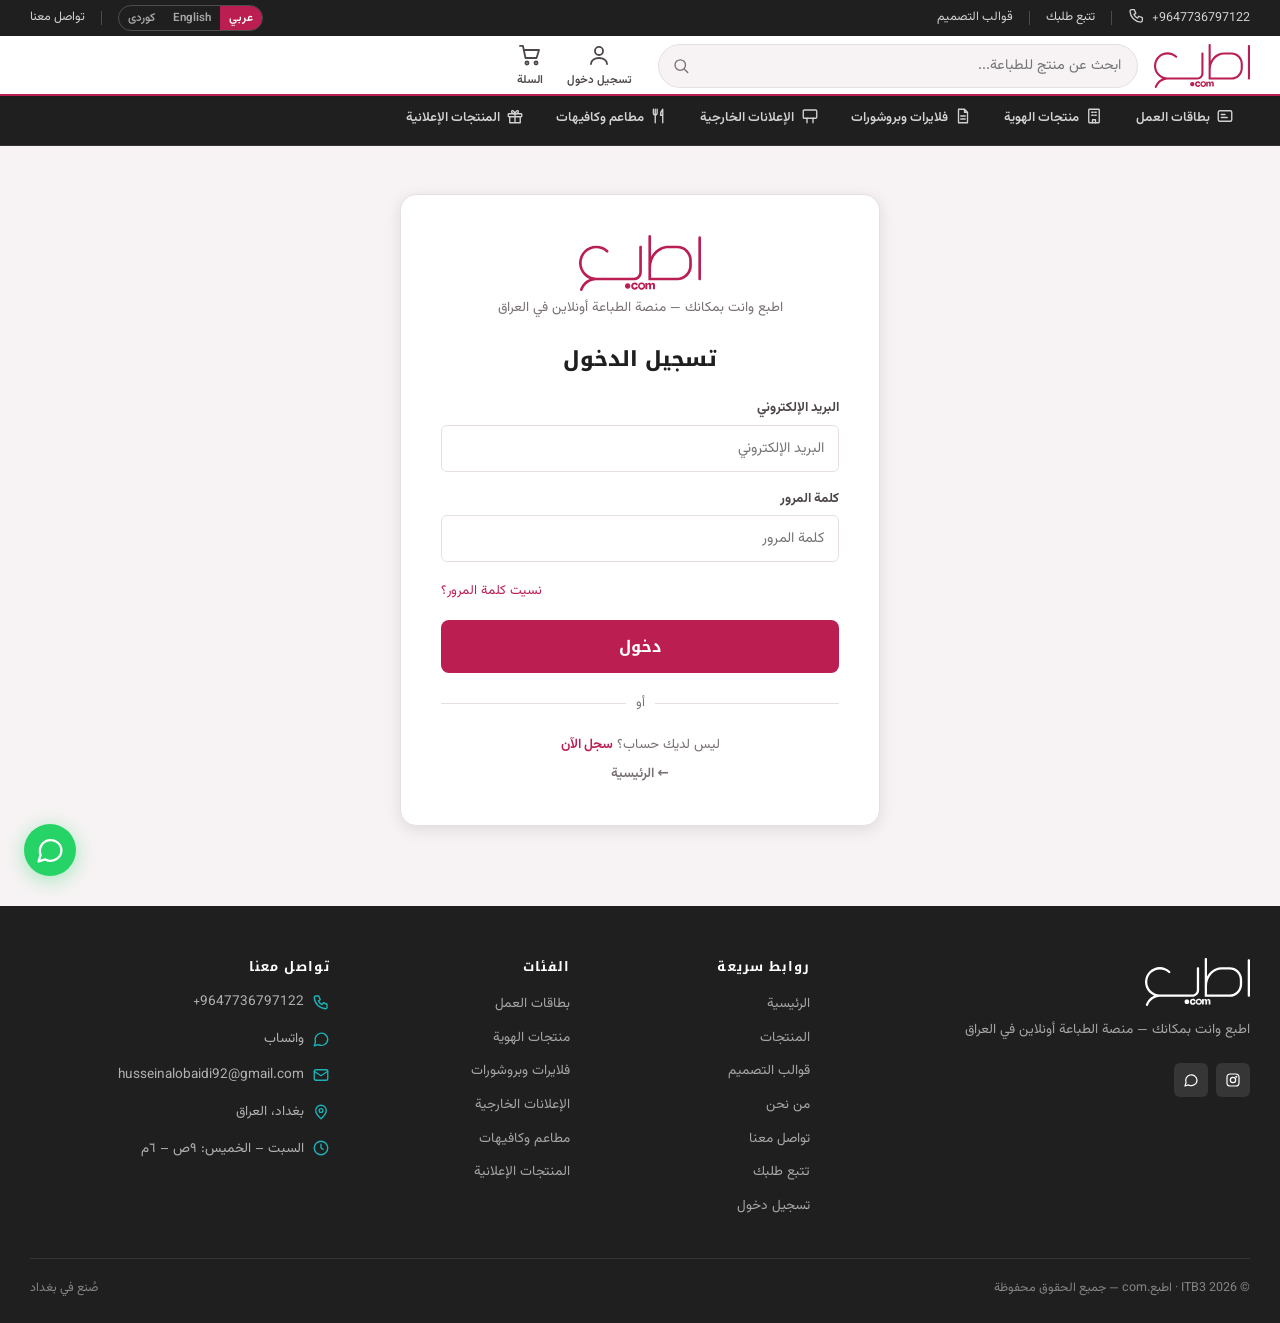
<file: account/dashboard.html>
<!DOCTYPE html><html lang="ar" dir="rtl"><head><meta charset="UTF-8"><meta name="viewport" content="width=device-width,initial-scale=1"><title>حسابي — ITB3</title><link rel="icon" type="image/svg+xml" href="../assets/images/logo/favicon.svg">
<meta name="theme-color" content="#BB1E50">
<link rel="stylesheet" href="../assets/css/style.css?v=33d8c931"></head>
<body class="font-arabic">
<nav id="main-nav"></nav>
<main>
<div class="page-title-bar"><div class="container"><h1 data-i18n="dashboard_title"></h1></div></div>
<div class="container"><div class="account-layout">
  <aside class="account-sidebar">
    <div class="account-user">
      <div class="account-avatar" id="av"><i class="i i-user"></i></div>
      <div class="account-name" id="acc-name"></div>
      <div class="account-email" id="acc-email"></div>
    </div>
    <nav class="account-nav">
      <a href="#" class="account-nav-link active" onclick="showTab('orders')"><i class="i i-box"></i> <span data-i18n="my_orders"></span></a>
      <a href="#" class="account-nav-link" onclick="showTab('profile')"><i class="i i-user"></i> <span data-i18n="my_profile"></span></a>
      <a href="../products/index.html" class="account-nav-link"><i class="i i-bag"></i> <span data-i18n="nav_products"></span></a>
      <a href="../track-order.html" class="account-nav-link"><i class="i i-pin"></i> <span data-i18n="nav_track"></span></a>
      <a href="#" class="account-nav-link" style="color:var(--primary)" onclick="Auth.logout()"><i class="i i-logout"></i> <span data-i18n="nav_logout"></span></a>
    </nav>
  </aside>
  <div>
    <div id="tab-orders">
      <div style="display:flex;align-items:center;justify-content:space-between;margin-bottom:20px"><h2 style="font-size:1.1rem" data-i18n="my_orders"></h2></div>
      <div class="table-wrap"><table class="data-table"><thead><tr><th data-i18n="order_id"></th><th data-i18n="order_date"></th><th data-i18n="order_total"></th><th data-i18n="order_status"></th></tr></thead><tbody id="orders-tbody"></tbody></table></div>
    </div>
    <div id="tab-profile" style="display:none">
      <h2 style="font-size:1.1rem;margin-bottom:20px" data-i18n="my_profile"></h2>
      <div style="background:#fff;border:1.5px solid var(--border);border-radius:var(--radius-lg);padding:32px;max-width:500px">
        <div class="form-group"><label class="form-label" data-i18n="full_name"></label><input class="form-input" id="p-name"></div>
        <div class="form-group"><label class="form-label" data-i18n="email"></label><input class="form-input" id="p-email" type="email"></div>
        <div class="form-group"><label class="form-label" data-i18n="phone"></label><input class="form-input" id="p-phone" type="tel"></div>
        <button class="btn btn-primary" style="margin-top:8px" onclick="saveProfile()" data-i18n="save"></button>
        <div id="p-msg" style="display:none;margin-top:10px;color:var(--green);font-weight:600">✓ تم الحفظ</div>
      </div>
    </div>
  </div>
</div></div>
</main>
<script src="../assets/js/i18n.js?v=b096e716"></script><script src="../assets/js/price-calc.js?v=cfbca00f"></script><script src="../assets/js/cart.js?v=b23bc82e"></script><script src="../assets/js/auth.js?v=bb1042af"></script><script src="../assets/js/app.js?v=ef0a6fc9"></script>
<script>
Auth.requireAuth();
function showTab(t){document.getElementById('tab-orders').style.display=t==='orders'?'block':'none';document.getElementById('tab-profile').style.display=t==='profile'?'block':'none';document.querySelectorAll('.account-nav-link').forEach(l=>l.classList.remove('active'));event?.target?.closest('.account-nav-link')?.classList.add('active');}
document.addEventListener('DOMContentLoaded',()=>{
  const u=Auth.current();if(!u)return;
  document.getElementById('acc-name').textContent=u.name;
  document.getElementById('acc-email').textContent=u.email;
  document.getElementById('av').textContent=u.name[0]||'';
  document.getElementById('p-name').value=u.name;
  document.getElementById('p-email').value=u.email;
  document.getElementById('p-phone').value=u.phone||'';
  const orders=Auth.getOrders();
  const stMap={pending:'badge-yellow',printing:'badge-yellow',finishing:'badge-yellow',ready:'badge-green',delivered:'badge-green'};
  const stLabel={pending:'قيد الانتظار',printing:'طباعة',finishing:'تشطيب',ready:'جاهز',delivered:'تم التسليم'};
  document.getElementById('orders-tbody').innerHTML=orders.length?orders.map(o=>`<tr><td><strong style="color:var(--primary)">${o.id}</strong></td><td>${o.date||'—'}</td><td style="font-weight:700;color:var(--primary)">${i18n.fmt(o.total||0)}</td><td><span class="badge ${stMap[o.status]||'badge-yellow'}">${stLabel[o.status]||o.status}</span></td></tr>`).join(''):`<tr><td colspan="4" style="text-align:center;padding:32px;color:var(--text-muted)">لا توجد طلبات بعد</td></tr>`;
});
function saveProfile(){document.getElementById('p-msg').style.display='block';setTimeout(()=>document.getElementById('p-msg').style.display='none',2000);}
</script></body></html>
</file>
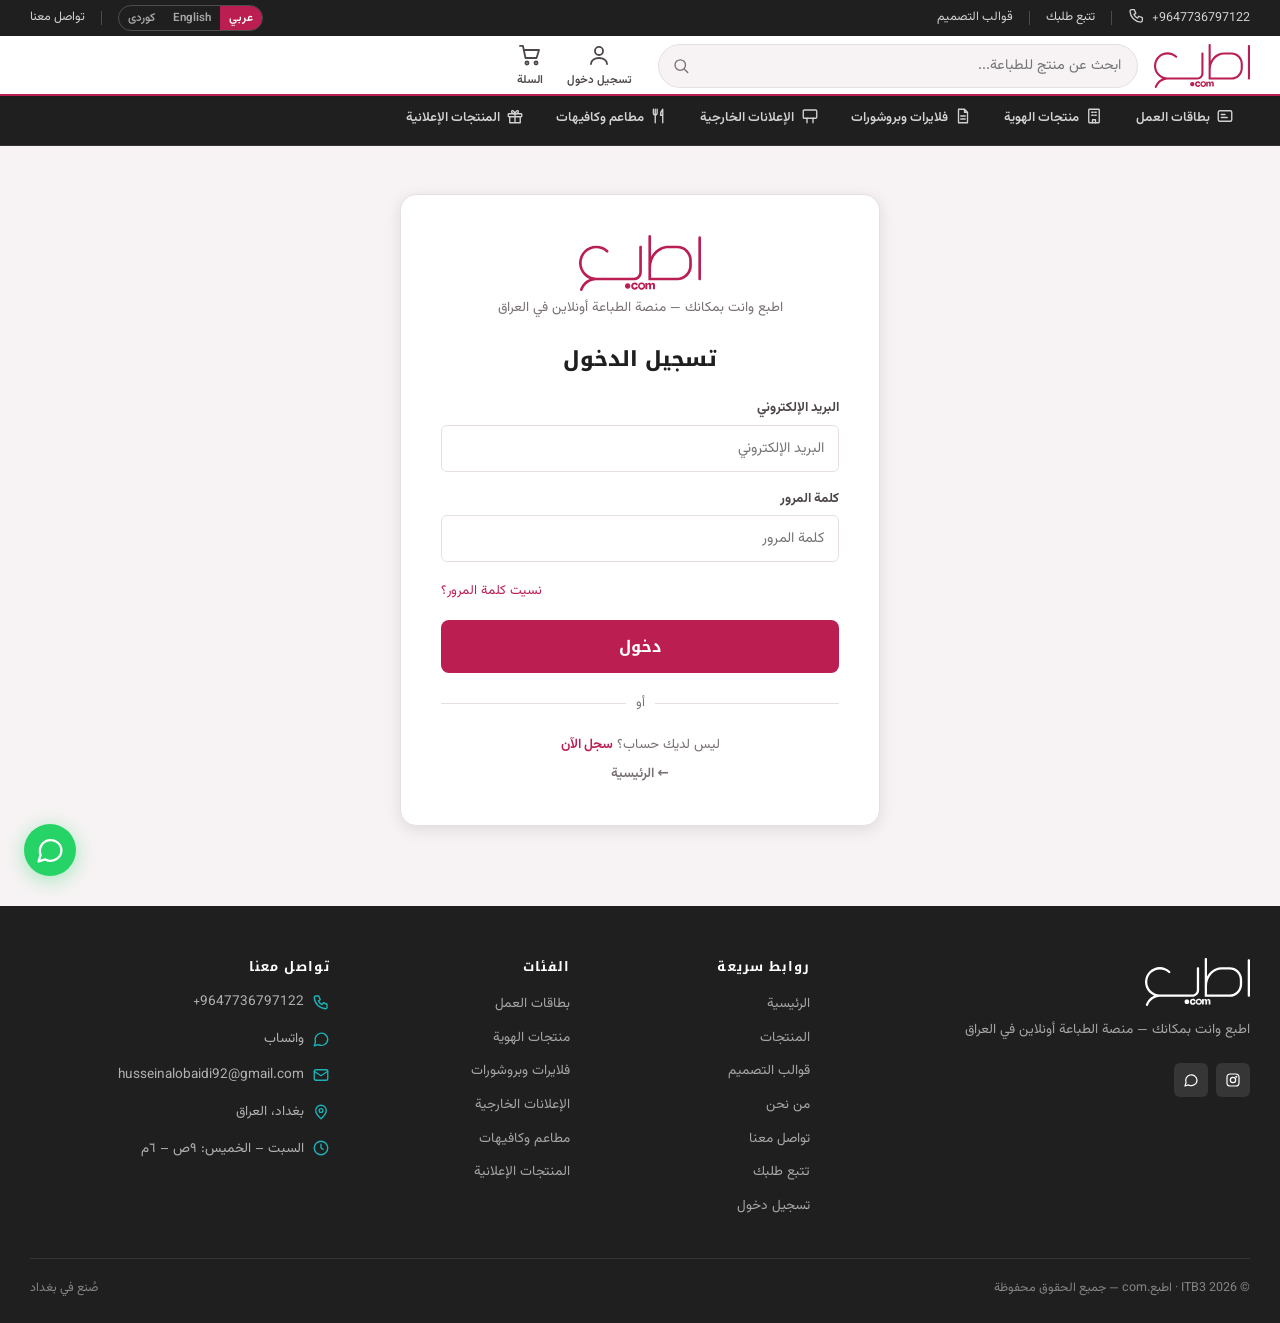
<file: account/login.html>
<!DOCTYPE html><html lang="ar" dir="rtl"><head><meta charset="UTF-8"><meta name="viewport" content="width=device-width,initial-scale=1"><title>تسجيل الدخول — ITB3</title><link rel="icon" type="image/svg+xml" href="../assets/images/logo/favicon.svg">
<meta name="theme-color" content="#BB1E50">
<link rel="stylesheet" href="../assets/css/style.css?v=33d8c931"></head>
<body class="font-arabic" style="background:var(--bg-gray)">
<nav id="main-nav"></nav>
<main>
<div class="auth-wrap">
  <div class="auth-logo"><a href="../index.html" class="nav-logo"><img class="logo-img" src="../assets/images/logo/logo.svg" alt="اطبع.com — ITB3" width="110" height="50"></a><p style="color:var(--text-muted);font-size:0.85rem;margin-top:6px" data-i18n="tagline"></p></div>
  <h2 class="auth-title" data-i18n="login_title"></h2>
  <form id="login-form">
    <div class="form-group"><label class="form-label" data-i18n="email"></label><input class="form-input" type="email" id="l-email" required data-i18n-ph="email"></div>
    <div class="form-group"><label class="form-label" data-i18n="password"></label><input class="form-input" type="password" id="l-pass" required data-i18n-ph="password"></div>
    <div style="text-align:end;margin-bottom:16px"><a href="#" style="font-size:0.82rem;color:var(--primary)" data-i18n="forgot_pass"></a></div>
    <button type="submit" class="btn btn-primary btn-full btn-lg" data-i18n="login_btn"></button>
  </form>
  <div id="login-err" style="display:none;margin-top:12px;padding:10px;background:var(--primary-light);color:var(--primary);border-radius:8px;font-size:0.85rem;text-align:center"></div>
  <div class="auth-divider">أو</div>
  <p class="auth-link"><span data-i18n="no_account"></span> <a href="register.html" data-i18n="sign_up"></a></p>
  <p class="auth-link" style="margin-top:8px"><a href="../index.html" style="color:var(--text-muted)">← <span data-i18n="nav_home"></span></a></p>
</div>
</main>
<script src="../assets/js/i18n.js?v=b096e716"></script><script src="../assets/js/price-calc.js?v=cfbca00f"></script><script src="../assets/js/cart.js?v=b23bc82e"></script><script src="../assets/js/auth.js?v=bb1042af"></script><script src="../assets/js/app.js?v=ef0a6fc9"></script>
<script>
if(Auth.isLoggedIn())window.location.href='dashboard.html';
document.getElementById('login-form').addEventListener('submit',e=>{
  e.preventDefault();
  const email=document.getElementById('l-email').value.trim();
  const pass=document.getElementById('l-pass').value;
  const r=Auth.login(email,pass);
  if(r.ok){const red=new URLSearchParams(window.location.search).get('redirect');window.location.href=red||'dashboard.html';}
  else{const err=document.getElementById('login-err');err.style.display='block';err.textContent='البريد الإلكتروني أو كلمة المرور غير صحيحة';}
});
</script></body></html>
</file>
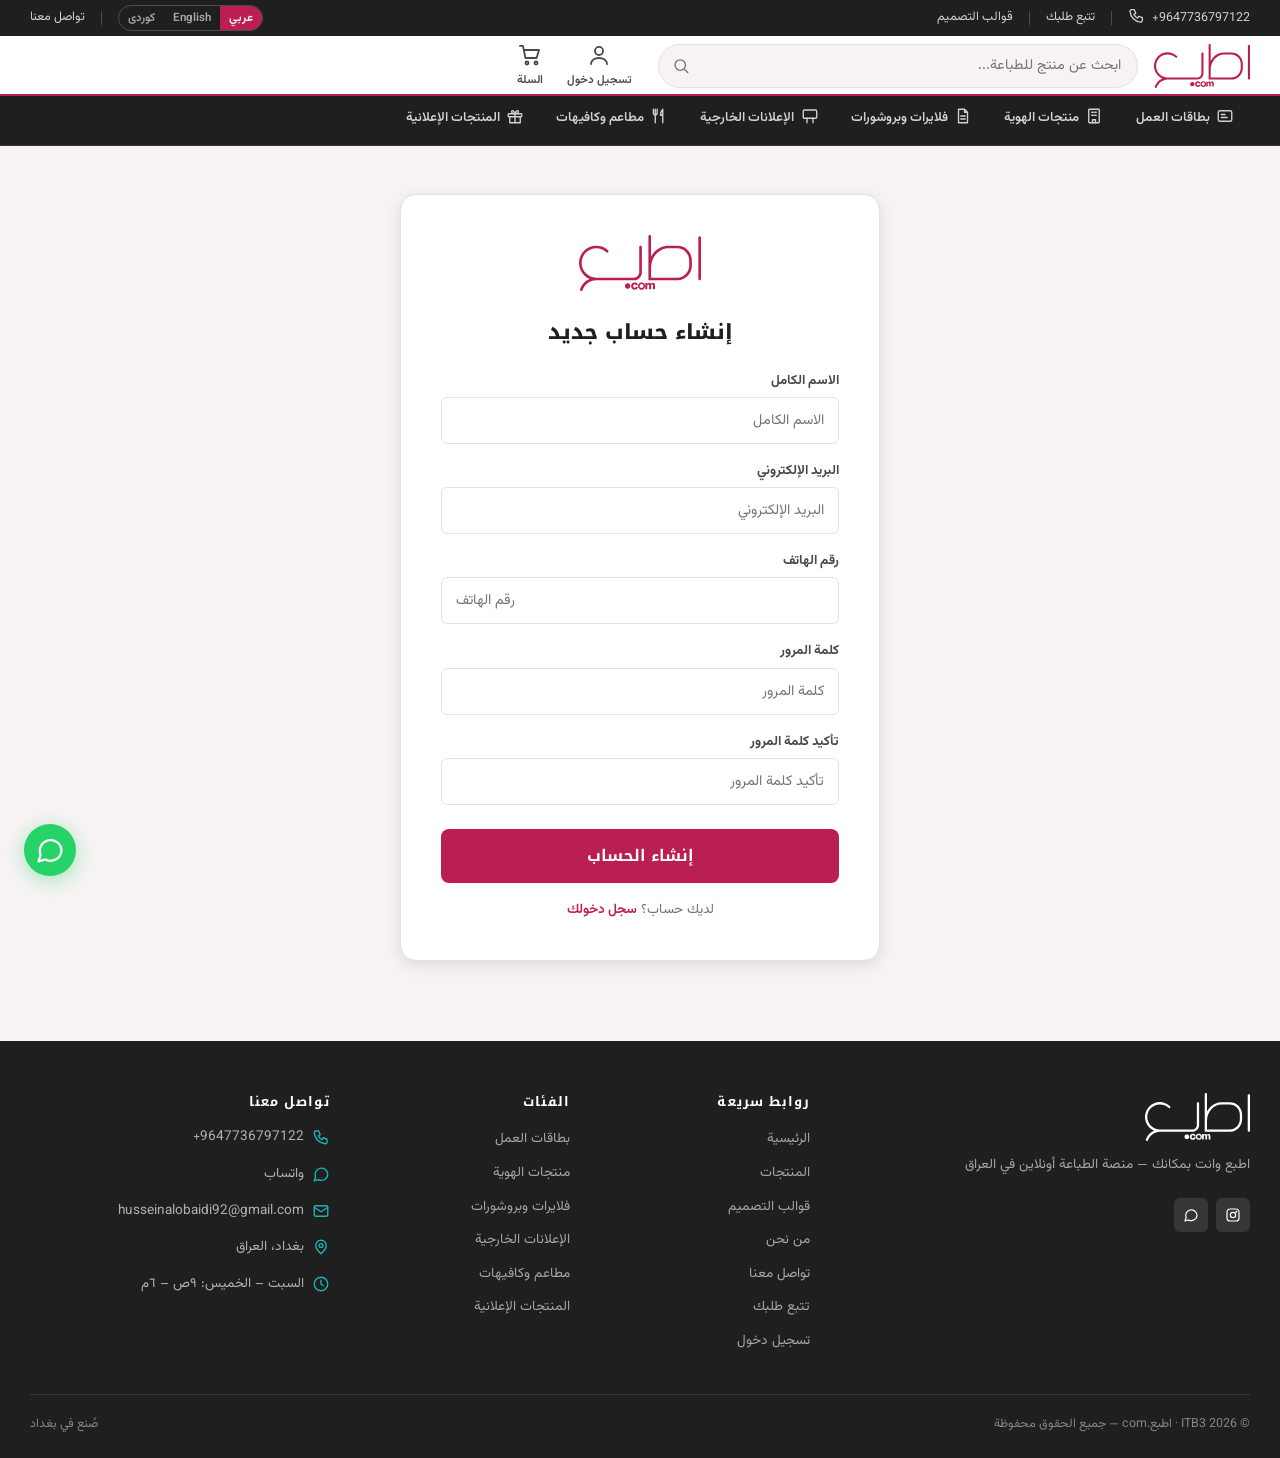
<file: account/register.html>
<!DOCTYPE html><html lang="ar" dir="rtl"><head><meta charset="UTF-8"><meta name="viewport" content="width=device-width,initial-scale=1"><title>إنشاء حساب — ITB3</title><link rel="icon" type="image/svg+xml" href="../assets/images/logo/favicon.svg">
<meta name="theme-color" content="#BB1E50">
<link rel="stylesheet" href="../assets/css/style.css?v=33d8c931"></head>
<body class="font-arabic" style="background:var(--bg-gray)">
<nav id="main-nav"></nav>
<main>
<div class="auth-wrap">
  <div class="auth-logo"><a href="../index.html" class="nav-logo"><img class="logo-img" src="../assets/images/logo/logo.svg" alt="اطبع.com — ITB3" width="110" height="50"></a></div>
  <h2 class="auth-title" data-i18n="register_title"></h2>
  <form id="reg-form">
    <div class="form-group"><label class="form-label" data-i18n="full_name"></label><input class="form-input" type="text" id="r-name" required data-i18n-ph="full_name"></div>
    <div class="form-group"><label class="form-label" data-i18n="email"></label><input class="form-input" type="email" id="r-email" required data-i18n-ph="email"></div>
    <div class="form-group"><label class="form-label" data-i18n="phone"></label><input class="form-input" type="tel" id="r-phone" data-i18n-ph="phone"></div>
    <div class="form-group"><label class="form-label" data-i18n="password"></label><input class="form-input" type="password" id="r-pass" required minlength="6" data-i18n-ph="password"></div>
    <div class="form-group"><label class="form-label" data-i18n="confirm_pass"></label><input class="form-input" type="password" id="r-pass2" required data-i18n-ph="confirm_pass"></div>
    <button type="submit" class="btn btn-primary btn-full btn-lg" style="margin-top:8px" data-i18n="register_btn"></button>
  </form>
  <div id="reg-err" style="display:none;margin-top:12px;padding:10px;background:var(--primary-light);color:var(--primary);border-radius:8px;font-size:0.85rem;text-align:center"></div>
  <p class="auth-link" style="margin-top:16px"><span data-i18n="have_account"></span> <a href="login.html" data-i18n="sign_in"></a></p>
</div>
</main>
<script src="../assets/js/i18n.js?v=b096e716"></script><script src="../assets/js/price-calc.js?v=cfbca00f"></script><script src="../assets/js/cart.js?v=b23bc82e"></script><script src="../assets/js/auth.js?v=bb1042af"></script><script src="../assets/js/app.js?v=ef0a6fc9"></script>
<script>
if(Auth.isLoggedIn())window.location.href='dashboard.html';
document.getElementById('reg-form').addEventListener('submit',e=>{
  e.preventDefault();
  const name=document.getElementById('r-name').value.trim();
  const email=document.getElementById('r-email').value.trim();
  const phone=document.getElementById('r-phone').value.trim();
  const pass=document.getElementById('r-pass').value;
  const pass2=document.getElementById('r-pass2').value;
  const err=document.getElementById('reg-err');
  if(pass!==pass2){err.style.display='block';err.textContent='كلمتا المرور غير متطابقتين';return;}
  const r=Auth.register(name,email,phone,pass);
  if(r.ok)window.location.href='dashboard.html';
  else{err.style.display='block';err.textContent='البريد الإلكتروني مستخدم مسبقاً';}
});
</script></body></html>
</file>
<file: assets/css/style.css>
/* ═══════════════════════════════════════════════════════════════
   اطبع.com · ITB3 — brand theme (magenta / teal / charcoal)
   AR/EN/KU | IQD | Full responsive
   ═══════════════════════════════════════════════════════════════ */

@import url('https://fonts.googleapis.com/css2?family=Noto+Kufi+Arabic:wght@300;400;600;700;800&family=Vazirmatn:wght@400;500;600;700;800&display=swap');

/* ── Variables ──────────────────────────────────────────────── */
:root {
  --primary:      #BB1E50;
  --primary-dark: #99213C;
  --primary-light:#FBE9EF;
  --secondary:    #1F1F20;
  --accent:       #1BB3B7;
  --accent-light: #E3F6F6;
  --teal-text:    #0B7A7E;
  --bg:           #FFFFFF;
  --bg-gray:      #F7F3F4;
  --bg-gray2:     #EFE8EA;
  --border:       #E7DFE2;
  --border-light: #F3EDEF;
  --text:         #1F1F20;
  --text-mid:     #4D4649;
  --text-muted:   #7A7074;
  --green:        #16A34A;
  --green-light:  #F0FDF4;
  --shadow-sm:    0 1px 3px rgba(0,0,0,0.08);
  --shadow:       0 4px 16px rgba(0,0,0,0.1);
  --shadow-md:    0 8px 32px rgba(0,0,0,0.12);
  --radius-sm:    6px;
  --radius:       10px;
  --radius-lg:    16px;
  --nav-h:        60px;
  --topbar-h:     36px;
  --trans:        0.2s ease;
}

/* ── Reset ──────────────────────────────────────────────────── */
*,*::before,*::after{box-sizing:border-box;margin:0;padding:0}
html{scroll-behavior:smooth}
body{background:var(--bg);color:var(--text);line-height:1.6;overflow-x:hidden;font-family:'Vazirmatn',system-ui,sans-serif}
body.no-scroll{overflow:hidden}
img{display:block;max-width:100%}
a{color:inherit;text-decoration:none}
button{cursor:pointer;border:none;background:none;font:inherit}
input,textarea,select{font:inherit}
ul,ol{list-style:none}

/* ── Typography ──────────────────────────────────────────────── */
body.font-arabic{font-family:'Vazirmatn',system-ui,sans-serif}
body.font-english{font-family:'Vazirmatn',system-ui,sans-serif}
h1,h2,h3,h4{font-weight:700;line-height:1.3;color:var(--text)}

/* ── Container ───────────────────────────────────────────────── */
.container{width:100%;max-width:1260px;margin:0 auto;padding:0 20px}

/* ═══════════════════════════════════════════════════════════════
   TOP BAR
   ═══════════════════════════════════════════════════════════════ */
.topbar{
  height:var(--topbar-h);
  background:var(--secondary);
  color:rgba(255,255,255,0.85);
  font-size:0.78rem;
  display:flex;align-items:center;
}
.topbar-inner{display:flex;align-items:center;justify-content:space-between;width:100%;gap:12px}
.topbar-left,.topbar-right{display:flex;align-items:center;gap:16px}
.topbar a{color:rgba(255,255,255,0.8);transition:var(--trans)}
.topbar a:hover{color:#fff}
.topbar-sep{width:1px;height:14px;background:rgba(255,255,255,0.2)}
.lang-pill{
  display:flex;border:1px solid rgba(255,255,255,0.2);
  border-radius:20px;overflow:hidden
}
.lang-pill .lang-btn{
  padding:3px 9px;font-size:0.72rem;font-weight:600;
  color:rgba(255,255,255,0.6);transition:var(--trans);background:transparent
}
.lang-pill .lang-btn.active{background:var(--primary);color:#fff}
.lang-pill .lang-btn:hover:not(.active){color:#fff}

/* ═══════════════════════════════════════════════════════════════
   NAVBAR
   ═══════════════════════════════════════════════════════════════ */
#main-nav{
  position:sticky;
  top:0;
  z-index:900;
  background:#fff;
  border-bottom:2px solid var(--primary);
  box-shadow:var(--shadow-sm);
  height:var(--nav-h);
}
.nav-inner{
  display:flex;align-items:center;
  height:var(--nav-h);gap:16px;
}
.nav-logo img{height:44px;width:auto}
.nav-logo-text{
  font-size:1.6rem;font-weight:900;
  color:var(--secondary);letter-spacing:-0.5px;
}
.nav-logo-text span{color:var(--primary)}

/* Search bar */
.nav-search{flex:1;max-width:480px;position:relative}
.nav-search input{
  width:100%;
  padding:9px 44px 9px 16px;
  border:1.5px solid var(--border);
  border-radius:24px;
  font-size:0.9rem;
  background:var(--bg-gray);
  color:var(--text);
  transition:var(--trans);
}
[dir="rtl"] .nav-search input{padding:9px 16px 9px 44px}
.nav-search input:focus{outline:none;border-color:var(--primary);background:#fff}
.nav-search-btn{
  position:absolute;top:50%;inset-inline-end:14px;transform:translateY(-50%);
  color:var(--text-muted);font-size:1rem;
}
.nav-search input:focus ~ .nav-search-btn{color:var(--primary)}

/* Nav actions */
.nav-actions{display:flex;align-items:center;gap:4px;flex-shrink:0}
.nav-action-btn{
  display:flex;flex-direction:column;align-items:center;gap:2px;
  padding:6px 10px;border-radius:var(--radius-sm);
  color:var(--text-mid);font-size:0.72rem;font-weight:600;
  transition:var(--trans);position:relative;
}
.nav-action-btn:hover{color:var(--primary);background:var(--primary-light)}
.nav-action-btn .icon{font-size:1.3rem;line-height:1}
.nav-action-btn.auth-btn{min-width:72px}
/* Cart badge */
.cart-count{
  position:absolute;top:4px;inset-inline-end:6px;
  background:var(--primary);color:#fff;
  font-size:0.62rem;font-weight:700;
  width:16px;height:16px;border-radius:50%;
  display:none;align-items:center;justify-content:center;
}
.cart-count.show{display:flex}

/* Mobile toggle */
.menu-toggle{
  display:none;flex-direction:column;gap:4px;
  width:36px;height:36px;justify-content:center;align-items:center;
}
.menu-toggle span{width:20px;height:2px;background:var(--text);border-radius:2px;transition:var(--trans);display:block}

/* ═══════════════════════════════════════════════════════════════
   CATEGORY BAR (under nav)
   ═══════════════════════════════════════════════════════════════ */
.cat-bar{
  background:var(--secondary);
  border-bottom:1px solid rgba(255,255,255,0.1);
  position:sticky;top:var(--nav-h);z-index:800;
}
.cat-bar-inner{
  display:flex;align-items:center;gap:0;
  overflow-x:auto;scrollbar-width:none;
}
.cat-bar-inner::-webkit-scrollbar{display:none}
.cat-bar-item{
  display:flex;align-items:center;gap:6px;
  padding:10px 16px;
  color:rgba(255,255,255,0.8);
  font-size:0.82rem;font-weight:600;
  white-space:nowrap;
  transition:var(--trans);
  border-bottom:3px solid transparent;
  position:relative;
}
.cat-bar-item:hover,.cat-bar-item.active{
  color:#fff;border-bottom-color:var(--primary);
  background:rgba(255,255,255,0.07);
}
.cat-bar-item .cat-icon{font-size:1rem}

/* ═══════════════════════════════════════════════════════════════
   HERO SLIDER
   ═══════════════════════════════════════════════════════════════ */
.hero-slider{
  position:relative;overflow:hidden;
  background:var(--bg-gray);
  border-bottom:1px solid var(--border);
}
.slides-track{
  display:flex;transition:transform 0.5s cubic-bezier(0.4,0,0.2,1);
}
.slide{
  min-width:100%;
  padding:60px 0;
  position:relative;
  overflow:hidden;
}
.slide-1{background:radial-gradient(120% 140% at 30% 20%,#BB1E50 0%,#99213C 100%)}
.slide-2{background:linear-gradient(135deg,#1F1F20 0%,#2c2c2e 100%)}
.slide-3{background:linear-gradient(135deg,#0B7A7E 0%,#075B5E 100%)}
.slide-content{
  position:relative;z-index:2;
  max-width:560px;
}
.slide-eyebrow{
  display:inline-flex;align-items:center;gap:6px;
  background:rgba(255,255,255,0.15);
  color:#fff;border-radius:20px;
  padding:4px 14px;font-size:0.78rem;font-weight:600;
  margin-bottom:16px;
}
.slide h2{
  font-size:clamp(1.8rem,4vw,3rem);font-weight:900;color:#fff;
  line-height:1.2;margin-bottom:12px;
}
.slide h2 span{color:#fff;font-weight:300}
.slide-2 h2 span{color:var(--accent)}
.slide p{color:rgba(255,255,255,0.8);font-size:1rem;margin-bottom:28px;max-width:400px}
.slide-cta{
  display:inline-flex;align-items:center;gap:8px;
  background:#fff;color:var(--primary);
  padding:12px 28px;border-radius:24px;
  font-weight:700;font-size:0.95rem;
  transition:var(--trans);
}
.slide-cta:hover{transform:translateY(-2px);box-shadow:0 8px 24px rgba(0,0,0,0.2)}
.slide-decoration{
  position:absolute;inset-inline-end:-40px;top:50%;transform:translateY(-50%);
  font-size:10rem;opacity:0.06;color:#fff;pointer-events:none;
}
[dir="rtl"] .slide-decoration{inset-inline-end:auto;inset-inline-start:-40px}

/* Slider controls */
.slider-dots{
  position:absolute;bottom:16px;left:50%;transform:translateX(-50%);
  display:flex;gap:6px;z-index:10;
}
.slider-dot{
  width:8px;height:8px;border-radius:50%;
  background:rgba(255,255,255,0.4);transition:var(--trans);cursor:pointer;
}
.slider-dot.active{background:#fff;width:24px;border-radius:4px}
.slider-arrow{
  position:absolute;top:50%;transform:translateY(-50%);z-index:10;
  width:40px;height:40px;border-radius:50%;
  background:rgba(255,255,255,0.15);color:#fff;font-size:1.1rem;
  display:flex;align-items:center;justify-content:center;
  transition:var(--trans);
}
.slider-arrow:hover{background:rgba(255,255,255,0.3)}
.slider-prev{inset-inline-start:16px}
.slider-next{inset-inline-end:16px}

/* ═══════════════════════════════════════════════════════════════
   SECTION HEADERS
   ═══════════════════════════════════════════════════════════════ */
.sec{padding:48px 0}
.sec-tight{padding:28px 0}
.sec-header{
  display:flex;align-items:center;justify-content:space-between;
  margin-bottom:24px;flex-wrap:wrap;gap:12px;
}
.sec-title{font-size:1.3rem;font-weight:800;color:var(--text)}
.sec-title span{color:var(--primary)}
.sec-link{
  font-size:0.85rem;font-weight:600;color:var(--primary);
  display:flex;align-items:center;gap:4px;
}
.sec-link:hover{text-decoration:underline}
.divider-line{
  display:flex;align-items:center;gap:8px;
  margin-bottom:24px;
}
.divider-line h2{font-size:1.2rem;font-weight:800;white-space:nowrap}
.divider-line::after{content:'';flex:1;height:2px;background:var(--border-light)}

/* ═══════════════════════════════════════════════════════════════
   CATEGORY CARDS (homepage)
   ═══════════════════════════════════════════════════════════════ */
.cats-grid{
  display:grid;
  grid-template-columns:repeat(6,1fr);
  gap:12px;
}
.cat-card{
  background:var(--bg-gray);
  border:1.5px solid var(--border);
  border-radius:var(--radius);
  padding:20px 12px;
  text-align:center;
  transition:var(--trans);
  cursor:pointer;
}
.cat-card:hover{
  border-color:var(--primary);
  background:var(--primary-light);
  transform:translateY(-3px);
  box-shadow:var(--shadow-sm);
}
.cat-card__icon{font-size:2rem;margin-bottom:8px;display:block}
.cat-card__name{font-size:0.82rem;font-weight:700;color:var(--text)}
.cat-card__count{font-size:0.72rem;color:var(--text-muted);margin-top:2px}

/* ═══════════════════════════════════════════════════════════════
   PRODUCT CARDS
   ═══════════════════════════════════════════════════════════════ */
.products-grid{
  display:grid;
  grid-template-columns:repeat(auto-fill,minmax(220px,1fr));
  gap:16px;
}
.product-card{
  background:#fff;
  border:1.5px solid var(--border);
  border-radius:var(--radius);
  overflow:hidden;
  transition:var(--trans);
}
.product-card:hover{
  border-color:var(--primary);
  box-shadow:var(--shadow);
  transform:translateY(-3px);
}
.product-card__img{
  aspect-ratio:1.2;
  overflow:hidden;
  background:var(--bg-gray);
  position:relative;
  display:block;
}
.product-card__img img{
  width:100%;height:100%;object-fit:cover;
  transition:transform 0.4s ease;
}
.product-card:hover .product-card__img img{transform:scale(1.06)}
.product-badge{
  position:absolute;top:10px;inset-inline-start:10px;
  background:var(--primary);color:#fff;
  font-size:0.7rem;font-weight:700;padding:3px 10px;border-radius:20px;
  z-index:2;
}
.product-badge.badge-new{background:var(--green)}
.product-badge.badge-hot{background:var(--accent);color:var(--secondary)}
.product-card__body{padding:14px}
.product-card__name{
  font-size:0.9rem;font-weight:700;margin-bottom:4px;
  color:var(--text);line-height:1.4;
}
.product-card__name a:hover{color:var(--primary)}
.product-card__attrs{
  display:flex;gap:6px;flex-wrap:wrap;margin-bottom:10px;
}
.product-attr{
  font-size:0.7rem;padding:2px 8px;
  background:var(--bg-gray2);border-radius:4px;
  color:var(--text-muted);font-weight:500;
}
.product-card__price{
  display:flex;align-items:center;justify-content:space-between;gap:8px;
}
.product-price-from{font-size:0.7rem;color:var(--text-muted)}
.product-price-val{font-size:1rem;font-weight:800;color:var(--primary)}
.product-price-unit{font-size:0.7rem;color:var(--text-muted)}
.btn-order{
  display:inline-flex;align-items:center;gap:4px;
  background:var(--primary);color:#fff;
  padding:7px 14px;border-radius:6px;
  font-size:0.8rem;font-weight:700;
  transition:var(--trans);
}
.btn-order:hover{background:var(--primary-dark)}

/* ═══════════════════════════════════════════════════════════════
   PRODUCT DETAIL — PRICE CALCULATOR
   ═══════════════════════════════════════════════════════════════ */
main.has-topcat{padding-top:0}
.product-layout{
  display:grid;grid-template-columns:480px 1fr;gap:32px;
  padding:32px 0 64px;
  align-items:start;
}
.product-gallery{position:sticky;top:calc(var(--nav-h)+8px)}
.product-gallery__main{
  border:1.5px solid var(--border);border-radius:var(--radius-lg);
  overflow:hidden;aspect-ratio:1.1;background:var(--bg-gray);
  margin-bottom:12px;
}
.product-gallery__main img{width:100%;height:100%;object-fit:cover}
.product-gallery__thumbs{display:flex;gap:8px}
.product-thumb{
  width:60px;height:60px;border-radius:8px;
  border:2px solid var(--border);overflow:hidden;cursor:pointer;
  transition:var(--trans);
}
.product-thumb.active,.product-thumb:hover{border-color:var(--primary)}
.product-thumb img{width:100%;height:100%;object-fit:cover}

/* Calculator panel */
.calc-panel{}
.product-title{font-size:1.5rem;font-weight:800;margin-bottom:8px}
.product-breadcrumb{
  display:flex;align-items:center;gap:6px;
  font-size:0.8rem;color:var(--text-muted);margin-bottom:12px;
}
.product-breadcrumb a:hover{color:var(--primary)}
.product-breadcrumb span{color:var(--border)}

/* Option groups */
.option-group{
  margin-bottom:20px;
  background:var(--bg-gray);
  border:1.5px solid var(--border);
  border-radius:var(--radius);
  overflow:hidden;
}
.option-group-header{
  display:flex;align-items:center;justify-content:space-between;
  padding:12px 16px;
  border-bottom:1px solid var(--border);
  background:#fff;
  cursor:pointer;
}
.option-group-label{
  font-size:0.85rem;font-weight:700;color:var(--text);
  display:flex;align-items:center;gap:8px;
}
.option-group-label .step-num{
  width:22px;height:22px;border-radius:50%;
  background:var(--primary);color:#fff;
  font-size:0.72rem;font-weight:800;
  display:flex;align-items:center;justify-content:center;flex-shrink:0;
}
.option-group-val{font-size:0.82rem;font-weight:600;color:var(--primary)}
.option-group-body{padding:14px 16px}

/* Option pills */
.option-pills{display:flex;flex-wrap:wrap;gap:8px}
.option-pill{
  padding:8px 16px;border-radius:8px;
  border:1.5px solid var(--border);
  font-size:0.82rem;font-weight:600;
  color:var(--text-mid);background:#fff;
  cursor:pointer;transition:var(--trans);
  display:flex;flex-direction:column;align-items:center;gap:2px;
}
.option-pill:hover{border-color:var(--primary);color:var(--primary)}
.option-pill.selected{
  border-color:var(--primary);
  background:var(--primary-light);
  color:var(--primary);
}
.option-pill.disabled{opacity:0.4;cursor:not-allowed}
.option-pill .pill-sub{font-size:0.68rem;font-weight:400;color:var(--text-muted)}
.option-pill.selected .pill-sub{color:var(--primary)}

/* Quantity table */
.qty-table{
  display:grid;
  grid-template-columns:repeat(auto-fill,minmax(100px,1fr));
  gap:8px;
}
.qty-option{
  padding:10px 8px;border-radius:8px;
  border:1.5px solid var(--border);background:#fff;
  cursor:pointer;transition:var(--trans);text-align:center;
}
.qty-option:hover{border-color:var(--primary)}
.qty-option.selected{border-color:var(--primary);background:var(--primary-light)}
.qty-option__num{font-size:1rem;font-weight:800;color:var(--text)}
.qty-option__price{font-size:0.72rem;color:var(--text-muted);margin-top:2px}
.qty-option__unit{font-size:0.65rem;color:var(--text-muted)}
.qty-option.selected .qty-option__num{color:var(--primary)}

/* Price summary box */
.price-box{
  background:#fff;border:2px solid var(--primary);
  border-radius:var(--radius-lg);padding:24px;
  position:sticky;top:calc(var(--nav-h)+8px);
  margin-top:20px;
}
.price-box__title{font-size:0.85rem;color:var(--text-muted);margin-bottom:4px}
.price-box__total{
  font-size:2.2rem;font-weight:900;color:var(--primary);
  line-height:1;margin-bottom:4px;
}
.price-box__unit{font-size:0.82rem;color:var(--text-muted);margin-bottom:16px}
.price-box__breakdown{
  background:var(--bg-gray);border-radius:8px;padding:12px;
  margin-bottom:16px;
}
.price-row{
  display:flex;justify-content:space-between;
  font-size:0.8rem;padding:4px 0;
  color:var(--text-mid);
}
.price-row.total-row{
  border-top:1px solid var(--border);margin-top:6px;padding-top:8px;
  font-weight:700;color:var(--text);font-size:0.88rem;
}
.price-box__actions{display:flex;flex-direction:column;gap:8px}
.btn-add-cart{
  display:flex;align-items:center;justify-content:center;gap:8px;
  background:var(--primary);color:#fff;
  padding:14px;border-radius:10px;
  font-size:1rem;font-weight:700;border:none;
  transition:var(--trans);cursor:pointer;
}
.btn-add-cart:hover{background:var(--primary-dark);transform:translateY(-1px)}
.btn-wa{
  display:flex;align-items:center;justify-content:center;gap:8px;
  background:#25D366;color:#fff;
  padding:12px;border-radius:10px;
  font-size:0.9rem;font-weight:700;border:none;
  transition:var(--trans);cursor:pointer;
}
.btn-wa:hover{background:#1ebe5d}
.delivery-note{
  font-size:0.75rem;color:var(--text-muted);
  text-align:center;margin-top:10px;
}

/* ═══════════════════════════════════════════════════════════════
   CART
   ═══════════════════════════════════════════════════════════════ */
.page-title-bar{
  background:var(--bg-gray);border-bottom:1px solid var(--border);
  padding:20px 0;margin-bottom:28px;
}
.page-title-bar h1{font-size:1.4rem;font-weight:800}
.cart-layout{display:grid;grid-template-columns:1fr 360px;gap:24px}
.cart-table{width:100%;border-collapse:collapse}
.cart-table th{
  padding:10px 14px;text-align:start;
  font-size:0.78rem;font-weight:700;text-transform:uppercase;
  letter-spacing:0.06em;color:var(--text-muted);
  background:var(--bg-gray);
  border-bottom:1px solid var(--border);
}
.cart-table td{
  padding:14px;border-bottom:1px solid var(--border-light);
  vertical-align:middle;font-size:0.88rem;
}
.cart-item-img{
  width:64px;height:64px;object-fit:cover;
  border-radius:8px;background:var(--bg-gray);
}
.cart-item-name{font-weight:700;margin-bottom:3px}
.cart-item-spec{font-size:0.78rem;color:var(--text-muted)}
.qty-ctrl{
  display:inline-flex;border:1.5px solid var(--border);border-radius:8px;overflow:hidden;
}
.qty-ctrl button{
  width:30px;height:30px;font-size:1rem;
  color:var(--text-mid);transition:var(--trans);
}
.qty-ctrl button:hover{background:var(--bg-gray);color:var(--primary)}
.qty-ctrl input{
  width:40px;text-align:center;border:none;background:transparent;
  font-size:0.88rem;font-weight:700;color:var(--text);
}
.price-cell{font-weight:700;color:var(--primary)}
.remove-btn{color:var(--text-muted);font-size:1.1rem;transition:var(--trans)}
.remove-btn:hover{color:var(--primary)}
.cart-summary-box{
  background:var(--bg-gray);border:1.5px solid var(--border);
  border-radius:var(--radius-lg);padding:24px;
  position:sticky;top:calc(var(--nav-h)+8px);
}
.cart-summary-box h3{font-size:1.1rem;margin-bottom:20px}
.sum-row{
  display:flex;justify-content:space-between;
  padding:10px 0;border-bottom:1px solid var(--border);
  font-size:0.9rem;
}
.sum-row:last-child{border-bottom:none}
.sum-row.total{font-weight:800;font-size:1rem;color:var(--text)}
.sum-row.total .val{color:var(--primary)}
.cart-actions{display:flex;flex-direction:column;gap:10px;margin-top:20px}
.cart-empty{
  text-align:center;padding:80px 24px;
  background:var(--bg-gray);border-radius:var(--radius-lg);
}

/* ═══════════════════════════════════════════════════════════════
   FORMS / AUTH
   ═══════════════════════════════════════════════════════════════ */
.auth-wrap{
  max-width:480px;margin:48px auto 80px;
  background:#fff;border:1.5px solid var(--border);
  border-radius:var(--radius-lg);padding:40px;
  box-shadow:var(--shadow);
}
.auth-logo{text-align:center;margin-bottom:28px}
.auth-logo img{height:40px;margin:0 auto 8px}
.auth-title{font-size:1.3rem;font-weight:800;text-align:center;margin-bottom:24px}
.form-group{display:flex;flex-direction:column;gap:6px;margin-bottom:16px}
.form-label{font-size:0.83rem;font-weight:700;color:var(--text-mid)}
.form-label span{color:var(--primary)}
.form-input,.form-select,.form-textarea{
  padding:11px 14px;border:1.5px solid var(--border);
  border-radius:var(--radius-sm);font-size:0.9rem;
  color:var(--text);background:#fff;transition:var(--trans);
  width:100%;
}
.form-input:focus,.form-select:focus,.form-textarea:focus{
  outline:none;border-color:var(--primary);
  box-shadow:0 0 0 3px rgba(187,30,80,0.12);
}
.form-input.error{border-color:#EF4444}
.field-error{font-size:0.75rem;color:#EF4444;margin-top:3px}
.form-grid{display:grid;grid-template-columns:1fr 1fr;gap:14px}
.form-grid .full{grid-column:1/-1}
.auth-link{text-align:center;font-size:0.85rem;color:var(--text-muted);margin-top:16px}
.auth-link a{color:var(--primary);font-weight:600}
.auth-divider{
  display:flex;align-items:center;gap:10px;
  margin:20px 0;color:var(--text-muted);font-size:0.8rem;
}
.auth-divider::before,.auth-divider::after{content:'';flex:1;height:1px;background:var(--border)}
.social-auth{display:flex;flex-direction:column;gap:8px}
.btn-social{
  display:flex;align-items:center;justify-content:center;gap:8px;
  border:1.5px solid var(--border);border-radius:8px;
  padding:10px;font-size:0.88rem;font-weight:600;color:var(--text);
  transition:var(--trans);
}
.btn-social:hover{border-color:var(--primary);background:var(--primary-light)}

/* ═══════════════════════════════════════════════════════════════
   BUTTONS
   ═══════════════════════════════════════════════════════════════ */
.btn{
  display:inline-flex;align-items:center;justify-content:center;gap:8px;
  padding:11px 24px;border-radius:8px;font-weight:700;
  font-size:0.9rem;transition:var(--trans);white-space:nowrap;cursor:pointer;
}
.btn-primary{background:var(--primary);color:#fff;border:none}
.btn-primary:hover{background:var(--primary-dark);transform:translateY(-1px)}
.btn-secondary{background:var(--secondary);color:#fff;border:none}
.btn-secondary:hover{background:#2c2c2e}
.btn-outline{
  border:1.5px solid var(--primary);color:var(--primary);background:transparent;
}
.btn-outline:hover{background:var(--primary-light)}
.btn-outline-gray{
  border:1.5px solid var(--border);color:var(--text-mid);background:transparent;
}
.btn-outline-gray:hover{border-color:var(--primary);color:var(--primary)}
.btn-whatsapp{background:#25D366;color:#fff;border:none}
.btn-whatsapp:hover{background:#1ebe5d}
.btn-sm{padding:7px 14px;font-size:0.8rem}
.btn-lg{padding:14px 32px;font-size:1rem}
.btn-full{width:100%;justify-content:center}

/* ═══════════════════════════════════════════════════════════════
   FOOTER
   ═══════════════════════════════════════════════════════════════ */
.footer{
  background:var(--secondary);color:rgba(255,255,255,0.8);
  padding:52px 0 24px;margin-top:60px;
}
.footer-grid{
  display:grid;grid-template-columns:2fr 1fr 1fr 1.5fr;
  gap:40px;margin-bottom:40px;
}
.footer-logo img{height:38px;filter:brightness(0) invert(1);margin-bottom:12px}
.footer-logo p{font-size:0.85rem;line-height:1.8;color:rgba(255,255,255,0.65);margin-bottom:16px}
.footer-social{display:flex;gap:8px}
.footer-social a{
  width:34px;height:34px;border-radius:6px;
  background:rgba(255,255,255,0.1);
  display:flex;align-items:center;justify-content:center;
  font-size:0.9rem;transition:var(--trans);
}
.footer-social a:hover{background:var(--primary)}
.footer-col h4{
  font-size:0.82rem;font-weight:700;color:#fff;
  text-transform:uppercase;letter-spacing:0.08em;
  margin-bottom:16px;
}
.footer-col ul{display:flex;flex-direction:column;gap:8px}
.footer-col ul a{
  color:rgba(255,255,255,0.6);font-size:0.85rem;transition:var(--trans);
}
.footer-col ul a:hover{color:#fff;padding-inline-start:4px}
.footer-contact-item{
  display:flex;align-items:flex-start;gap:8px;
  font-size:0.85rem;color:rgba(255,255,255,0.65);margin-bottom:10px;
}
.footer-contact-item .ico{color:var(--accent);font-size:1rem;margin-top:1px;flex-shrink:0}
.footer-bottom{
  border-top:1px solid rgba(255,255,255,0.1);padding-top:20px;
  display:flex;align-items:center;justify-content:space-between;
  flex-wrap:wrap;gap:12px;
  font-size:0.78rem;color:rgba(255,255,255,0.45);
}

/* ═══════════════════════════════════════════════════════════════
   MOBILE NAV
   ═══════════════════════════════════════════════════════════════ */
#mob-overlay{
  display:none;position:fixed;inset:0;background:rgba(0,0,0,0.5);z-index:950;
}
#mob-overlay.on{display:block}
#mob-nav{
  position:fixed;top:0;inset-inline-start:-320px;
  width:300px;height:100vh;background:#fff;z-index:960;
  transition:inset-inline-start 0.3s ease;overflow-y:auto;
  border-inline-end:1px solid var(--border);
}
#mob-nav.open{inset-inline-start:0}
.mob-nav-head{
  display:flex;align-items:center;justify-content:space-between;
  padding:14px 16px;border-bottom:2px solid var(--primary);
}
.mob-nav-links{padding:8px 0}
.mob-nav-link{
  display:flex;align-items:center;gap:10px;
  padding:13px 20px;color:var(--text);font-size:0.9rem;font-weight:600;
  border-bottom:1px solid var(--border-light);transition:var(--trans);
}
.mob-nav-link:hover{background:var(--primary-light);color:var(--primary)}
.mob-nav-link .ico{font-size:1.1rem}

/* ═══════════════════════════════════════════════════════════════
   TOAST / UTILS
   ═══════════════════════════════════════════════════════════════ */
.toast{
  position:fixed;bottom:24px;left:50%;transform:translateX(-50%) translateY(80px);
  background:var(--secondary);color:#fff;
  padding:12px 28px;border-radius:50px;
  font-size:0.88rem;font-weight:600;z-index:9999;
  opacity:0;transition:all 0.3s ease;pointer-events:none;
  white-space:nowrap;box-shadow:var(--shadow-md);
}
.toast.show{transform:translateX(-50%) translateY(0);opacity:1}
.wa-float{
  position:fixed;bottom:24px;inset-inline-end:24px;
  width:52px;height:52px;border-radius:50%;
  background:#25D366;color:#fff;font-size:1.5rem;
  display:flex;align-items:center;justify-content:center;
  box-shadow:0 4px 20px rgba(37,211,102,0.4);z-index:700;
  transition:var(--trans);
}
.wa-float:hover{transform:scale(1.1)}
.badge{
  display:inline-flex;align-items:center;padding:3px 10px;
  border-radius:20px;font-size:0.72rem;font-weight:700;
}
.badge-green{background:var(--green-light);color:var(--green)}
.badge-red{background:var(--primary-light);color:var(--primary)}
.badge-yellow{background:#FEF9C3;color:#A16207}
.badge-blue{background:#EFF6FF;color:#1D4ED8}

/* ═══════════════════════════════════════════════════════════════
   DASHBOARD (user account)
   ═══════════════════════════════════════════════════════════════ */
.account-layout{display:grid;grid-template-columns:240px 1fr;gap:24px;padding:32px 0 64px}
.account-sidebar{
  background:var(--bg-gray);border:1.5px solid var(--border);
  border-radius:var(--radius-lg);padding:20px;height:fit-content;
  position:sticky;top:calc(var(--nav-h)+8px);
}
.account-user{text-align:center;padding-bottom:16px;border-bottom:1px solid var(--border);margin-bottom:16px}
.account-avatar{
  width:64px;height:64px;border-radius:50%;
  background:var(--primary-light);border:3px solid var(--primary);
  display:flex;align-items:center;justify-content:center;
  font-size:1.6rem;margin:0 auto 8px;
}
.account-name{font-weight:700;font-size:0.95rem}
.account-email{font-size:0.78rem;color:var(--text-muted)}
.account-nav{display:flex;flex-direction:column;gap:2px}
.account-nav-link{
  display:flex;align-items:center;gap:8px;
  padding:10px 12px;border-radius:8px;
  font-size:0.88rem;font-weight:600;color:var(--text-mid);
  transition:var(--trans);
}
.account-nav-link:hover,.account-nav-link.active{
  background:var(--primary-light);color:var(--primary);
}
.data-table{width:100%;border-collapse:collapse}
.data-table th{
  padding:10px 14px;text-align:start;
  font-size:0.75rem;font-weight:700;text-transform:uppercase;
  color:var(--text-muted);background:var(--bg-gray);
  border-bottom:1px solid var(--border);
}
.data-table td{
  padding:14px;border-bottom:1px solid var(--border-light);
  font-size:0.85rem;
}
.table-wrap{border:1.5px solid var(--border);border-radius:var(--radius-lg);overflow:auto;background:#fff}

/* ═══════════════════════════════════════════════════════════════
   RESPONSIVE
   ═══════════════════════════════════════════════════════════════ */
@media(max-width:1100px){
  .product-layout{grid-template-columns:1fr 1fr}
  .footer-grid{grid-template-columns:1fr 1fr;gap:28px}
  .cats-grid{grid-template-columns:repeat(3,1fr)}
}
@media(max-width:900px){
  .topbar .topbar-left{display:none}
  .nav-search{max-width:320px}
  .product-layout{grid-template-columns:1fr}
  .product-gallery{position:static}
  .price-box{position:static}
  .cart-layout{grid-template-columns:1fr}
  .account-layout{grid-template-columns:1fr}
}
@media(max-width:768px){
  .topbar{height:auto;padding:6px 0}
  #main-nav{height:56px}
  :root{--nav-h:56px}
  .nav-search{display:none}
  .nav-links-desktop{display:none}
  .menu-toggle{display:flex}
  .cats-grid{grid-template-columns:repeat(3,1fr);gap:8px}
  .cat-bar{display:none}
  .products-grid{grid-template-columns:repeat(2,1fr);gap:10px}
  .footer-grid{grid-template-columns:1fr}
  .slide{padding:40px 0}
  .cart-table thead{display:none}
  .cart-table tr{display:flex;flex-wrap:wrap;padding:12px 0;border-bottom:1px solid var(--border-light)}
  .cart-table td{border-bottom:none;padding:4px 8px}
  .auth-wrap{margin:24px 16px 48px;padding:28px 20px}
}
@media(max-width:480px){
  .container{padding:0 12px}
  .cats-grid{grid-template-columns:repeat(3,1fr)}
  .products-grid{grid-template-columns:1fr 1fr}
  .product-card__body{padding:10px}
  .form-grid{grid-template-columns:1fr}
  .option-pills{gap:6px}
  .option-pill{padding:7px 10px;font-size:0.78rem}
  .qty-table{grid-template-columns:repeat(3,1fr)}
}

/* ── Scroll animations ───────────────────────────────────────── */
.fade-up{opacity:0;transform:translateY(20px);transition:opacity 0.5s ease,transform 0.5s ease}
.fade-up.in{opacity:1;transform:none}

/* ── File upload ─────────────────────────────────────────────── */
.file-drop{
  border:2px dashed var(--border);border-radius:var(--radius);
  padding:32px;text-align:center;cursor:pointer;transition:var(--trans);
}
.file-drop:hover{border-color:var(--primary);background:var(--primary-light)}
.file-drop input{display:none}
.file-drop-icon{font-size:2rem;margin-bottom:8px}
.file-drop-text{font-size:0.88rem;color:var(--text-muted)}
.file-name-display{margin-top:8px;font-size:0.82rem;color:var(--primary);font-weight:600}

/* ── Breadcrumb ──────────────────────────────────────────────── */
.breadcrumb{
  display:flex;align-items:center;gap:6px;flex-wrap:wrap;
  font-size:0.8rem;color:var(--text-muted);padding:12px 0;
}
.breadcrumb a:hover{color:var(--primary)}
.breadcrumb .sep{color:var(--border)}

/* ── Scrollbar ───────────────────────────────────────────────── */
::-webkit-scrollbar{width:5px;height:5px}
::-webkit-scrollbar-track{background:var(--bg-gray)}
::-webkit-scrollbar-thumb{background:var(--border);border-radius:3px}
::-webkit-scrollbar-thumb:hover{background:var(--primary)}


/* ═══════════════════════════════════════════════════════════════
   BRAND LAYER — icons, logo, type
   ═══════════════════════════════════════════════════════════════ */
h1,h2,h3,h4,.sec-title,.slide h2,.btn,.slide-cta{font-family:'Noto Kufi Arabic','Vazirmatn',system-ui,sans-serif}
.i{display:inline-block;width:1.15em;height:1.15em;vertical-align:-0.2em;background:currentColor;flex-shrink:0;
  -webkit-mask:var(--m) center/contain no-repeat;mask:var(--m) center/contain no-repeat}
.i-phone{--m:url("data:image/svg+xml,%3Csvg xmlns=%22http://www.w3.org/2000/svg%22 viewBox=%220 0 24 24%22 fill=%22none%22 stroke=%22%23000%22 stroke-width=%221.8%22 stroke-linecap=%22round%22 stroke-linejoin=%22round%22%3E%3Cpath d=%22M5 4h4l2 5-2.5 1.5a11 11 0 0 0 5 5L15 13l5 2v4a2 2 0 0 1-2 2A16 16 0 0 1 3 6a2 2 0 0 1 2-2%22/%3E%3C/svg%3E")}
.i-search{--m:url("data:image/svg+xml,%3Csvg xmlns=%22http://www.w3.org/2000/svg%22 viewBox=%220 0 24 24%22 fill=%22none%22 stroke=%22%23000%22 stroke-width=%221.8%22 stroke-linecap=%22round%22 stroke-linejoin=%22round%22%3E%3Ccircle cx=%2211%22 cy=%2211%22 r=%227%22/%3E%3Cpath d=%22M21 21l-4.5-4.5%22/%3E%3C/svg%3E")}
.i-user{--m:url("data:image/svg+xml,%3Csvg xmlns=%22http://www.w3.org/2000/svg%22 viewBox=%220 0 24 24%22 fill=%22none%22 stroke=%22%23000%22 stroke-width=%221.8%22 stroke-linecap=%22round%22 stroke-linejoin=%22round%22%3E%3Ccircle cx=%2212%22 cy=%228%22 r=%224%22/%3E%3Cpath d=%22M4 21c0-4 4-6 8-6s8 2 8 6%22/%3E%3C/svg%3E")}
.i-logout{--m:url("data:image/svg+xml,%3Csvg xmlns=%22http://www.w3.org/2000/svg%22 viewBox=%220 0 24 24%22 fill=%22none%22 stroke=%22%23000%22 stroke-width=%221.8%22 stroke-linecap=%22round%22 stroke-linejoin=%22round%22%3E%3Cpath d=%22M9 21H5a2 2 0 0 1-2-2V5a2 2 0 0 1 2-2h4M16 17l5-5-5-5M21 12H9%22/%3E%3C/svg%3E")}
.i-cart{--m:url("data:image/svg+xml,%3Csvg xmlns=%22http://www.w3.org/2000/svg%22 viewBox=%220 0 24 24%22 fill=%22none%22 stroke=%22%23000%22 stroke-width=%221.8%22 stroke-linecap=%22round%22 stroke-linejoin=%22round%22%3E%3Ccircle cx=%229%22 cy=%2220%22 r=%221.5%22/%3E%3Ccircle cx=%2218%22 cy=%2220%22 r=%221.5%22/%3E%3Cpath d=%22M2 3h3l2.5 12h11L21 7H6%22/%3E%3C/svg%3E")}
.i-home{--m:url("data:image/svg+xml,%3Csvg xmlns=%22http://www.w3.org/2000/svg%22 viewBox=%220 0 24 24%22 fill=%22none%22 stroke=%22%23000%22 stroke-width=%221.8%22 stroke-linecap=%22round%22 stroke-linejoin=%22round%22%3E%3Cpath d=%22M3 11l9-8 9 8M5 10v10h14V10M10 20v-6h4v6%22/%3E%3C/svg%3E")}
.i-tag{--m:url("data:image/svg+xml,%3Csvg xmlns=%22http://www.w3.org/2000/svg%22 viewBox=%220 0 24 24%22 fill=%22none%22 stroke=%22%23000%22 stroke-width=%221.8%22 stroke-linecap=%22round%22 stroke-linejoin=%22round%22%3E%3Cpath d=%22M3 12V4h8l10 10-8 8z%22/%3E%3Ccircle cx=%227.5%22 cy=%227.5%22 r=%221%22/%3E%3C/svg%3E")}
.i-info{--m:url("data:image/svg+xml,%3Csvg xmlns=%22http://www.w3.org/2000/svg%22 viewBox=%220 0 24 24%22 fill=%22none%22 stroke=%22%23000%22 stroke-width=%221.8%22 stroke-linecap=%22round%22 stroke-linejoin=%22round%22%3E%3Ccircle cx=%2212%22 cy=%2212%22 r=%229%22/%3E%3Cpath d=%22M12 11v6M12 7.5v.5%22/%3E%3C/svg%3E")}
.i-box{--m:url("data:image/svg+xml,%3Csvg xmlns=%22http://www.w3.org/2000/svg%22 viewBox=%220 0 24 24%22 fill=%22none%22 stroke=%22%23000%22 stroke-width=%221.8%22 stroke-linecap=%22round%22 stroke-linejoin=%22round%22%3E%3Cpath d=%22M3 8l9-5 9 5v8l-9 5-9-5zM3 8l9 5 9-5M12 13v8%22/%3E%3C/svg%3E")}
.i-chat{--m:url("data:image/svg+xml,%3Csvg xmlns=%22http://www.w3.org/2000/svg%22 viewBox=%220 0 24 24%22 fill=%22none%22 stroke=%22%23000%22 stroke-width=%221.8%22 stroke-linecap=%22round%22 stroke-linejoin=%22round%22%3E%3Cpath d=%22M21 12a8.5 8.5 0 0 1-12.6 7.4L3 21l1.6-5.2A8.5 8.5 0 1 1 21 12z%22/%3E%3C/svg%3E")}
.i-mail{--m:url("data:image/svg+xml,%3Csvg xmlns=%22http://www.w3.org/2000/svg%22 viewBox=%220 0 24 24%22 fill=%22none%22 stroke=%22%23000%22 stroke-width=%221.8%22 stroke-linecap=%22round%22 stroke-linejoin=%22round%22%3E%3Crect x=%223%22 y=%225%22 width=%2218%22 height=%2214%22 rx=%222%22/%3E%3Cpath d=%22M3 7l9 6 9-6%22/%3E%3C/svg%3E")}
.i-pin{--m:url("data:image/svg+xml,%3Csvg xmlns=%22http://www.w3.org/2000/svg%22 viewBox=%220 0 24 24%22 fill=%22none%22 stroke=%22%23000%22 stroke-width=%221.8%22 stroke-linecap=%22round%22 stroke-linejoin=%22round%22%3E%3Cpath d=%22M12 21s7-6.2 7-11a7 7 0 0 0-14 0c0 4.8 7 11 7 11z%22/%3E%3Ccircle cx=%2212%22 cy=%2210%22 r=%222.5%22/%3E%3C/svg%3E")}
.i-clock{--m:url("data:image/svg+xml,%3Csvg xmlns=%22http://www.w3.org/2000/svg%22 viewBox=%220 0 24 24%22 fill=%22none%22 stroke=%22%23000%22 stroke-width=%221.8%22 stroke-linecap=%22round%22 stroke-linejoin=%22round%22%3E%3Ccircle cx=%2212%22 cy=%2212%22 r=%229%22/%3E%3Cpath d=%22M12 7v5l3 2%22/%3E%3C/svg%3E")}
.i-award{--m:url("data:image/svg+xml,%3Csvg xmlns=%22http://www.w3.org/2000/svg%22 viewBox=%220 0 24 24%22 fill=%22none%22 stroke=%22%23000%22 stroke-width=%221.8%22 stroke-linecap=%22round%22 stroke-linejoin=%22round%22%3E%3Ccircle cx=%2212%22 cy=%229%22 r=%226%22/%3E%3Cpath d=%22M9 14.5L7.5 22l4.5-2.5 4.5 2.5L15 14.5%22/%3E%3C/svg%3E")}
.i-bolt{--m:url("data:image/svg+xml,%3Csvg xmlns=%22http://www.w3.org/2000/svg%22 viewBox=%220 0 24 24%22 fill=%22none%22 stroke=%22%23000%22 stroke-width=%221.8%22 stroke-linecap=%22round%22 stroke-linejoin=%22round%22%3E%3Cpath d=%22M13 2L4 14h7l-1 8 9-12h-7z%22/%3E%3C/svg%3E")}
.i-coin{--m:url("data:image/svg+xml,%3Csvg xmlns=%22http://www.w3.org/2000/svg%22 viewBox=%220 0 24 24%22 fill=%22none%22 stroke=%22%23000%22 stroke-width=%221.8%22 stroke-linecap=%22round%22 stroke-linejoin=%22round%22%3E%3Ccircle cx=%2212%22 cy=%2212%22 r=%229%22/%3E%3Cpath d=%22M12 7v10M15 9.5c-.5-1-1.6-1.5-3-1.5-1.7 0-3 .8-3 2s1.2 1.7 3 2 3 .8 3 2-1.3 2-3 2c-1.4 0-2.5-.5-3-1.5%22/%3E%3C/svg%3E")}
.i-headset{--m:url("data:image/svg+xml,%3Csvg xmlns=%22http://www.w3.org/2000/svg%22 viewBox=%220 0 24 24%22 fill=%22none%22 stroke=%22%23000%22 stroke-width=%221.8%22 stroke-linecap=%22round%22 stroke-linejoin=%22round%22%3E%3Cpath d=%22M4 14v-2a8 8 0 0 1 16 0v2M20 19c0 2-2 3-5 3%22/%3E%3Crect x=%222.5%22 y=%2213%22 width=%224%22 height=%226%22 rx=%221.5%22/%3E%3Crect x=%2217.5%22 y=%2213%22 width=%224%22 height=%226%22 rx=%221.5%22/%3E%3C/svg%3E")}
.i-card{--m:url("data:image/svg+xml,%3Csvg xmlns=%22http://www.w3.org/2000/svg%22 viewBox=%220 0 24 24%22 fill=%22none%22 stroke=%22%23000%22 stroke-width=%221.8%22 stroke-linecap=%22round%22 stroke-linejoin=%22round%22%3E%3Crect x=%223%22 y=%225%22 width=%2218%22 height=%2214%22 rx=%222%22/%3E%3Cpath d=%22M7 10h5M7 14h8%22/%3E%3C/svg%3E")}
.i-file{--m:url("data:image/svg+xml,%3Csvg xmlns=%22http://www.w3.org/2000/svg%22 viewBox=%220 0 24 24%22 fill=%22none%22 stroke=%22%23000%22 stroke-width=%221.8%22 stroke-linecap=%22round%22 stroke-linejoin=%22round%22%3E%3Cpath d=%22M6 3h8l4 4v14H6zM14 3v4h4M9 12h6M9 16h6%22/%3E%3C/svg%3E")}
.i-building{--m:url("data:image/svg+xml,%3Csvg xmlns=%22http://www.w3.org/2000/svg%22 viewBox=%220 0 24 24%22 fill=%22none%22 stroke=%22%23000%22 stroke-width=%221.8%22 stroke-linecap=%22round%22 stroke-linejoin=%22round%22%3E%3Crect x=%225%22 y=%223%22 width=%2214%22 height=%2218%22 rx=%221%22/%3E%3Cpath d=%22M9 7h2M13 7h2M9 11h2M13 11h2M10 21v-4h4v4%22/%3E%3C/svg%3E")}
.i-sign{--m:url("data:image/svg+xml,%3Csvg xmlns=%22http://www.w3.org/2000/svg%22 viewBox=%220 0 24 24%22 fill=%22none%22 stroke=%22%23000%22 stroke-width=%221.8%22 stroke-linecap=%22round%22 stroke-linejoin=%22round%22%3E%3Crect x=%223%22 y=%224%22 width=%2218%22 height=%2211%22 rx=%221.5%22/%3E%3Cpath d=%22M8 15v6M16 15v6%22/%3E%3C/svg%3E")}
.i-utensils{--m:url("data:image/svg+xml,%3Csvg xmlns=%22http://www.w3.org/2000/svg%22 viewBox=%220 0 24 24%22 fill=%22none%22 stroke=%22%23000%22 stroke-width=%221.8%22 stroke-linecap=%22round%22 stroke-linejoin=%22round%22%3E%3Cpath d=%22M7 3v18M4.5 3v5a2.5 2.5 0 0 0 5 0V3M17 3c-2 2-3 4.5-3 8h3M17 3v18%22/%3E%3C/svg%3E")}
.i-gift{--m:url("data:image/svg+xml,%3Csvg xmlns=%22http://www.w3.org/2000/svg%22 viewBox=%220 0 24 24%22 fill=%22none%22 stroke=%22%23000%22 stroke-width=%221.8%22 stroke-linecap=%22round%22 stroke-linejoin=%22round%22%3E%3Crect x=%223%22 y=%229%22 width=%2218%22 height=%224%22 rx=%221%22/%3E%3Cpath d=%22M5 13v8h14v-8M12 9v12M12 9C10 9 7.5 8 7.5 6S10.5 4 12 9c1.5-5 4.5-5 4.5-3S14 9 12 9%22/%3E%3C/svg%3E")}
.i-star{--m:url("data:image/svg+xml,%3Csvg xmlns=%22http://www.w3.org/2000/svg%22 viewBox=%220 0 24 24%22 fill=%22none%22 stroke=%22%23000%22 stroke-width=%221.8%22 stroke-linecap=%22round%22 stroke-linejoin=%22round%22%3E%3Cpath d=%22M12 3l2.7 5.6 6.1.9-4.4 4.3 1 6.1L12 17l-5.4 2.9 1-6.1L3.2 9.5l6.1-.9z%22/%3E%3C/svg%3E")}
.i-instagram{--m:url("data:image/svg+xml,%3Csvg xmlns=%22http://www.w3.org/2000/svg%22 viewBox=%220 0 24 24%22 fill=%22none%22 stroke=%22%23000%22 stroke-width=%221.8%22 stroke-linecap=%22round%22 stroke-linejoin=%22round%22%3E%3Crect x=%223%22 y=%223%22 width=%2218%22 height=%2218%22 rx=%225%22/%3E%3Ccircle cx=%2212%22 cy=%2212%22 r=%224%22/%3E%3Ccircle cx=%2217%22 cy=%227%22 r=%22.6%22/%3E%3C/svg%3E")}
.i-facebook{--m:url("data:image/svg+xml,%3Csvg xmlns=%22http://www.w3.org/2000/svg%22 viewBox=%220 0 24 24%22 fill=%22none%22 stroke=%22%23000%22 stroke-width=%221.8%22 stroke-linecap=%22round%22 stroke-linejoin=%22round%22%3E%3Cpath d=%22M15 4h-2a4 4 0 0 0-4 4v3H6v4h3v6h4v-6h3l1-4h-4V8a1 1 0 0 1 1-1h2z%22/%3E%3C/svg%3E")}
.i-tiktok{--m:url("data:image/svg+xml,%3Csvg xmlns=%22http://www.w3.org/2000/svg%22 viewBox=%220 0 24 24%22 fill=%22none%22 stroke=%22%23000%22 stroke-width=%221.8%22 stroke-linecap=%22round%22 stroke-linejoin=%22round%22%3E%3Cpath d=%22M14 3v11.5a3.5 3.5 0 1 1-3.5-3.5M14 3c.5 2.5 2.5 4.5 5 5%22/%3E%3C/svg%3E")}
.i-printer{--m:url("data:image/svg+xml,%3Csvg xmlns=%22http://www.w3.org/2000/svg%22 viewBox=%220 0 24 24%22 fill=%22none%22 stroke=%22%23000%22 stroke-width=%221.8%22 stroke-linecap=%22round%22 stroke-linejoin=%22round%22%3E%3Cpath d=%22M7 8V3h10v5M7 14h10v7H7z%22/%3E%3Crect x=%223%22 y=%228%22 width=%2218%22 height=%229%22 rx=%222%22/%3E%3C/svg%3E")}
.i-trash{--m:url("data:image/svg+xml,%3Csvg xmlns=%22http://www.w3.org/2000/svg%22 viewBox=%220 0 24 24%22 fill=%22none%22 stroke=%22%23000%22 stroke-width=%221.8%22 stroke-linecap=%22round%22 stroke-linejoin=%22round%22%3E%3Cpath d=%22M4 7h16M9 7V4h6v3M6 7l1 14h10l1-14%22/%3E%3C/svg%3E")}
.i-sparkle{--m:url("data:image/svg+xml,%3Csvg xmlns=%22http://www.w3.org/2000/svg%22 viewBox=%220 0 24 24%22 fill=%22none%22 stroke=%22%23000%22 stroke-width=%221.8%22 stroke-linecap=%22round%22 stroke-linejoin=%22round%22%3E%3Cpath d=%22M12 3l1.8 5.2L19 10l-5.2 1.8L12 17l-1.8-5.2L5 10l5.2-1.8z%22/%3E%3C/svg%3E")}
.i-target{--m:url("data:image/svg+xml,%3Csvg xmlns=%22http://www.w3.org/2000/svg%22 viewBox=%220 0 24 24%22 fill=%22none%22 stroke=%22%23000%22 stroke-width=%221.8%22 stroke-linecap=%22round%22 stroke-linejoin=%22round%22%3E%3Ccircle cx=%2212%22 cy=%2212%22 r=%229%22/%3E%3Ccircle cx=%2212%22 cy=%2212%22 r=%225%22/%3E%3Ccircle cx=%2212%22 cy=%2212%22 r=%221%22/%3E%3C/svg%3E")}
.i-clip{--m:url("data:image/svg+xml,%3Csvg xmlns=%22http://www.w3.org/2000/svg%22 viewBox=%220 0 24 24%22 fill=%22none%22 stroke=%22%23000%22 stroke-width=%221.8%22 stroke-linecap=%22round%22 stroke-linejoin=%22round%22%3E%3Cpath d=%22M20 11l-8.5 8.5a5 5 0 0 1-7-7L13 4a3.5 3.5 0 0 1 5 5l-8.5 8.5a2 2 0 0 1-3-3L14 7%22/%3E%3C/svg%3E")}
.i-chart{--m:url("data:image/svg+xml,%3Csvg xmlns=%22http://www.w3.org/2000/svg%22 viewBox=%220 0 24 24%22 fill=%22none%22 stroke=%22%23000%22 stroke-width=%221.8%22 stroke-linecap=%22round%22 stroke-linejoin=%22round%22%3E%3Cpath d=%22M4 20V10M10 20V4M16 20v-8M22 20H2%22/%3E%3C/svg%3E")}
.i-gear{--m:url("data:image/svg+xml,%3Csvg xmlns=%22http://www.w3.org/2000/svg%22 viewBox=%220 0 24 24%22 fill=%22none%22 stroke=%22%23000%22 stroke-width=%221.8%22 stroke-linecap=%22round%22 stroke-linejoin=%22round%22%3E%3Cpath d=%22M4 6h10M18 6h2M4 12h4M12 12h8M4 18h12%22/%3E%3Ccircle cx=%2216%22 cy=%226%22 r=%222%22/%3E%3Ccircle cx=%2210%22 cy=%2212%22 r=%222%22/%3E%3Ccircle cx=%2218%22 cy=%2218%22 r=%222%22/%3E%3C/svg%3E")}
.i-globe{--m:url("data:image/svg+xml,%3Csvg xmlns=%22http://www.w3.org/2000/svg%22 viewBox=%220 0 24 24%22 fill=%22none%22 stroke=%22%23000%22 stroke-width=%221.8%22 stroke-linecap=%22round%22 stroke-linejoin=%22round%22%3E%3Ccircle cx=%2212%22 cy=%2212%22 r=%229%22/%3E%3Cpath d=%22M3 12h18M12 3c3 3 3 15 0 18M12 3c-3 3-3 15 0 18%22/%3E%3C/svg%3E")}
.i-save{--m:url("data:image/svg+xml,%3Csvg xmlns=%22http://www.w3.org/2000/svg%22 viewBox=%220 0 24 24%22 fill=%22none%22 stroke=%22%23000%22 stroke-width=%221.8%22 stroke-linecap=%22round%22 stroke-linejoin=%22round%22%3E%3Cpath d=%22M5 3h11l3 3v15H5zM8 3v6h7V3M8 21v-7h8v7%22/%3E%3C/svg%3E")}
.i-bag{--m:url("data:image/svg+xml,%3Csvg xmlns=%22http://www.w3.org/2000/svg%22 viewBox=%220 0 24 24%22 fill=%22none%22 stroke=%22%23000%22 stroke-width=%221.8%22 stroke-linecap=%22round%22 stroke-linejoin=%22round%22%3E%3Cpath d=%22M5 8h14l-1 13H6zM9 8V6a3 3 0 0 1 6 0v2%22/%3E%3C/svg%3E")}

.nav-logo{display:flex;align-items:center;flex-shrink:0}
.logo-img{height:40px;width:auto}
.logo-img.logo-sm{height:30px}
.logo-img.logo-footer{height:48px}
.adm-logo{display:flex;align-items:center;gap:8px}
.auth-logo .logo-img{height:56px;margin:0 auto}
.cat-card__icon{font-size:1.9rem;color:var(--primary)}
.cat-card:hover .cat-card__icon{color:var(--teal-text)}
.cat-bar-item .cat-icon .i{font-size:1rem}
.slide-decoration .i{width:1em;height:1em}
.wa-float .i{font-size:1.6rem}
.footer-social a{display:inline-flex;align-items:center;justify-content:center;color:#fff}
.footer-social a:hover{background:var(--primary)}
.why-card{background:rgba(255,255,255,0.06);border:1px solid rgba(255,255,255,0.08);border-radius:14px;padding:28px;text-align:center;color:#fff}
.why-card .i{font-size:2rem;color:var(--accent);margin-bottom:12px}
.why-card h3{font-size:1rem;margin-bottom:8px;color:#fff}
.why-card p{color:rgba(255,255,255,0.65);font-size:0.85rem}
a:focus-visible,button:focus-visible,input:focus-visible,select:focus-visible{outline:2px solid var(--teal-text);outline-offset:2px}
.product-card__img img[src$="placeholder.svg"]{object-fit:cover}

.nav-search-btn{display:flex;align-items:center;justify-content:center;color:var(--text-muted);cursor:pointer}
.nav-search-btn:hover{color:var(--primary)}
.topbar a .i{font-size:.9rem;margin-inline-end:4px}
.lang-pill--light{border-color:var(--border)}
.lang-pill--light .lang-btn{color:var(--text-mid)}
.lang-pill--light .lang-btn:hover:not(.active){color:var(--primary)}

/* About */
.about-wrap{max-width:920px}
.about-lead{font-size:1.15rem;line-height:2;color:var(--text-mid);margin-bottom:36px}
.about-h{font-size:1.2rem;margin:0 0 16px}
.about-chips{display:flex;flex-wrap:wrap;gap:10px;margin-bottom:40px}
.about-chip{display:inline-flex;align-items:center;gap:8px;padding:10px 16px;border-radius:24px;background:var(--bg-gray);border:1px solid var(--border);font-weight:600;font-size:.9rem}
.about-chip .i{color:var(--primary)}
.about-steps{display:grid;grid-template-columns:repeat(auto-fit,minmax(200px,1fr));gap:16px;margin-bottom:36px}
.about-step{background:#fff;border:1.5px solid var(--border);border-radius:var(--radius-lg);padding:24px}
.about-step h3{font-size:1rem;margin:12px 0 6px}
.about-step p{font-size:.88rem;color:var(--text-mid)}
.about-num{display:inline-flex;align-items:center;justify-content:center;width:36px;height:36px;border-radius:50%;background:var(--primary);color:#fff;font-weight:700}
.about-cta{display:flex;gap:12px;flex-wrap:wrap}

@media(max-width:640px){.slider-arrow{display:none}}
.footer{margin-top:0}

/* Hero slider media */
.slide .container{display:flex;align-items:center;justify-content:space-between;gap:48px}
.slide-content{flex:1 1 0;min-width:0}
.slide-media{flex:0 0 44%;max-width:520px;position:relative;aspect-ratio:4/3}
.slide-media img{position:absolute;width:100%;height:100%;object-fit:cover;border-radius:20px;border:5px solid #fff;box-shadow:0 18px 40px rgba(0,0,0,.28)}
.slide-media--1 img{inset:0;transform:rotate(-2deg)}
.slide-media--2 img{width:74%;height:74%}
.slide-media--2 img:nth-child(1){top:0;inset-inline-start:0;transform:rotate(-4deg)}
.slide-media--2 img:nth-child(2){bottom:0;inset-inline-end:0;transform:rotate(3deg)}
.slide-media--3 img{width:62%;height:62%}
.slide-media--3 img:nth-child(1){top:0;inset-inline-start:0;transform:rotate(-5deg)}
.slide-media--3 img:nth-child(2){top:10%;inset-inline-end:0;transform:rotate(4deg)}
.slide-media--3 img:nth-child(3){bottom:0;inset-inline-start:19%;transform:rotate(-1deg)}
@media(max-width:820px){
  .slide .container{flex-direction:column-reverse;align-items:stretch;gap:20px}
  .slide-media{flex:none;width:78%;max-width:340px;margin-inline:auto}
  .slide-media img{border-width:3px;border-radius:14px}
}

/* Templates */
.tpl-filters{display:flex;flex-wrap:wrap;gap:8px;margin-bottom:24px}
.tpl-chip{padding:8px 16px;border-radius:24px;border:1.5px solid var(--border);background:#fff;font-weight:600;font-size:.88rem;color:var(--text-mid);cursor:pointer;font-family:inherit}
.tpl-chip span{color:var(--text-muted);font-weight:500;margin-inline-start:4px}
.tpl-chip.active{background:var(--primary);border-color:var(--primary);color:#fff}
.tpl-chip.active span{color:rgba(255,255,255,.8)}
.tpl-grid{display:grid;grid-template-columns:repeat(auto-fill,minmax(230px,1fr));gap:18px}
.tpl-card{background:#fff;border:1.5px solid var(--border);border-radius:var(--radius-lg);overflow:hidden;display:flex;flex-direction:column}
.tpl-thumb{display:flex;align-items:center;justify-content:center;aspect-ratio:4/3;background:var(--bg-gray);padding:14px}
.tpl-thumb img{max-width:100%;max-height:100%;width:auto;height:auto;box-shadow:0 2px 10px rgba(0,0,0,.12);background:#fff}
.tpl-body{padding:14px 16px 16px;display:flex;flex-direction:column;gap:6px;flex:1}
.tpl-title{font-size:.92rem;line-height:1.6;font-family:'Vazirmatn',system-ui,sans-serif;font-weight:700}
.tpl-meta{font-size:.78rem;color:var(--text-muted)}
.tpl-btn{margin-top:auto;justify-content:center}
.tpl-box{margin-top:18px;border:1.5px solid var(--border);border-radius:var(--radius-lg);padding:14px 16px;background:var(--bg-gray)}
.tpl-box-head{display:flex;justify-content:space-between;align-items:center;gap:10px;font-size:.9rem;margin-bottom:8px}
.tpl-box-head a{color:var(--teal-text);font-weight:600;font-size:.82rem}
.tpl-list{list-style:none;display:grid;gap:6px}
.tpl-list li{display:flex;justify-content:space-between;gap:10px;font-size:.85rem}
.tpl-list a{color:var(--primary);font-weight:600}
.tpl-list a:hover{text-decoration:underline}
.tpl-list span{color:var(--text-muted);font-size:.75rem;white-space:nowrap}
</file>
